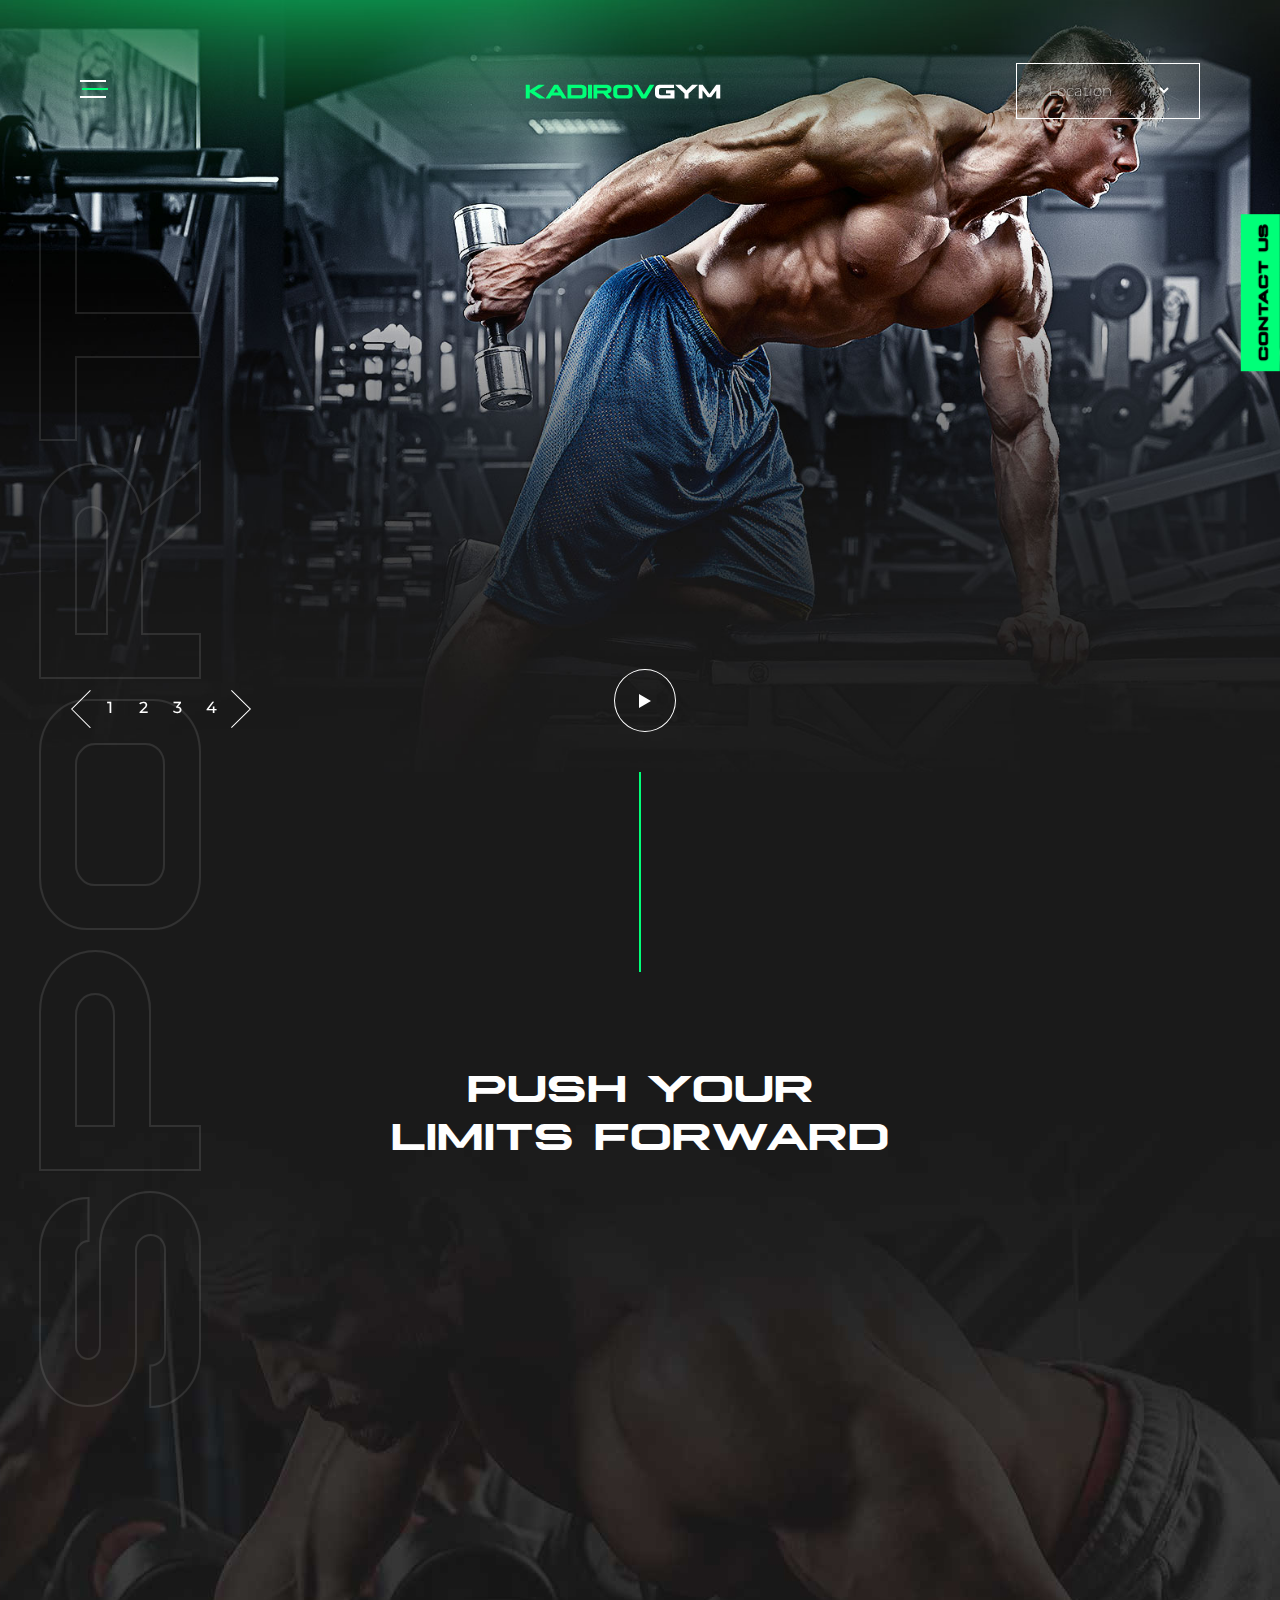
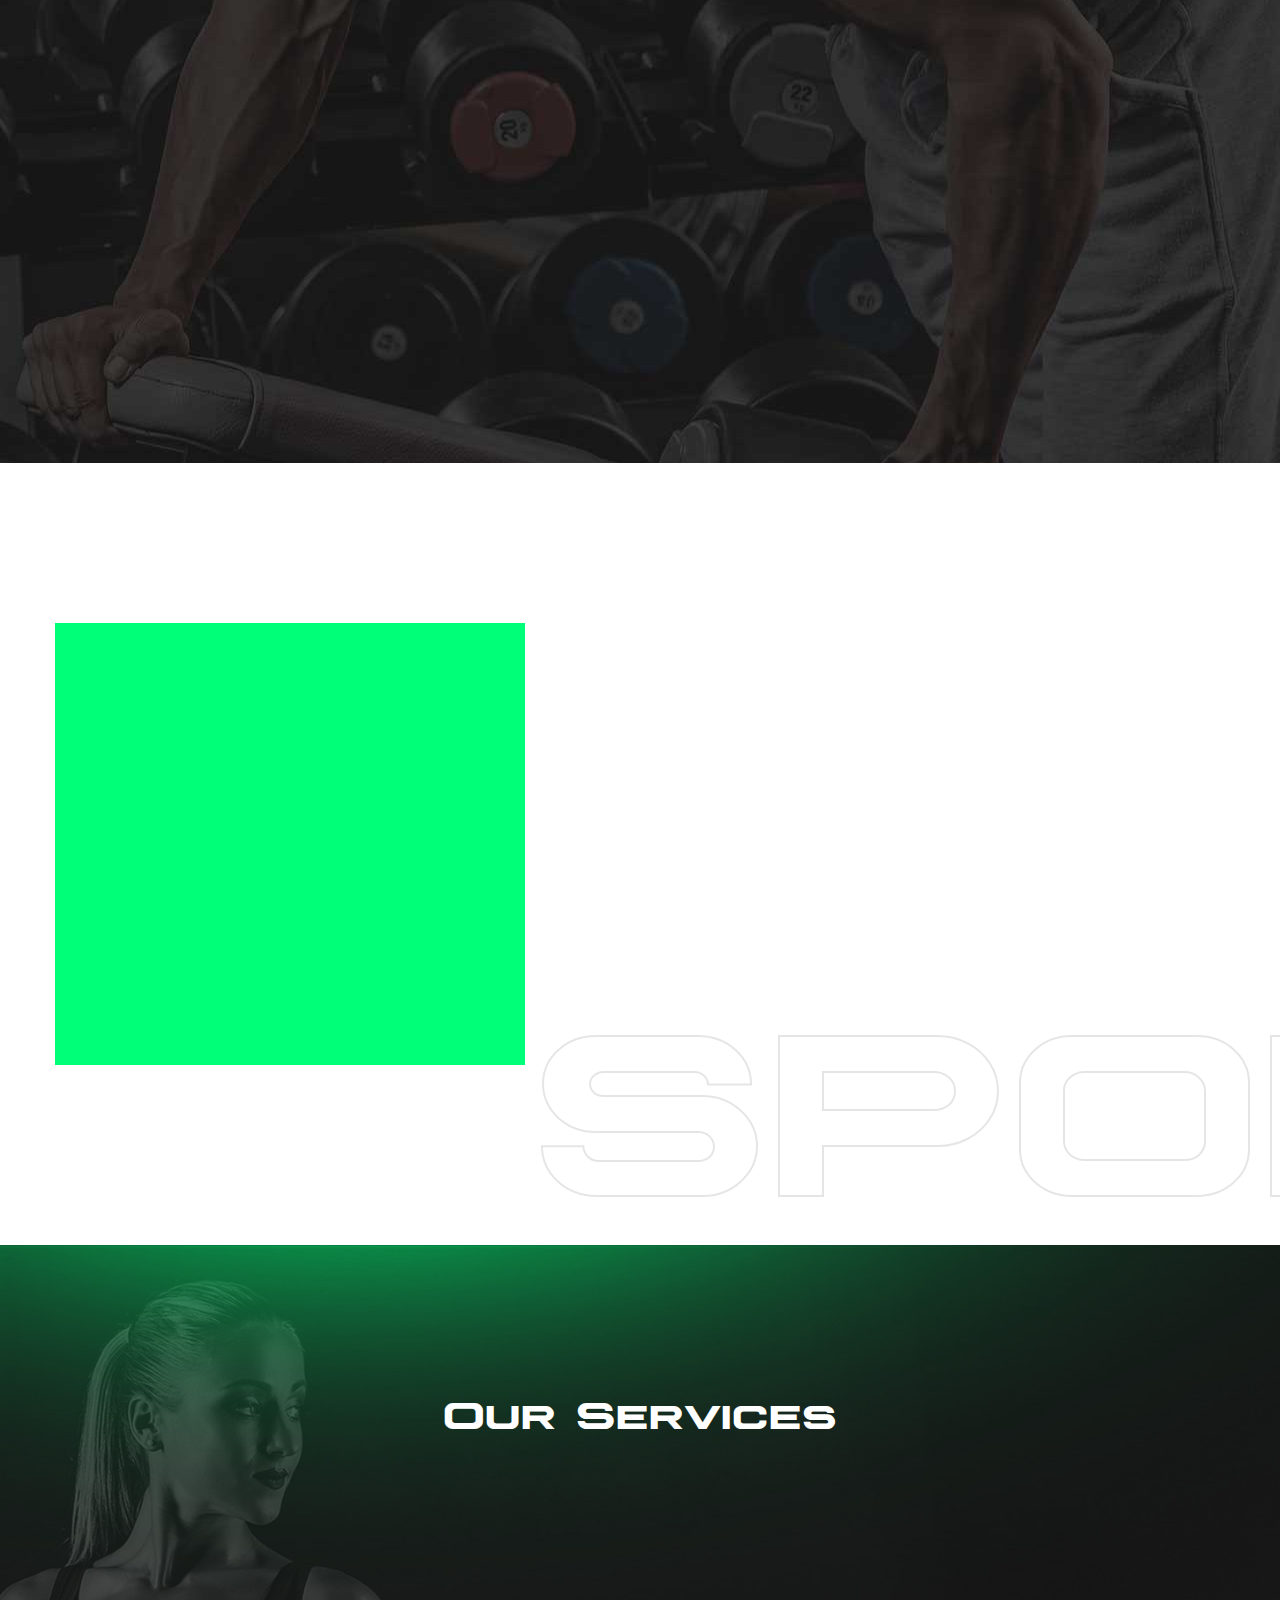
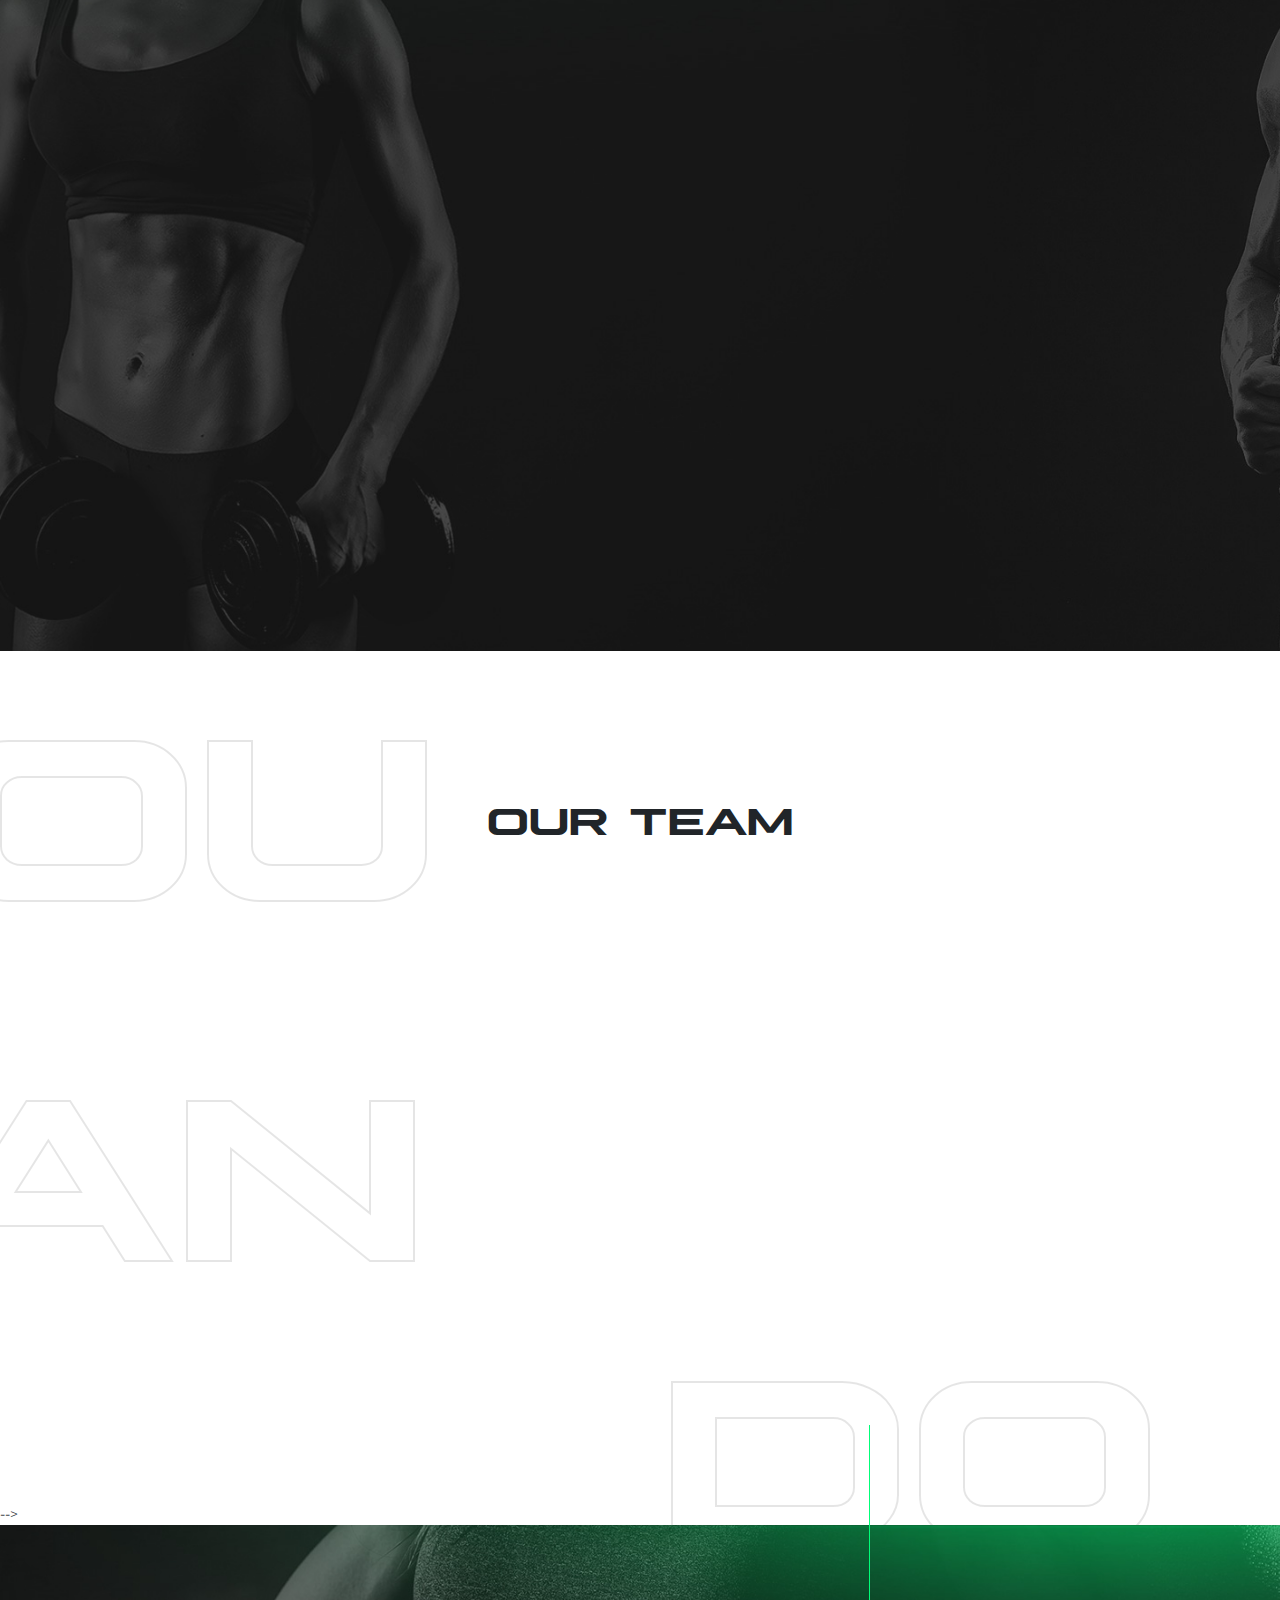
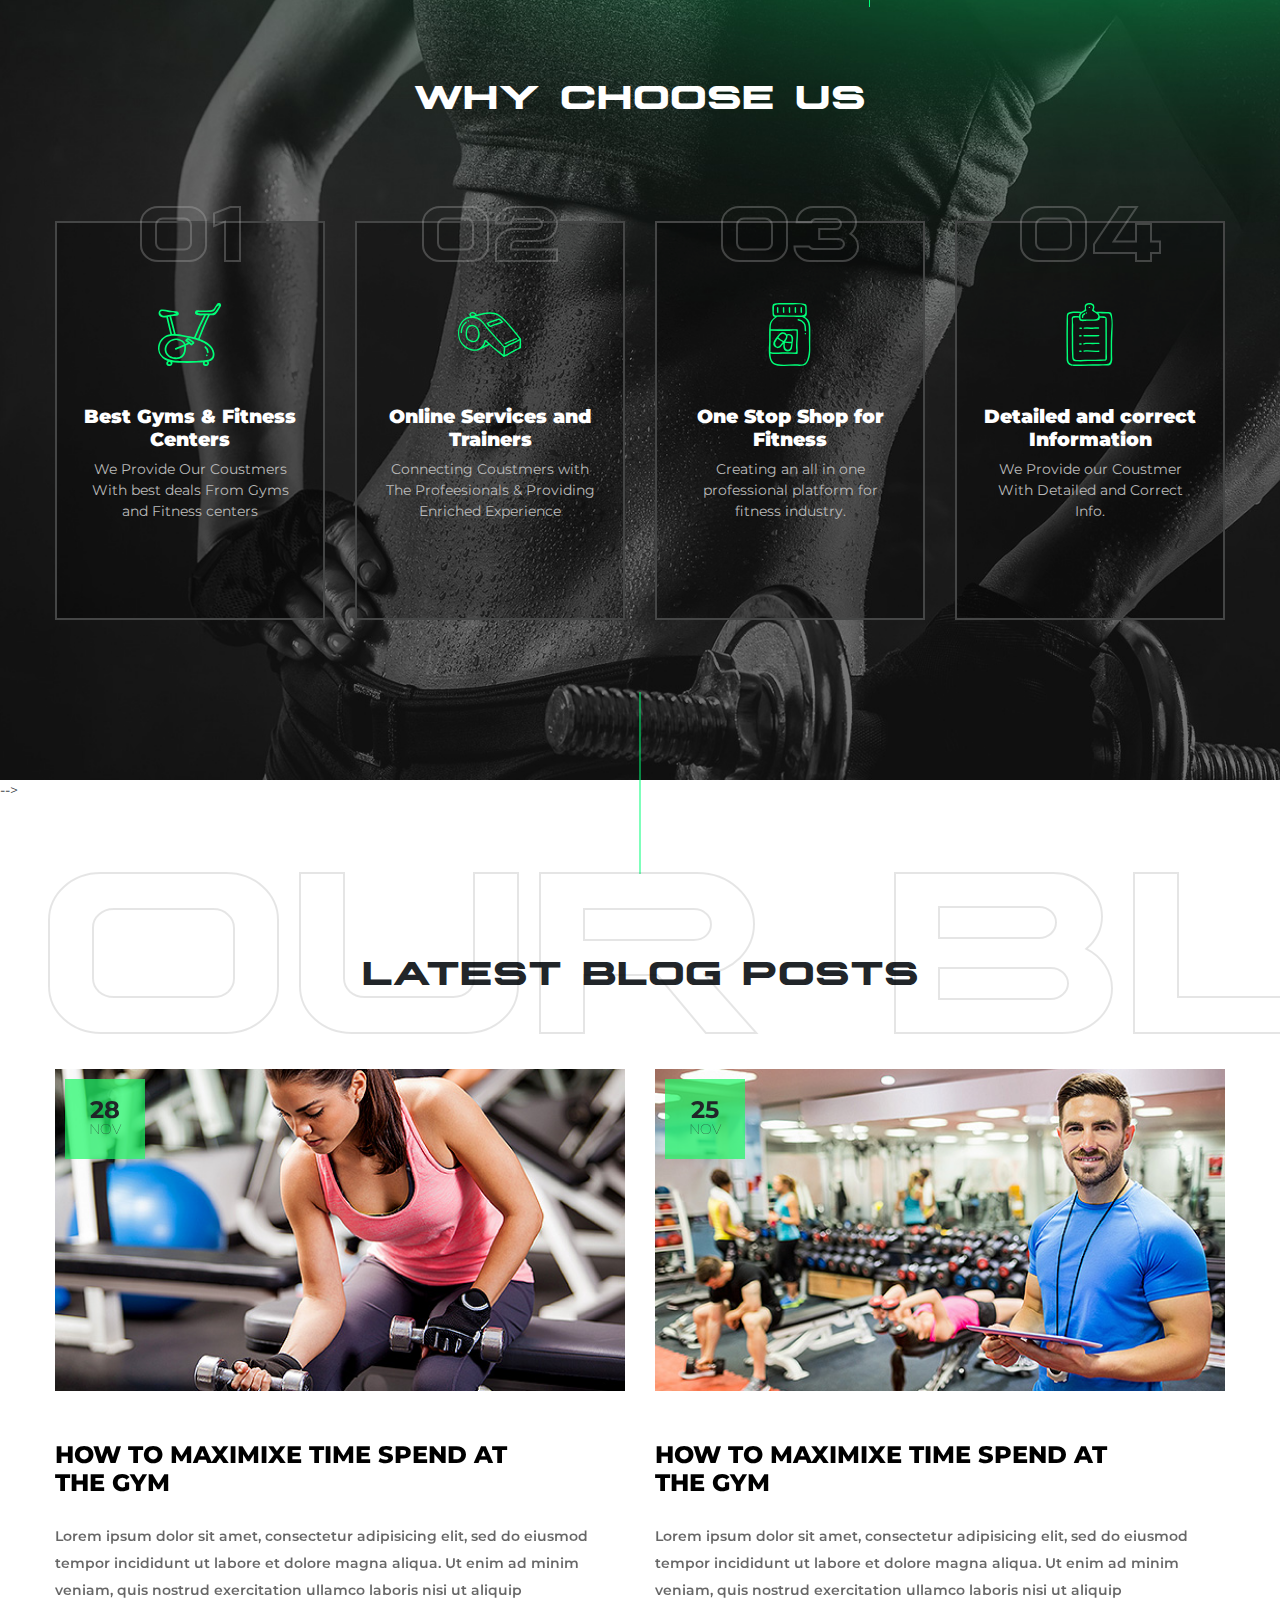
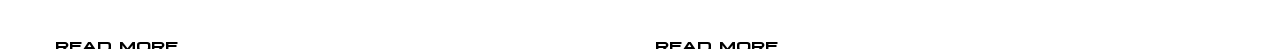
<file: index.html>
<html xmlns="http://www.w3.org/1999/xhtml" lang="en">

<head>
	<meta http-equiv="Content-Type" content="text/html; charset=utf-8" />
	<meta name="description" content="HTTrack is an easy-to-use website mirror utility. It allows you to download a World Wide website from the Internet to a local directory,building recursively all structures, getting html, images, and other files from the server to your computer. Links are rebuiltrelatively so that you can freely browse to the local site (works with any browser). You can mirror several sites together so that you can jump from one toanother. You can, also, update an existing mirror site, or resume an interrupted download. The robot is fully configurable, with an integrated help" />
	<meta name="keywords" content="httrack, HTTRACK, HTTrack, winhttrack, WINHTTRACK, WinHTTrack, offline browser, web mirror utility, aspirateur web, surf offline, web capture, www mirror utility, browse offline, local  site builder, website mirroring, aspirateur www, internet grabber, capture de site web, internet tool, hors connexion, unix, dos, windows 95, windows 98, solaris, ibm580, AIX 4.0, HTS, HTGet, web aspirator, web aspirateur, libre, GPL, GNU, free software" />
	<title>Local index - HTTrack Website Copier</title>
  <!-- Mirror and index made by HTTrack Website Copier/3.49-2 [XR&CO'2014] -->
	<style type="text/css">
	<!--

body {
	margin: 0;  padding: 0;  margin-bottom: 15px;  margin-top: 8px;
	background: #77b;
}
body, td {
	font: 14px "Trebuchet MS", Verdana, Arial, Helvetica, sans-serif;
	}

#subTitle {
	background: #000;  color: #fff;  padding: 4px;  font-weight: bold; 
	}

#siteNavigation a, #siteNavigation .current {
	font-weight: bold;  color: #448;
	}
#siteNavigation a:link    { text-decoration: none; }
#siteNavigation a:visited { text-decoration: none; }

#siteNavigation .current { background-color: #ccd; }

#siteNavigation a:hover   { text-decoration: none;  background-color: #fff;  color: #000; }
#siteNavigation a:active  { text-decoration: none;  background-color: #ccc; }


a:link    { text-decoration: underline;  color: #00f; }
a:visited { text-decoration: underline;  color: #000; }
a:hover   { text-decoration: underline;  color: #c00; }
a:active  { text-decoration: underline; }

#pageContent {
	clear: both;
	border-bottom: 6px solid #000;
	padding: 10px;  padding-top: 20px;
	line-height: 1.65em;
	background-image: url(backblue.gif);
	background-repeat: no-repeat;
	background-position: top right;
	}

#pageContent, #siteNavigation {
	background-color: #ccd;
	}


.imgLeft  { float: left;   margin-right: 10px;  margin-bottom: 10px; }
.imgRight { float: right;  margin-left: 10px;   margin-bottom: 10px; }

hr { height: 1px;  color: #000;  background-color: #000;  margin-bottom: 15px; }

h1 { margin: 0;  font-weight: bold;  font-size: 2em; }
h2 { margin: 0;  font-weight: bold;  font-size: 1.6em; }
h3 { margin: 0;  font-weight: bold;  font-size: 1.3em; }
h4 { margin: 0;  font-weight: bold;  font-size: 1.18em; }

.blak { background-color: #000; }
.hide { display: none; }
.tableWidth { min-width: 400px; }

.tblRegular       { border-collapse: collapse; }
.tblRegular td    { padding: 6px;  background-image: url(fade.gif);  border: 2px solid #99c; }
.tblHeaderColor, .tblHeaderColor td { background: #99c; }
.tblNoBorder td   { border: 0; }


// -->
</style>

</head>

<table width="76%" border="0" align="center" cellspacing="0" cellpadding="3" class="tableWidth">
	<tr>
	<td id="subTitle">HTTrack Website Copier - Open Source offline browser</td>
	</tr>
</table>
<table width="76%" border="0" align="center" cellspacing="0" cellpadding="0" class="tableWidth">
<tr class="blak">
<td>
	<table width="100%" border="0" align="center" cellspacing="1" cellpadding="0">
	<tr>
	<td colspan="6"> 
		<table width="100%" border="0" align="center" cellspacing="0" cellpadding="10">
		<tr> 
		<td id="pageContent"> 
<!-- ==================== End prologue ==================== -->

	<meta name="generator" content="HTTrack Website Copier/3.x">
	<TITLE>Local index - HTTrack</TITLE>
</HEAD>
<BODY>
<H1 ALIGN=Center>Index of locally available sites:</H1>
	<TABLE BORDER="0" WIDTH="100%" CELLSPACING="1" CELLPADDING="0">
		<TR>
			<TD BACKGROUND="fade.gif">
				&middot;
					<A HREF="demo.diothemes.com/html/kadirov-fitness/index.html">
						demo.diothemes.com/html/kadirov-fitness/index.html
					</A>		
			</TD>
		</TR>
	</TABLE>
	<BR>
	<BR>
	<BR>
  	<H6 ALIGN="RIGHT">
	<I>Mirror and index made by HTTrack Website Copier [XR&amp;CO'2008]</I>
	</H6>
	<!-- Mirror and index made by HTTrack Website Copier/3.49-2 [XR&CO'2014] -->
	<!-- Thanks for using HTTrack Website Copier! -->
	<meta HTTP-EQUIV="Refresh" CONTENT="0; URL=demo.diothemes.com/html/kadirov-fitness/index.html">


<!-- ==================== Start epilogue ==================== -->
		</td>
		</tr>
		</table>
	</td>
	</tr>
	</table>
</td>
</tr>
</table>

<table width="76%" border="0" align="center" valign="bottom" cellspacing="0" cellpadding="0">
	<tr>
	<td id="footer"><small>&copy; 2008 Xavier Roche & other contributors - Web Design: Leto Kauler.</small></td>
	</tr>
</table>

</body>

</html>
</file>
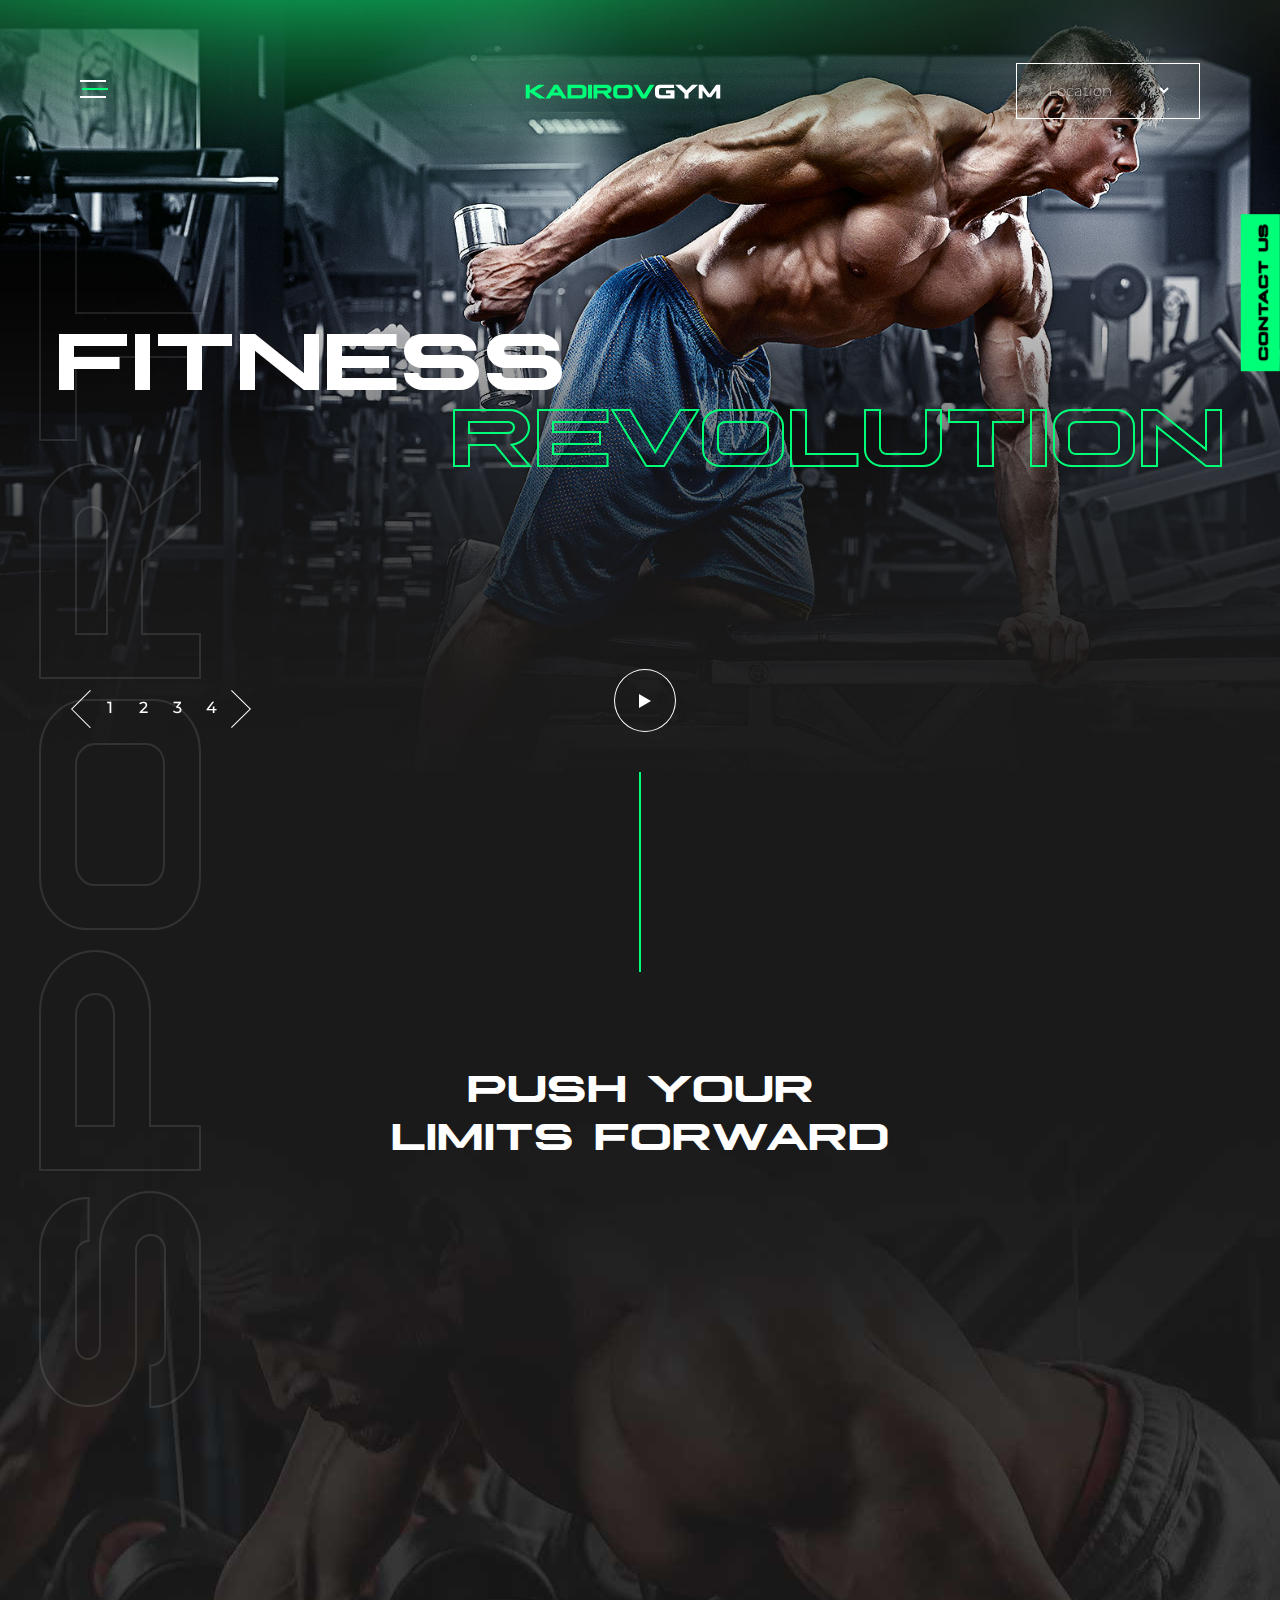
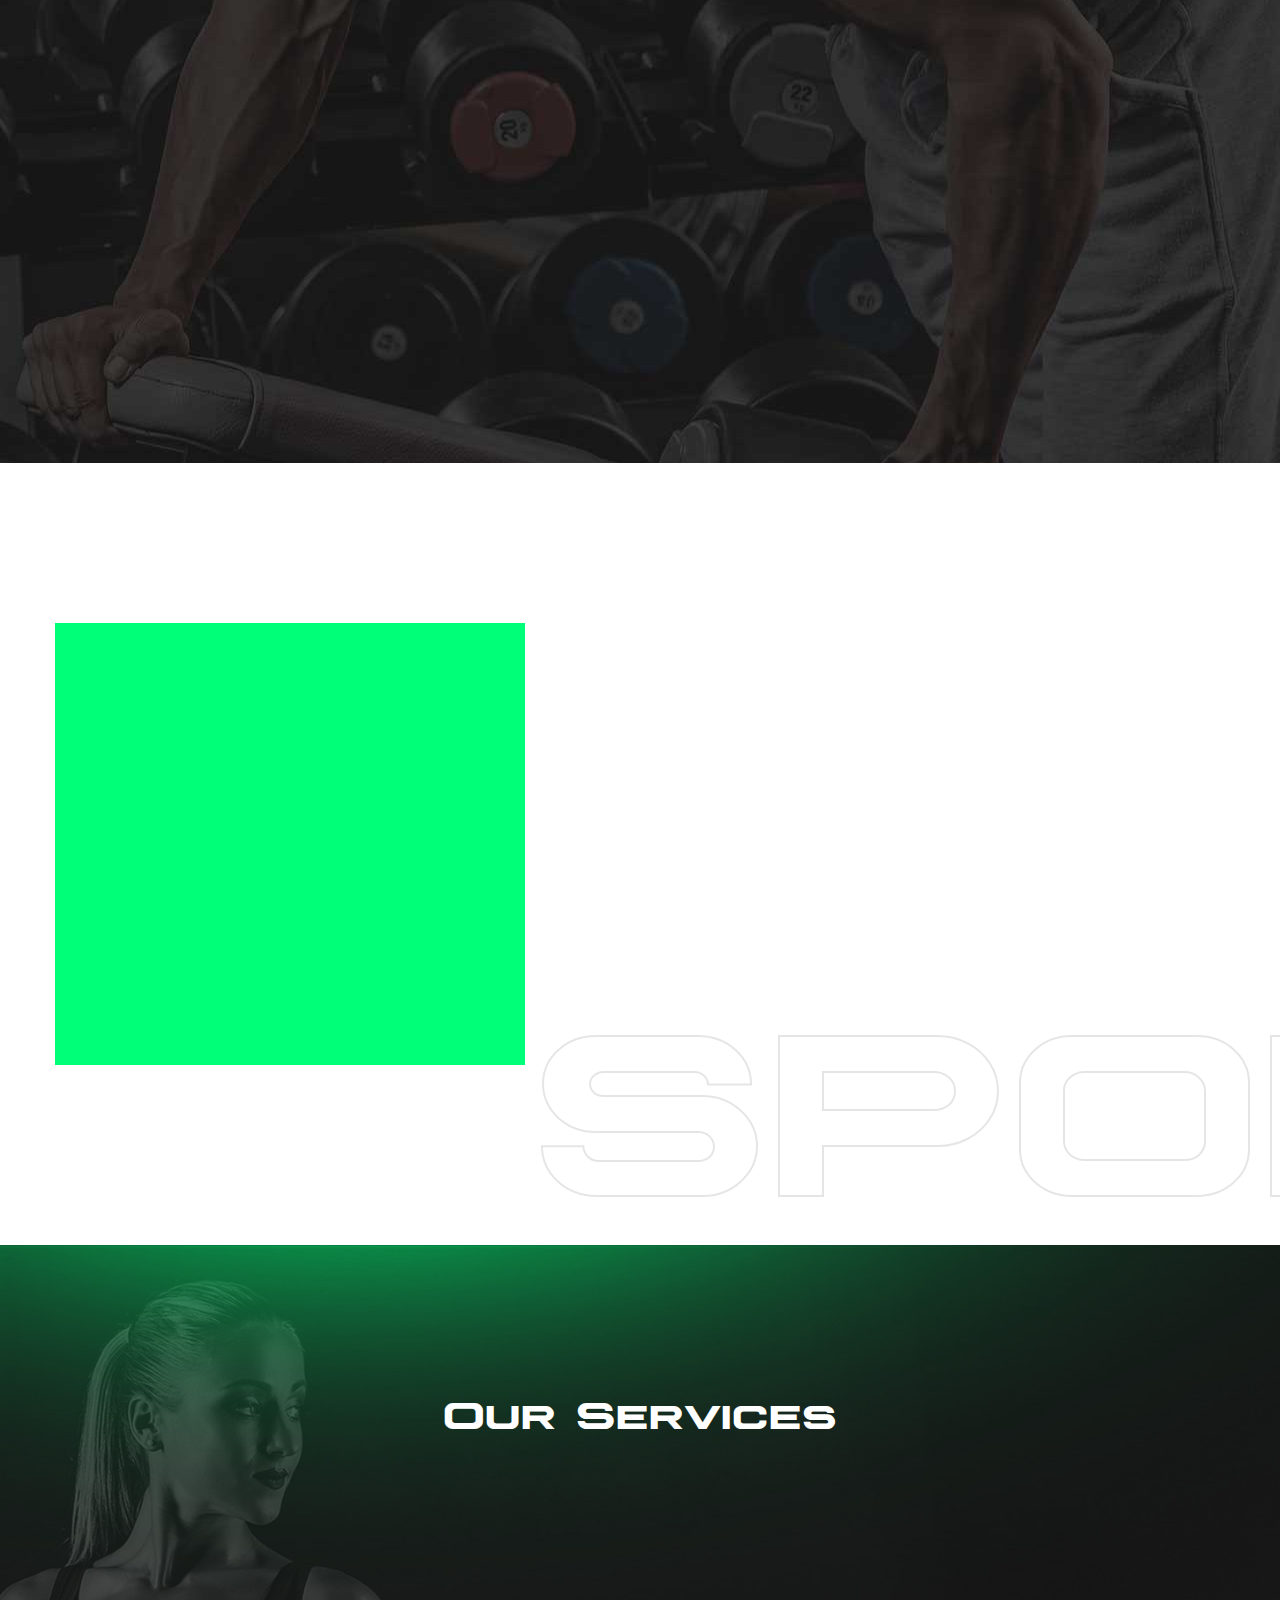
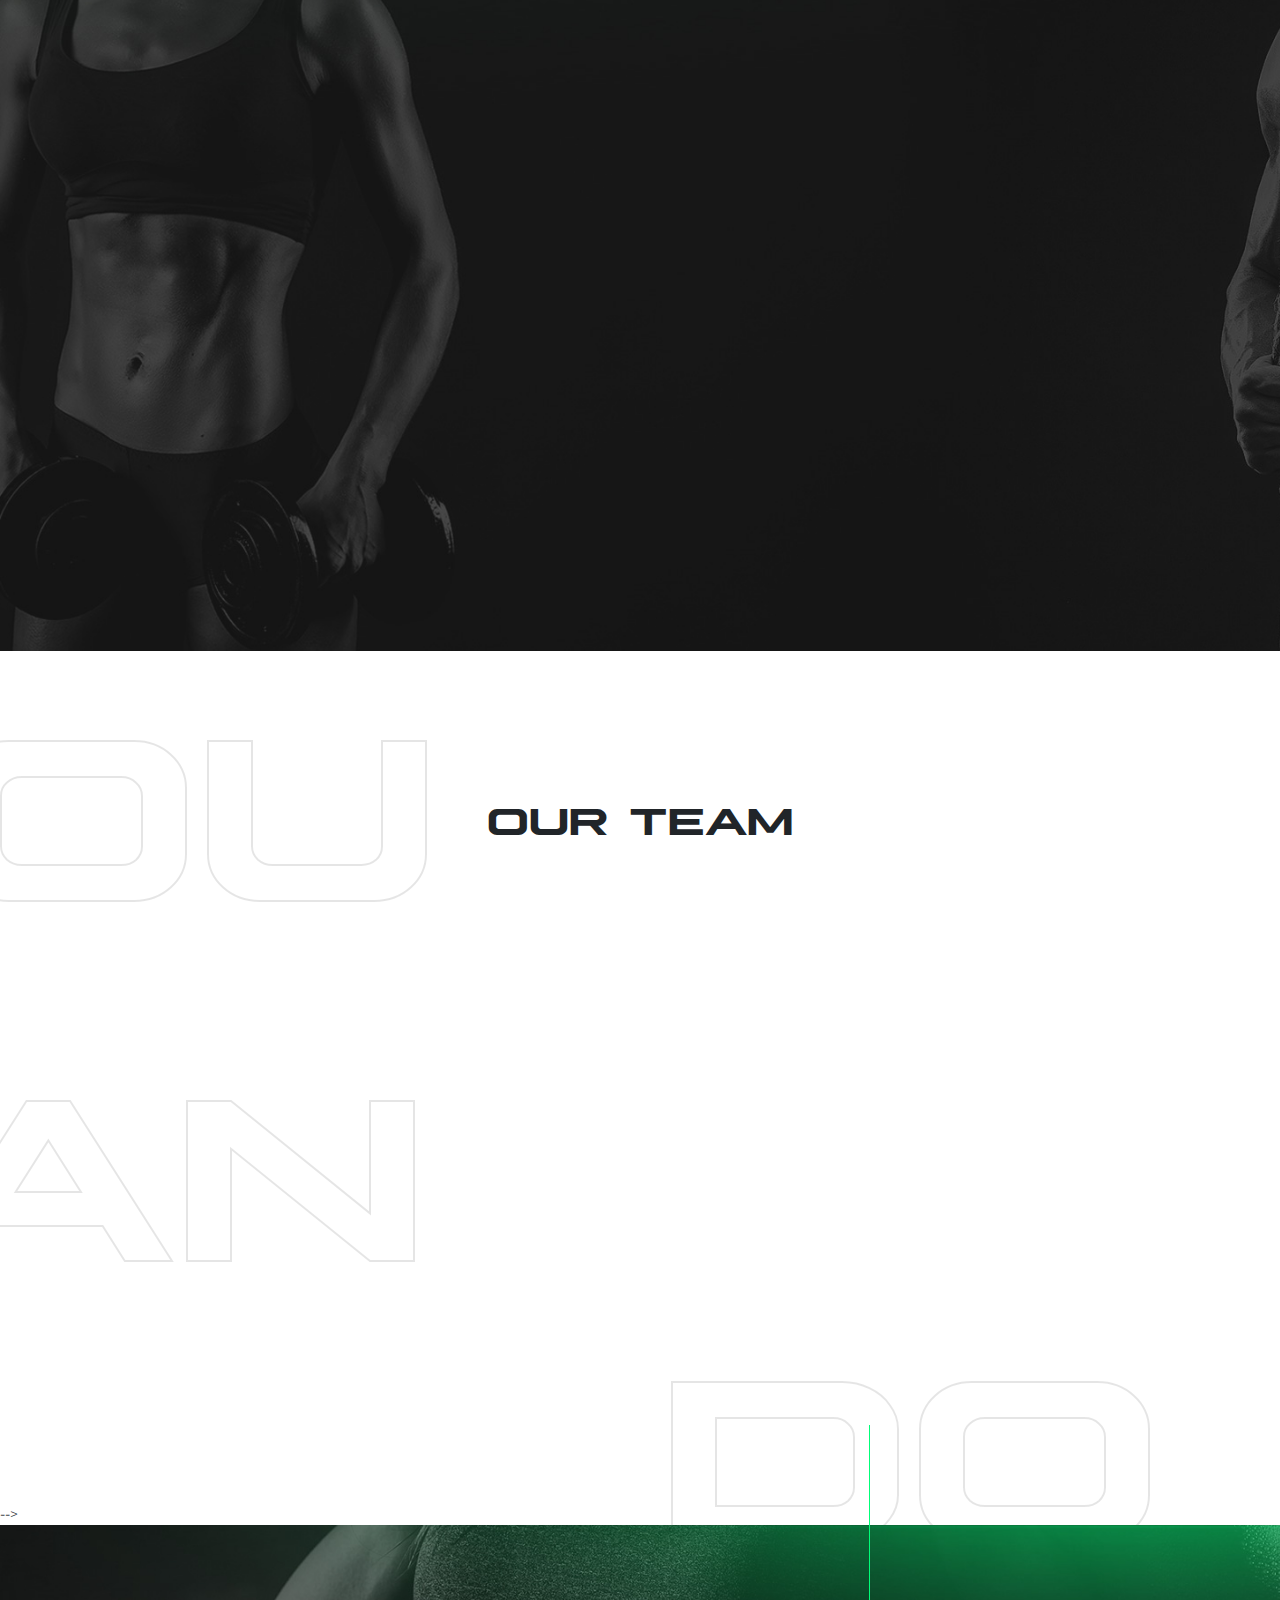
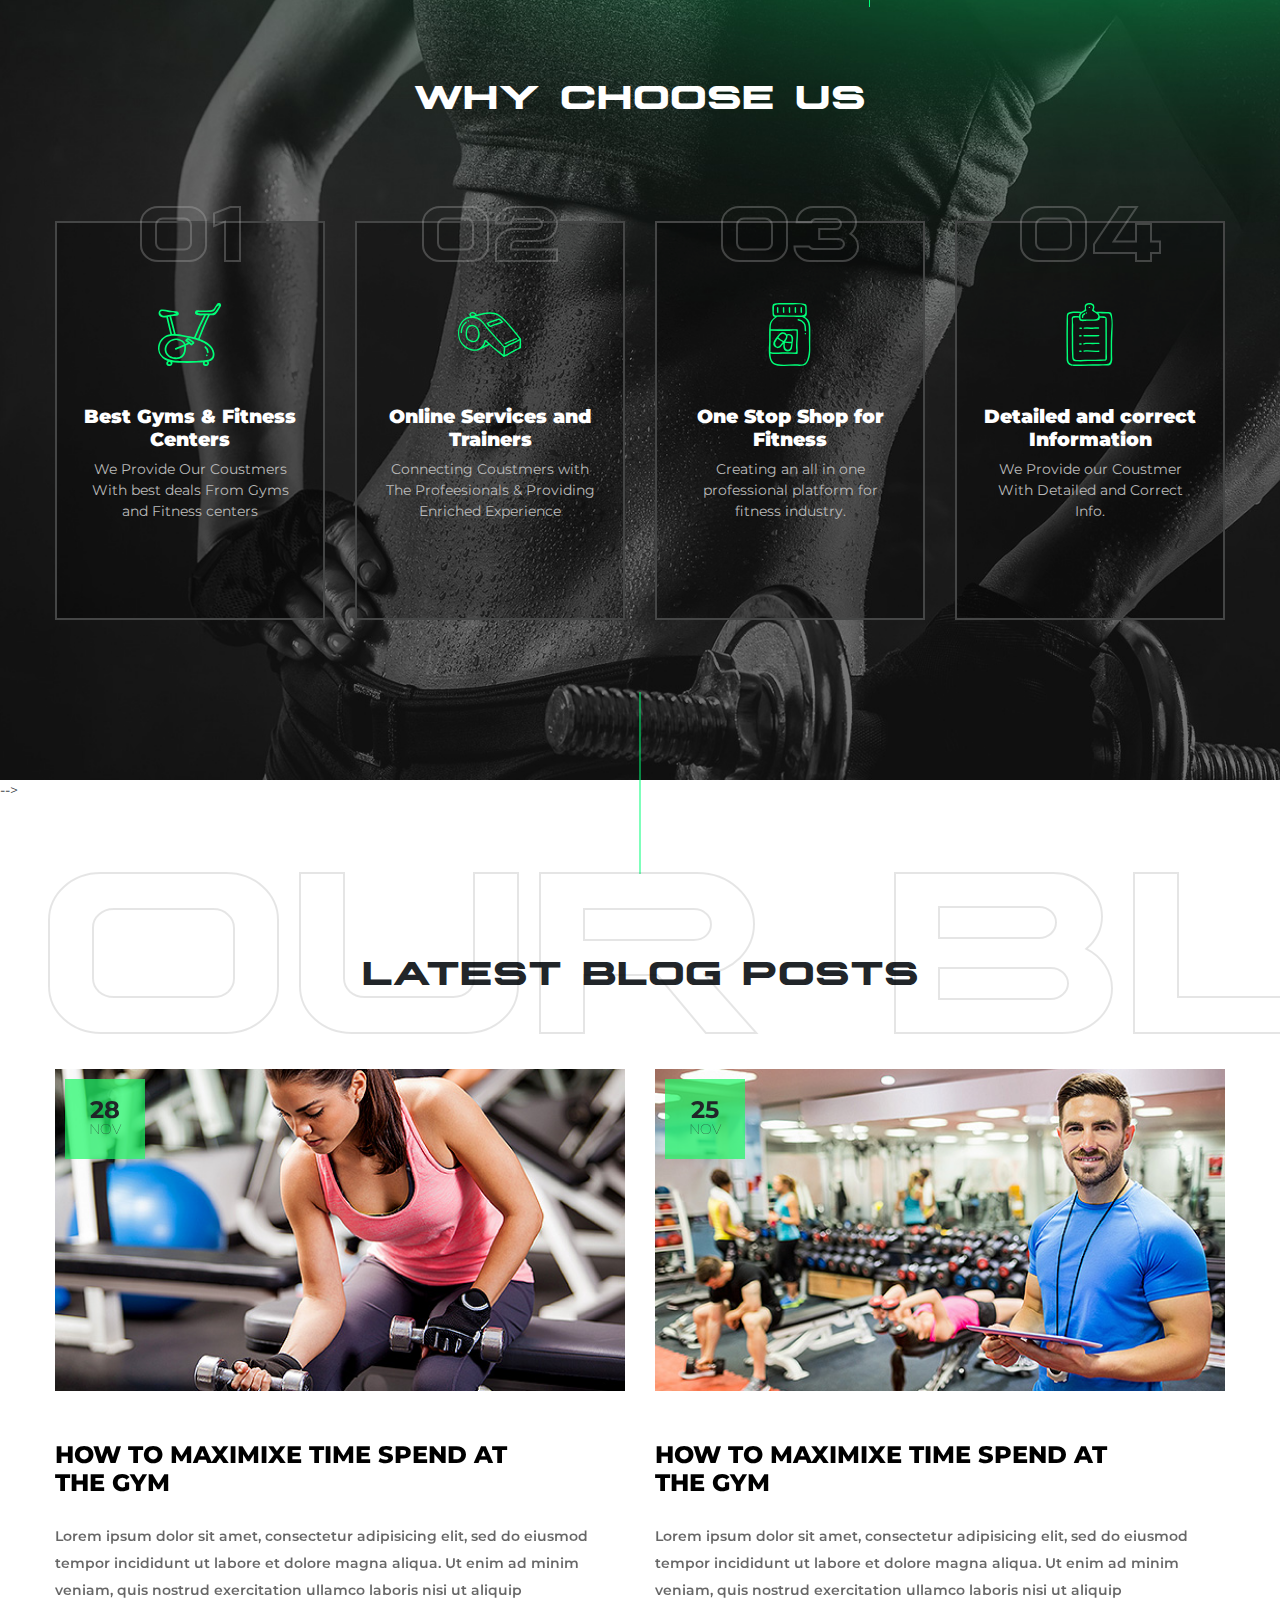
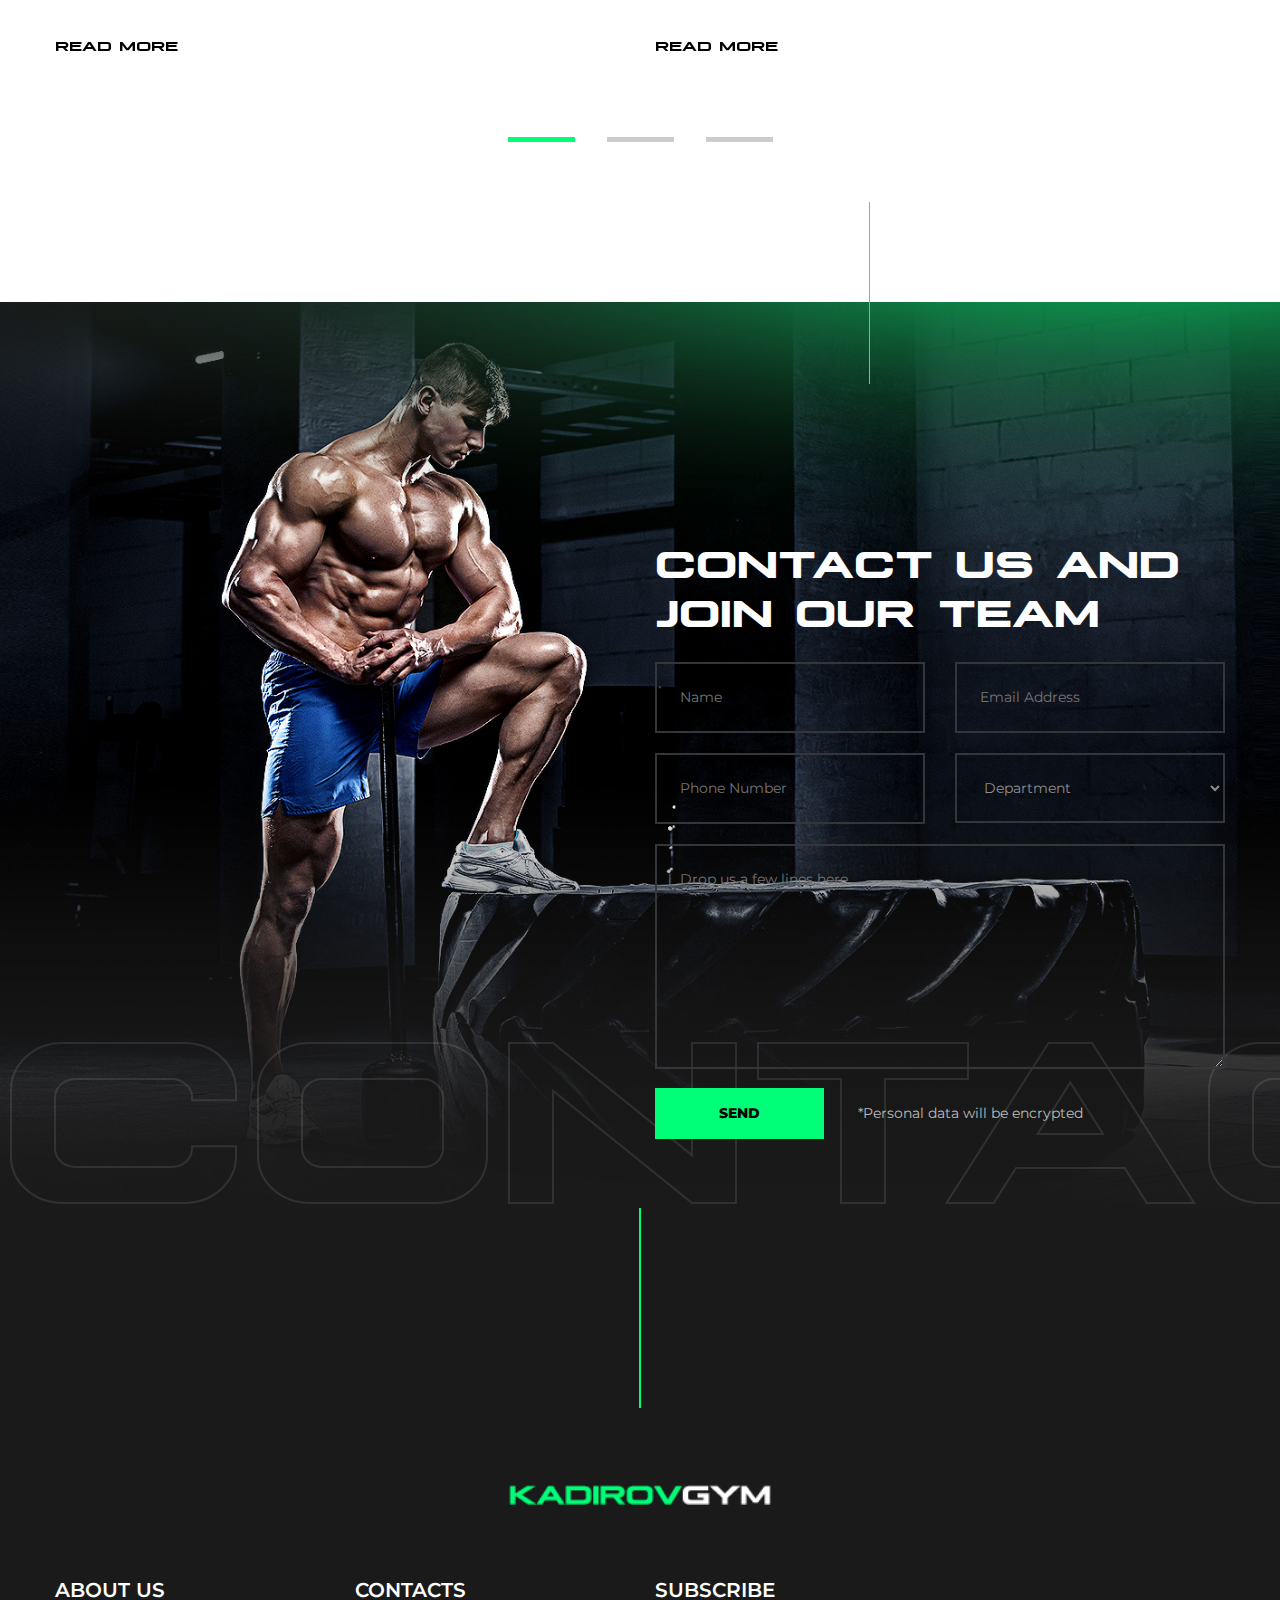
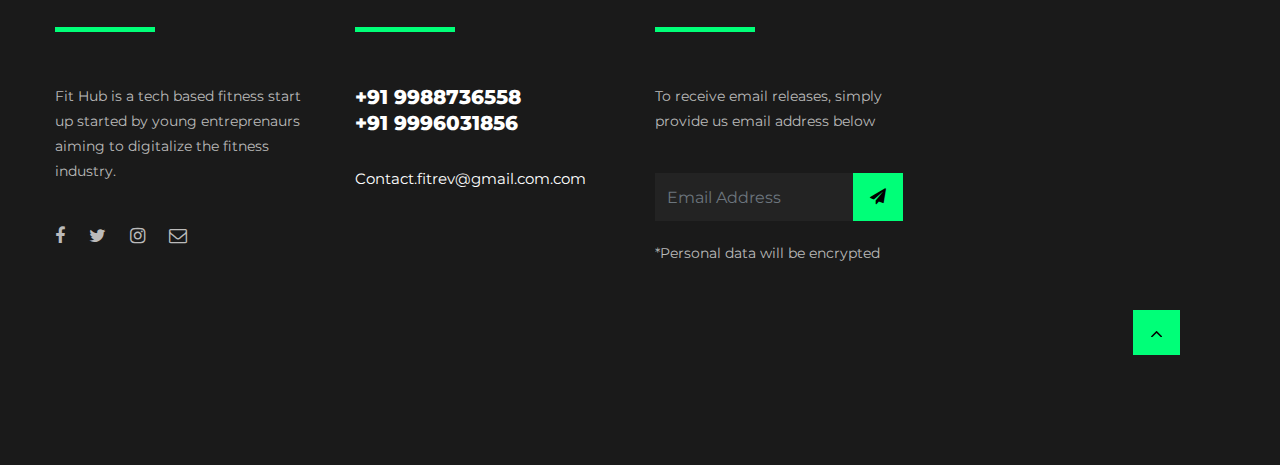
<file: demo.diothemes.com/html/kadirov-fitness/index.html>
<!DOCTYPE html>
<html lang="zxx">   
<!-- Mirrored from demo.diothemes.com/html/kadirov-fitness/ by HTTrack Website Copier/3.x [XR&CO'2014], Mon, 14 Sep 2020 16:58:27 GMT -->
<head><meta http-equiv="Content-Type" content="text/html; charset=utf-8">
    
    <meta name="viewport" content="width=device-width, initial-scale=1.0">
    <meta http-equiv="X-UA-Compatible" content="ie=edge">
    <link rel="stylesheet" href="assets/css/bootstrap.min.css">
    <link rel="stylesheet" href="../../../cdnjs.cloudflare.com/ajax/libs/font-awesome/4.7.0/css/font-awesome.min.css">
    <link href="https://fonts.googleapis.com/css?family=Montserrat:300,400,400i,500,500i,700,800,900&amp;display=swap" rel="stylesheet">
    <link rel="stylesheet" type="text/css" href="assets/css/magnific-popup.css"/>
    <link rel="stylesheet" type="text/css" href="assets/slick-master/slick/slick-theme.css"/>
    <link rel="stylesheet" type="text/css" href="assets/slick-master/slick/slick.css"/>
    <link rel="stylesheet" href="assets/animate.css-master/animate.min.css">
    <link rel="stylesheet" href="assets/css/fitness.css">
    <title>Fitness Landing</title>
</head>
<body>
    <!--Header Section-->
    <header class="kd-header">
        <!--Top NavBar-->
        <div class="container-fluid desktop-navbar">
            <div class="row">
                <div id="Btn" class="col-2">
                    <div class="menu-bars">
                        <span class="baar"></span>
                        <span class="baar2"></span>
                        <span class="baar"></span>
                    </div>
                </div>
                <div class="col-5">
                    <div class="text-right">
                        <a href="index-2.html"><img src="assets/images/logo.png" alt="Logo"></a>
                    </div>
                </div>
                <div class="col-5">
                    <div class="custom-btn1">
                        <a id="Btn3" class="login-btn btn-pad" href="#">
                        <span>
                            <select style="background: transparent;border: transparent; font-size: 15px;color: white;font-weight: 150;" id="selection">
                                <option style="font-size: 15px;" >Location</option>
                                <option style="font-size: 15px;color: black;">Jalandhar</option>
                                <option style="font-size: 15px;color: black;">YamunaNagar</option>
                            </select>
                        </span>
                        <svg version="1.1" id="Capa_1" xmlns="http://www.w3.org/2000/svg" xmlns:xlink="http://www.w3.org/1999/xlink" x="0px" y="0px" viewBox="0 0 512 512" style="enable-background:new 0 0 512 512;" xml:space="preserve"><g><g><g><path d="M365.922,198.724L256,262.846l-109.922-64.121c-9.541-5.564-21.787-2.344-27.353,7.198c-5.566,9.541-2.343,21.787,7.198,27.353l120,70c6.226,3.632,13.927,3.633,20.154-0.001l120-70c9.541-5.565,12.764-17.812,7.198-27.353C387.71,196.38,375.461,193.158,365.922,198.724z"/><path d="M452,76H60c-33.084,0-60,26.916-60,60v240c0,33.084,26.916,60,60,60h392c33.084,0,60-26.916,60-60V136C512,102.916,485.084,76,452,76z M472,376c0,11.028-8.972,20-20,20H60c-11.028,0-20-8.972-20-20V136c0-11.028,8.972-20,20-20h392c11.028,0,20,8.972,20,20V376z"/></g></g></g><g></g><g></g><g></g><g></g><g></g><g></g><g></g><g></g><g></g><g></g><g></g><g></g><g></g><g></g><g></g></svg></a>
                    </div>
                </div>
            </div>
        </div>
        <h4 class="Btn2 rotate-text right-close-btn right-contact-btn"> contact us</h4>
        <svg version="1.1" class="Btn2 right-mobile-btn" id="Capa_1" xmlns="http://www.w3.org/2000/svg" xmlns:xlink="http://www.w3.org/1999/xlink" x="0px" y="0px" viewBox="0 0 490.651 490.651" style="enable-background:new 0 0 490.651 490.651;" xml:space="preserve"><g><g><path d="M47.064,245.317L274.2,18.203c4.16-4.16,4.16-10.923,0-15.083c-4.16-4.16-10.923-4.16-15.083,0L24.451,237.787c-4.16,4.16-4.16,10.923,0,15.083l234.667,234.667c2.069,2.069,4.8,3.115,7.531,3.115c2.731,0,5.461-1.045,7.552-3.115c4.16-4.16,4.16-10.923,0-15.083L47.064,245.317z"/></g></g><g><g><path d="M239.064,245.317L466.2,18.203c4.16-4.16,4.16-10.923,0-15.083c-4.16-4.16-10.923-4.16-15.083,0L216.451,237.787c-4.16,4.16-4.16,10.923,0,15.083l234.667,234.667c2.069,2.069,4.8,3.115,7.531,3.115c2.731,0,5.461-1.045,7.552-3.115c4.16-4.16,4.16-10.923,0-15.083L239.064,245.317z"/></g></g><g></g><g></g><g></g><g></g><g></g><g></g><g></g><g></g><g></g><g></g><g></g><g></g><g></g><g></g><g></g></svg>
        <div class="left-sidebar ">
            <div class="close-btn">
                <a href="#"><svg xmlns="http://www.w3.org/2000/svg" width="25.969" height="24.97" viewBox="0 0 25.969 24.97"> <path class="cls-1" d="M379.236,1111.66l10.39-10.34-11.256-11.2,1.732-1.72,11.255,11.2,11.255-11.2,1.732,1.72-11.255,11.2,10.389,10.34-1.732,1.72-10.389-10.34-10.389,10.34Z" transform="translate(-378.375 -1088.41)"/></svg> Close</a>
            </div>
            <a class="logo" href="index-2.html"><img src="assets/images/logo.png" alt="Logo"></a>
            <hr>
            <ul>
                <li>
                    <a class="gym-step-btn" href="#">Home</a>
                </li>
               <!--  <li>
                    <a class="intro-scroll-btn" href="#">Who we are</a>
                </li> -->
                <li>
                    <a class="gallery-scroll-btn" href="#">Gyms</a>
                </li>
                <li>
                    <a class="price-scroll-btn" href="#">Fitness Centers</a>
                </li>
                <li>
                    <a class="wcu-scroll-btn" href="#">Sports Shops</a>
                </li>
                <li>
                    <a class="success-scroll-btn" href="#">About Us</a>
                </li>
               <!--  <li>
                    <a class="trainer-scroll-btn" href="#">Our trainers</a>
                </li>
                <li>
                    <a class="blog-scroll-btn" href="#">blog</a>
                </li>
                <li>
                    <a class="contactus-btn" href="#">join us</a>
                </li>
                <li>
                    <a class="contactus-btn" href="#">contacts</a>
                </li> -->
            </ul>
            <hr>
           <!--  <div class="general-btn">
                <a href="#"></a>
            </div> -->
            <div class="cover-bar"></div>
        </div>
        <div class="right-sidebar ">
            <div class="logo">
                <a href="index-2.html"><img src="assets/images/logo2.png" alt="Logo"></a>
            </div>
            <!-- <p class="right-sidebar-p">We’re not like other gyms.
                We won’t tie you into a contract. Or charge you a 
                fortune every month. So make yourself at home.
            </p> -->
            <hr>
            <div class="font-weight-bold">
                +91 9988736558  
                <br>
                +91 9996031856
                <h4 class="rotate-text right-close-btn">CLOSE</h4>
            </div>
            <hr>
            <div class="working-hours">
                <h4>working hours</h4>
                <p>
                    Monday-Friday: <br>
                    Saturday: <br>
                    Sunday: <br>
                </p>
                <p>
                    07:00-21:00 <br>
                    07:00-16:00 <br>
                    Closed <br>
                </p>
            </div>
            <hr>
<!--             <p class="addres">1560 Holden Street San Diego,
                CA 98139
            </p>
            <a class="map-direction" href="#"><i class="fa fa-angle-right" aria-hidden="true"></i>Get Direction on the Map</a> -->
           <!--  <hr> -->
            <div class="trainers-links">
                <ul>
                    <li><a href="#"><i class="fa fa-facebook" aria-hidden="true"></i></a></li>
                    <li><a href="#"><i class="fa fa-twitter" aria-hidden="true"></i></a></li>
                    <li><a href="#"><i class="fa fa-instagram" aria-hidden="true"></i></a></li>
                    <li><a href="#"><i class="fa fa-envelope-o" aria-hidden="true"></i></a></li>
                </ul>
            </div>
            <hr>
            <!-- <div class="general-btn">
                <a class="btn-pad" href="#">Train Now</a>
            </div> -->
        </div>
        <div class="welcome-popup">
            <div class="container">
                <div class="popup-bg-overlay conctac-us-details welcome-popup2">
                    <div class="welcome-close-btn">
                        <a><svg xmlns="http://www.w3.org/2000/svg" width="23.969" height="22.97" viewBox="0 0 25.969 24.97"> <path class="cls-1" d="M379.236,1111.66l10.39-10.34-11.256-11.2,1.732-1.72,11.255,11.2,11.255-11.2,1.732,1.72-11.255,11.2,10.389,10.34-1.732,1.72-10.389-10.34-10.389,10.34Z" transform="translate(-378.375 -1088.41)"/></svg></a>
                    </div>
                    <div class="contact-us-heading">
                        <h3>welcome</h3>
                        <p>Lorem ipsum dolor sit amet, consectetur adipisicing elit, sed do eiusmod tempor incididunt ut labore et</p>
                    </div>
                    <div class="row">
                        <div class="col-6">
                            <form method="POST" action="https://demo.diothemes.com/html/kadirov-fitness/contactform.php">
                            <div>
                                <input type="text" placeholder="Name" name="name">
                            </div>
                        </div>
                        <div class="col-6">
                            <div>
                                <input type="text" placeholder="Email Address" name="email">
                            </div>
                        </div>
                        <div class="col-6">
                            <div>
                                <input type="text" placeholder="Phone Number" name="phone">
                            </div>
                        </div>
                        <div class="col-6">
                            <select id="department1" name="department">
                                <option value="Deparrtment">Department</option>
                                <option value="Fitness">Fitness</option>
                                <option value="Boxing">Boxing</option>
                                <option value="Wrestling">Wrestling</option>
                            </select>
                        </div>
                        <div class="col-md-12">
                            <div>
                                <textarea   cols="30" rows="5" placeholder="Drop us a few lines here" name="comment"></textarea>
                            </div>
                        </div>
                        <div class="col-md-12">
                                <span>*Personal data will be encrypted</span>
                            <div>
                                <button class="footer-btn welcome-btn" type="submit" name="submit"> SEND</button>
                            </div>
                        </form>
                        </div>
                     
                    </div>
                </div>
            </div>
        </div>
        <!--Header Slider-->
        <div class="header-slider">
            <div class="header-slider-item item1">
                <div class="slider-text">
                    <div class="container">
                        <div class="row">
                            <div class="col-md-12">
                                <h2 class="text-left wow fadeInLeftBig"> FITNESS</h2>
                            </div>
                            <div class="col-md-12">
                                <h2 class="text-right outline-green wow fadeInRightBig">REVOLUTION</h2>
                            </div>
                        </div>
                    </div>
                </div>
                <div class="header-text-bottom">
                    <div class="container text-right">
                        <div class="play-btn">
                            <a href="#"><svg xmlns="http://www.w3.org/2000/svg" width="12" height="14" viewBox="0 0 12 14"><path  class="cls-1" d="M968,843l-12-7v14l12-7" transform="translate(-956 -836)"/></svg></a>
                        </div>
                        <div class="header-bottom-p">
                           <!--  <p>We’re not like other gyms. We won’t tie you into a contract. 
                                Or charge you a fortune every month.
                                So make yourself at home and take a look around
                            </p> -->
                        </div>
                    </div>
                </div>
            </div>
            <div class="header-slider-item item2">
                <div class="slider-text">
                    <div class="container">
                        <div class="row">
                            <div class="col-md-12">
                                <h2 class="text-left"> Fitness </h2>
                            </div>
                            <div class="col-md-12">
                                <h2 class="text-right outline-green">REVOLUTION</h2>
                            </div>
                        </div>
                    </div>
                </div>
                <div class="header-text-bottom">
                    <div class="container text-right">
                        <div class="play-btn">
                            <a href="#"><svg xmlns="http://www.w3.org/2000/svg" width="12" height="14" viewBox="0 0 12 14"><path  class="cls-1" d="M968,843l-12-7v14l12-7" transform="translate(-956 -836)"/></svg></a>
                        </div>
                        <div class="header-bottom-p">
                            <!-- <p>We’re not like other gyms. We won’t tie you into a contract. 
                                Or charge you a fortune every month.
                                So make yourself at home and take a look around
                            </p> -->
                        </div>
                    </div>
                </div>
            </div>
            <div class="header-slider-item item3">
                <div class="slider-text">
                    <div class="container">
                        <div class="row">
                            <div class="col-md-12">
                                <h2 class="text-left"> FITNESS</h2>
                            </div>
                            <div class="col-md-12">
                                <h2 class="text-right outline-green">REVOLUTION</h2>
                            </div>
                        </div>
                    </div>
                </div>
                <div class="header-text-bottom">
                    <div class="container text-right">
                        <div class="play-btn">
                            <a href="#"><svg xmlns="http://www.w3.org/2000/svg" width="12" height="14" viewBox="0 0 12 14"><path  class="cls-1" d="M968,843l-12-7v14l12-7" transform="translate(-956 -836)"/></svg></a>
                        </div>
                        <div class="header-bottom-p">
                           <!--  <p>We’re not like other gyms. We won’t tie you into a contract. 
                                Or charge you a fortune every month.
                                So make yourself at home and take a look around
                            </p> -->
                        </div>
                    </div>
                </div>
            </div>
            <div class="header-slider-item item4">
                <div class="slider-text">
                    <div class="container">
                        <div class="row">
                            <div class="col-md-12">
                                <h2 class="text-left"> FITNESS</h2>
                            </div>
                            <div class="col-md-12">
                                <h2 class="text-right outline-green">REVOLUTION</h2>
                            </div>
                        </div>
                    </div>
                </div>
                <div class="header-text-bottom">
                    <div class="container text-right">
                        <div class="play-btn">
                            <a href="#"><svg xmlns="http://www.w3.org/2000/svg" width="12" height="14" viewBox="0 0 12 14"><path  class="cls-1" d="M968,843l-12-7v14l12-7" transform="translate(-956 -836)"/></svg></a>
                        </div>
                        <div class="header-bottom-p">
                            <!-- <p>We’re not like other gyms. We won’t tie you into a contract. 
                                Or charge you a fortune every month.
                                So make yourself at home and take a look around
                            </p> -->
                        </div>
                    </div>
                </div>
            </div>
        </div>
        <div class="header-slider-coun text-center">
            <div class="slider-left-arr"><svg xmlns="http://www.w3.org/2000/svg" width="19.813" height="38.2" viewBox="0 0 19.813 38.2"><path  class="cls-1" d="M284.5,10050.4l0.707,0.7-19.092,19.1-0.707-.7Zm-18.385,18.4,19.092,19.1-0.707.7-19.092-19.1Z" transform="translate(-265.406 -10050.4)"/></svg></div>
            <div class="slider-counter">
                <ul>
                    <li data="1.html">1</li>
                    <li data="2.html">2</li>
                    <li data="3.html">3</li>
                    <li data="4.html">4</li>
                </ul>
            </div>
            <div class="slider-left-arr"><svg xmlns="http://www.w3.org/2000/svg" width="20" height="38" viewBox="0 0 20 38"><path  d="M1635.73,10050l-0.72.7,19.27,19,0.72-.7Zm18.55,18.3-19.27,19,0.72,0.7,19.27-19Z" transform="translate(-1635 -10050)"/></svg></div>
        </div>
    </header> 
    <!--End Header section-->

    <!--Gym Steps Section-->
    <section class="section section-gym-steps">
        <div class="outline-text rotate-90-left"><span>sport</span></div>
        <!--Top Heading Gym Steps Section-->
        <div class="sec-heading text-center">
            <span class="green-vl"></span>
            <div class="section-heading-text">
                <h3>PUSH YOUR <br> LIMITS FORWARD</h3>
                <P>
                </P>
            </div>
        </div>
        <div class="container">
            <div class="gym-steps clearfix">
                <div class="gym-steps-img">
                    <img class="wow fadeInRight" src="assets/images/cate-1.jpg" alt="Gym & Fitness">
                </div>
                <div class="gym-steps-text wow fadeInLeft">
                    <h2 class="outline-green custom-margin">01</h2>
                    <h2 class="step-heading-2">GYM & FITNESS</h2>
                    <P>Check Out The Best Gym For You From The Gyms Across Your City.
                    </P>
                    <div class="general-btn">
                        <a class="btn-pad" href="#">GET STARTED TODAY</a>
                    </div>
                </div>
            </div>
           <!--  <div class="gym-steps opp-steps clearfix">
                <div class="gym-steps-img">
                    <img class="wow fadeInLeft" src="assets/images/cate-2.jpg" alt="Gym & Fitness">
                </div>
                <div class="gym-steps-text wow fadeInRight">
                    <h2 class="outline-green custom-margin">02</h2>
                    <h2 class="step-heading-2">boxing workout</h2>
                    <P>Sed ut perspiciatis unde omnis iste natus error sit voluptatem accusantium
                        doloremque laudantium, totam rem aperiam, eaque ipsa quae
                    </P>
                    <div class="clearfix"></div>
                    <div class="general-btn">
                        <a class="btn-pad" href="#">GET STARTED TODAY</a>
                    </div>
                </div>
            </div>
            <div class="gym-steps clearfix">
                <div class="gym-steps-img">
                    <img class="wow fadeInRight" src="assets/images/cate-3.jpg" alt="Gym & Fitness">
                </div>
                <div class="gym-steps-text wow fadeInLeft">
                    <h2 class="outline-green custom-margin">03</h2>
                    <h2 class="step-heading-2">cardio FITNESS</h2>
                    <P>Sed ut perspiciatis unde omnis iste natus error sit voluptatem accusantium 
                        doloremque laudantium, totam rem aperiam, eaque ipsa quae
                    </P>
                    <div class="general-btn">
                        <a class="btn-pad" href="#">GET STARTED TODAY</a>
                    </div>
                </div>
            </div> -->
        </div>
        <div class="outline-text rotate-90-right"><span>fitness</span></div>
    </section>
    <!--End Gym Steps Section-->

    <!--Intro Section-->
    <section class="section-intro  pd-t-160 pd-b-180">
        <div class="container">
            <div class="row">
                <div class="col-md-5">
                    <div class="intro-img">
                        <img class="wow zoomIn" src="assets/images/intro-1.jpg" alt="Intro_img">
                    </div>
                </div>
                <div class="col-md-6 offset-md-1">
                    <div class="intro-text wow zoomIn">
                        <h3>WHO WE ARE</h3>
                        <p>Fit Rev is a tech based fitness start up started by young
                        entreprenaurs aiming to digitalize the fitness industry.
                        We wll be focusing on bringing your information and services
                        at one stop online platform so that it is easy to connect for
                        everybody.We are here to connect with you and your gyms and we
                        aim at taking them at new level with your support</p>   
                        <!-- <div class="general-btn">
                            <a class="btn-pad" href="#">READ MORE</a>
                        </div> -->
                    </div>
                </div>
            </div>
        </div>
        <div class="outline-text bg-outline-text"><span>sport</span></div>
    </section>
    <!--End Intro Section-->

    <!-- Gallery Section-->
    <section class="section-gallery pd-t-140 pd-b-160">
        <div class="container">
            <div class="sec-heading">
                <h3 class=" mb-60">Our Services</h3>
            </div>
            <div class="row">
                <div class="col-md-3 col-6">
                    <a href="assets/images/gallery-1.jpg" class="image-link">
                        <div class="hover-plus"> 
                            <img class="wow fadeIn" data-wow-duration="2s" data-wow-delay="0.1s" src="assets/images/gallery-1.jpg" alt="Gallery-1">
                            <div class="hover-plus-logo"> 
                                <div class="hover-logo"><svg xmlns="http://www.w3.org/2000/svg" width="35" height="35" viewBox="0 0 109.902 107.22"><path  class="cls-1" d="M1013.61,5064.98H961.336v-51.2h-5.362v51.2H903.7v5.09h52.273V5121h5.362v-50.93h52.274v-5.09Z" transform="translate(-903.688 -5013.78)"/></svg></div>
                            </div>
                        </div>
                    </a>
                </div>
                <div class="col-md-3 col-6">
                    <a href="assets/images/gallery-2.jpg" class="image-link">
                        <div class="hover-plus"> 
                            <img class="wow fadeIn" data-wow-duration="2s" data-wow-delay="0.2s" src="assets/images/gallery-2.jpg" alt="Gallery-1">
                            <div class="hover-plus-logo"> 
                                <div class="hover-logo"><svg xmlns="http://www.w3.org/2000/svg" width="35" height="35" viewBox="0 0 109.902 107.22"><path  class="cls-1" d="M1013.61,5064.98H961.336v-51.2h-5.362v51.2H903.7v5.09h52.273V5121h5.362v-50.93h52.274v-5.09Z" transform="translate(-903.688 -5013.78)"/></svg></div>
                            </div>
                        </div>
                    </a>
                </div>
                <div class="col-md-3 col-6">
                    <a href="assets/images/gallery-3.jpg" class="image-link">
                        <div class="hover-plus"> 
                            <img class="wow fadeIn" data-wow-duration="2s" data-wow-delay="0.3s" src="assets/images/gallery-3.jpg" alt="Gallery-1">
                            <div class="hover-plus-logo"> 
                                <div class="hover-logo"><svg xmlns="http://www.w3.org/2000/svg" width="35" height="35" viewBox="0 0 109.902 107.22"><path  class="cls-1" d="M1013.61,5064.98H961.336v-51.2h-5.362v51.2H903.7v5.09h52.273V5121h5.362v-50.93h52.274v-5.09Z" transform="translate(-903.688 -5013.78)"/></svg></div>
                            </div>
                        </div>
                    </a>
                </div>
                <div class="col-md-3 col-6">
                    <a href="assets/images/gallery-4.jpg" class="image-link">
                        <div class="hover-plus"> 
                            <img class="wow fadeIn" data-wow-duration="2s" data-wow-delay="0.4s" src="assets/images/gallery-4.jpg" alt="Gallery-1">
                            <div class="hover-plus-logo"> 
                                <div class="hover-logo"><svg xmlns="http://www.w3.org/2000/svg" width="35" height="35" viewBox="0 0 109.902 107.22"><path  class="cls-1" d="M1013.61,5064.98H961.336v-51.2h-5.362v51.2H903.7v5.09h52.273V5121h5.362v-50.93h52.274v-5.09Z" transform="translate(-903.688 -5013.78)"/></svg></div>
                            </div>
                        </div>
                    </a>
                </div>
                <div class="col-md-3 col-6">
                    <a href="assets/images/gallery-5.jpg" class="image-link">
                        <div class="hover-plus"> 
                            <img class="wow fadeIn" data-wow-duration="2s" data-wow-delay="0.5s" src="assets/images/gallery-5.jpg" alt="Gallery-1">
                            <div class="hover-plus-logo"> 
                                <div class="hover-logo"><svg xmlns="http://www.w3.org/2000/svg" width="35" height="35" viewBox="0 0 109.902 107.22"><path  class="cls-1" d="M1013.61,5064.98H961.336v-51.2h-5.362v51.2H903.7v5.09h52.273V5121h5.362v-50.93h52.274v-5.09Z" transform="translate(-903.688 -5013.78)"/></svg></div>
                            </div>
                        </div>
                    </a>
                </div>
                <div class="col-md-3 col-6">
                    <a href="assets/images/gallery-6.jpg" class="image-link">
                        <div class="hover-plus"> 
                            <img class="wow fadeIn" data-wow-duration="2s" data-wow-delay="0.6s" src="assets/images/gallery-6.jpg" alt="Gallery-1">
                            <div class="hover-plus-logo"> 
                                <div class="hover-logo"><svg xmlns="http://www.w3.org/2000/svg" width="35" height="35" viewBox="0 0 109.902 107.22"><path  class="cls-1" d="M1013.61,5064.98H961.336v-51.2h-5.362v51.2H903.7v5.09h52.273V5121h5.362v-50.93h52.274v-5.09Z" transform="translate(-903.688 -5013.78)"/></svg></div>
                            </div>
                        </div>
                    </a>
                </div>
                <div class="col-md-3 col-6">
                    <a href="assets/images/gallery-7.jpg" class="image-link">
                        <div class="hover-plus"> 
                            <img class="wow fadeIn" data-wow-duration="2s" data-wow-delay="0.7s" src="assets/images/gallery-7.jpg" alt="Gallery-1">
                            <div class="hover-plus-logo"> 
                                <div class="hover-logo"><svg xmlns="http://www.w3.org/2000/svg" width="35" height="35" viewBox="0 0 109.902 107.22"><path id="plus." class="cls-1" d="M1013.61,5064.98H961.336v-51.2h-5.362v51.2H903.7v5.09h52.273V5121h5.362v-50.93h52.274v-5.09Z" transform="translate(-903.688 -5013.78)"/></svg></div>
                            </div>
                        </div>
                    </a>
                </div>
                <div class="col-md-3 col-6">
                    <a href="assets/images/gallery-8.jpg" class="image-link">
                        <div class="hover-plus"> 
                            <img class="wow fadeIn" data-wow-duration="2s" data-wow-delay="0.8s" src="assets/images/gallery-8.jpg" alt="Gallery-1">
                            <div class="hover-plus-logo"> 
                                <div class="hover-logo"><svg xmlns="http://www.w3.org/2000/svg" width="35" height="35" viewBox="0 0 109.902 107.22"><path  class="cls-1" d="M1013.61,5064.98H961.336v-51.2h-5.362v51.2H903.7v5.09h52.273V5121h5.362v-50.93h52.274v-5.09Z" transform="translate(-903.688 -5013.78)"/></svg></div>
                            </div>
                        </div>
                    </a>
                </div>
            </div>
            <!-- <div class=" general-btn text-center gallery-btn">
                <a class="btn2-pad" href="#">TRAIN NOW</a>
            </div> -->
        </div>
    </section>
    <!--End Gallery Section-->

    <!-- Pricing Plan Section -->
    <section class="section-price-planing pd-t-140 pd-b-180">
        <div class="outline-text bg-outline-text upper"><span>you can</span></div>
        <div class="sec-heading ">
            <h3 class="mb-60">OUR TEAM</h3>
        </div>
        <div class="container">
            <div class="row">
                <div class="col-md-4" style="height: 400px;">
                    <div class="pricing-plan-card card-hover wow bounceIn">
                        <div class="card-heading">
                            <h4>Co-Founder</h4><br>
                        
                        </div>
                        <ul  class="card-benefits"> 
                            <ul>
                            <li>Manan Mahajan</li>
                             </ul>
                        <span style="color: white;margin-left:30px; ">
                            &nbsp&nbsp&nbsp&nbsp CSE,5th Semester
                        </span>
                        <br>

                         <span style="color: white;margin-left:30px; ">
                            &nbsp&nbsp&nbsp&nbsp Chitkara University
                        </span><br><hr>

                          
                            <ul>
                            <li>Yajur Bajaj</li>
                            </ul>

                             <span style="color: white;margin-left:30px; ">
                            &nbsp&nbsp&nbsp&nbsp CSE,5th Semester
                        </span>
                        <br>

                         <span style="color: white;margin-left:30px; ">
                            &nbsp&nbsp&nbsp&nbsp Chitkara University
                        </span>



                        <h4 class="plan-price"></h4>
                        <div class=" general-btn text-center">
                            <a class="btn2-pad bottom-20" href="#"></a>
                        </div>
                    </div>
                </div>
                <div class="col-md-4">
                    <div class="pricing-plan-card card-hover wow bounceIn">
                        <div class="card-heading">
                            <h4>Technical Team</h4>
                            <h5><br></h5>
                        </div>
                        <ul class="card-benefits">
                            <li>Rohit oberoi</li>
                            <li>Ajaydeep Singh</li>
                            <li>Samarth Guglani</li>
                            <li>Saksham Goyal</li>
                        </ul>
                        <div class=" general-btn text-center">
                            <a class="btn2-pad bottom-20" href="#"></a>
                        </div>
                    </div>
                </div>
                <div class="col-md-4">
                    <div class="pricing-plan-card card-hover wow bounceIn">
                        <div class="card-heading">
                            <h4>Operations</h4><br>
                        
                        </div>
                        <ul  class="card-benefits"> 
                            <ul>
                            <li>Media Team</li>
                             </ul>
                        <span style="color: white;margin-left:30px; ">
                            &nbsp&nbsp&nbsp&nbsp Vivek Mahendru
                        </span>
                        <br>

                         <span style="color: white;margin-left:30px; ">
                            &nbsp&nbsp&nbsp&nbsp Pranshu Bagga
                        </span><br><hr>

                          
                            <ul>
                            <li>Management Team</li>
                            </ul>

                             <span style="color: white;margin-left:30px; ">
                            &nbsp&nbsp&nbsp&nbsp Rajat Ahuja
                        </span>
                        <br>

                         <span style="color: white;margin-left:30px; ">
                            &nbsp&nbsp&nbsp&nbsp Akhil Arora
                        </span>



                        <h4 class="plan-price"></h4>
                        <div class=" general-btn text-center">
                            <a class="btn2-pad bottom-20" href="#"></a>
                        </div>
                    </div>
                </div>
            </div>
        </div>
    <div class="outline-text bg-outline-text bottom"><span>do it</span></div>
    </section> -->
    <!--End Pricing Plan Section-->

    <!-- Why Choose Us Section -->
    <section class="section-wcu pd-t-140 pd-b-160">
        <div class="vertical-green-line"></div>
        <div class="container">
            <div class="sec-heading">
                <h3>why choose us</h3>
            </div>
            <div class="row">
                <div class="col-md-3 col-12 mb-80">
                    <div class="wcu-card card-hover">
                        <div class="card-number outline-green">01</div>
                        <div class="wcu-content">
                            <svg xmlns="http://www.w3.org/2000/svg" width="63.156" height="62.97" viewBox="0 0 63.156 62.97"><path id="why-us-1.svg" class="cls-1" d="M538.878,6993.07c-1.161.2-1.77,1.28-2.39,2.14-0.637.88-1.159,1.84-1.77,2.73-1.319,1.94-2.646,2.21-4.9,2.41a93.263,93.263,0,0,1-10.033.1c-1.718-.04-3.732-0.47-4.35,1.52-1.162,3.75,4.95,3.7,8.9,3.42-3.764,7.15-6.911,14.5-9.948,21.97-1.554-.4-3.05-0.74-4.4-1.01-4.362-.93-9.237-2.2-13.946-2.43-1.4-5.88-3.114-11.67-4.55-17.54-0.006-.03-0.022-0.04-0.029-0.07,1.872-.18,3.762-0.11,5.6-0.44,3.322-.59,2.519-4.31-0.6-4.56a47.693,47.693,0,0,1-7.676-.97,19.336,19.336,0,0,0-7.143-.84,0.774,0.774,0,0,0-.39.04,0.713,0.713,0,0,0-.438.24,3.962,3.962,0,0,0-.461,6.46c1.393,1.17,4.023,1.48,5.754,1.26,0.182-.02.361-0.07,0.541-0.1,1.282,5.62,2.683,11.21,4.054,16.81a15.03,15.03,0,0,0-8.757,4.68,13.388,13.388,0,0,0,2.889,20.6,17.505,17.505,0,0,0,3.107,1.54,3.255,3.255,0,0,0-1.181,1.61c-0.533,1.68.693,2.99,2.322,3.3a3.135,3.135,0,0,0,3.61-2,2.815,2.815,0,0,0-.064-1.67,42.092,42.092,0,0,0,5.833.54c6.675,0.22,13.6.26,20.264-.19,1.446-.09,3.088-0.17,4.766-0.32a3.054,3.054,0,0,0-.18.34c-0.534,1.68.693,2.99,2.322,3.3a3.135,3.135,0,0,0,3.61-2,2.96,2.96,0,0,0-.441-2.42,16.218,16.218,0,0,0,2.6-.82c3.066-1.3,3.8-5.02,3.312-7.99-1.11-6.83-7.779-11.03-14.7-13.59,3.209-8.01,6.131-16.1,10.141-23.77,2.234,0.11,4.593.02,6.086-1.39,1.36-1.29,2.514-3.67,3.521-5.26,0.534-.84,1.753-2.32,1.722-3.36A2.233,2.233,0,0,0,538.878,6993.07Zm-55.372,12.65c-1.683-.46-4.6-3.52-1.8-4.56,2.884-.45,5.472.62,8.24,1.17,1.254,0.25,4.477.08,5.524,0.7,1.977,1.18-1.67,1.32-2.573,1.4a31.858,31.858,0,0,0-4.128.64C487.007,7005.49,485.372,7006.23,483.506,7005.72Zm4.785,1.25c0.494-.15.987-0.3,1.487-0.41,0.02,0,.039-0.01.058-0.01a0.828,0.828,0,0,0,.011.27c1.4,5.71,3.053,11.36,4.431,17.07q-0.95.015-1.883,0.09C491.009,7018.32,489.59,7012.65,488.291,7006.97Zm2.762,46.52a1.446,1.446,0,0,1-1.769.78c-0.768-.2-1.186-0.7-0.759-1.45a2.09,2.09,0,0,1,1.407-.94,0.594,0.594,0,0,0,.133.06A1.281,1.281,0,0,1,491.053,7053.49Zm36.551,0a1.446,1.446,0,0,1-1.769.78c-0.768-.2-1.186-0.7-0.759-1.45a1.9,1.9,0,0,1,.989-0.8c0.186-.03.375-0.05,0.561-0.08A1.287,1.287,0,0,1,527.6,7053.49Zm5.491-8.57c-0.467,5.41-7.158,5.15-11.467,5.72-5.555.74-11.269,0.44-16.864,0.51-9.567.12-27.667-1.04-24.57-15.37,3.015-13.96,19.434-9.93,29.336-7.81C517.517,7029.54,534.011,7034.28,533.1,7044.92Zm-14.671-16.36q-1.207-.405-2.4-0.75a232.892,232.892,0,0,1,10.241-22.48c0.016-.03.014-0.06,0.027-0.09,0.328-.03.62-0.05,0.82-0.05,0.378,0,.783.03,1.2,0.05C524.451,7012.78,521.568,7020.71,518.424,7028.56Zm19.874-30.71a26.1,26.1,0,0,1-2.323,3.38c-1.868,2.14-3.894,2.4-6.3,2.36h-0.015c-0.8-.02-1.648-0.06-2.544-0.08-2.156.07-4.332,0.03-6.487-.03-1.41-.04-4.711-0.35-1.746-1.38,1.3-.46,4.018.07,5.376,0.04,2.031-.03,4.071-0.05,6.1-0.12a6.83,6.83,0,0,0,3.725-.77c1.737-1.12,2.016-3.44,3.5-4.67C540.843,6993.91,538.713,6997.19,538.3,6997.85Zm-32.451,32.03a0.761,0.761,0,0,0-.2.75c0,0.01.008,0.02,0.012,0.04a0.705,0.705,0,0,0,.065.17,0.85,0.85,0,0,0,.3.36c0.749,0.49,1.461,1.03,2.163,1.58l-2.5,1.2c-1.083-2.7-3.536-4.46-7.637-5.43-5.607-.99-11.6,3.29-12.835,8.73-1.388,6.1,3.169,10.79,8.99,11.72,6.031,0.97,10.681-1.67,11.8-7.78a15.564,15.564,0,0,0,.158-5.61c1.158-.55,2.313-1.1,3.469-1.66,0.522,0.44,1.044.88,1.569,1.31a0.871,0.871,0,0,0,.979.1,0.855,0.855,0,0,0,.37-0.18c0.677-.57,2.384-1.44,2.106-2.54-0.26-1.03-2.052-1.94-2.862-2.55a11.281,11.281,0,0,0-3.31-1.94C507.334,7027.84,506.539,7029.17,505.847,7029.88Zm-1.359,9.89c-0.6,5.36-3.895,8.29-9.387,7.64-5.019-.59-9.408-4.18-8.252-9.68,0.938-4.47,6.047-8.39,10.744-7.56,2.643,0.63,5.7,1.26,6.729,4.25,0.018,0.06.021,0.12,0.037,0.18a73.375,73.375,0,0,1-8.466,3.46,0.841,0.841,0,0,0,.452,1.62,74.247,74.247,0,0,0,8.285-3.36A21.216,21.216,0,0,1,504.488,7039.77Zm8.272-6.92c-0.294.26-.617,0.51-0.93,0.75-1.35-1.12-2.695-2.25-4.126-3.27a1.363,1.363,0,0,1,.577-0.4,6.048,6.048,0,0,1,1.7.94A25.412,25.412,0,0,1,512.76,7032.85Zm14.549,9.55a0.851,0.851,0,0,0,1.7,0,7.173,7.173,0,0,0-2.725-5.83c-0.847-.66-2.057.52-1.2,1.19A5.6,5.6,0,0,1,527.309,7042.4Zm-0.143,2.17a0.84,0.84,0,0,0,0,1.68A0.84,0.84,0,0,0,527.166,7044.57Z" transform="translate(-478.344 -6993.03)"/></svg>
                            <h4> Best Gyms & Fitness Centers</h4>
                            <p>We Provide Our Coustmers With best deals From  Gyms and Fitness centers</p>
                        </div>
                    </div>
                </div>
                <div class="col-md-3 col-12 mb-80">
                    <div class="wcu-card card-hover">
                        <div class="card-number outline-green">02</div>
                        <div class="wcu-content">
                            <svg xmlns="http://www.w3.org/2000/svg" width="63.156" height="62.97" viewBox="0 0 60.188 42.97"><path id="why-us-2.svg" class="cls-1" d="M840.186,7029a0.462,0.462,0,0,0-.041-0.2,0.5,0.5,0,0,0-.044-0.11,0.152,0.152,0,0,1-.006-0.02c-3.248-4.25-6.57-8.46-10.1-12.49-3.2-3.65-6.668-7.97-10.834-10.57-6.095-3.8-14.1-2.08-21.337-.01-0.009-.01-0.007-0.03-0.018-0.05-1.093-1.86-2.751-2.97-4.992-2.34a2.738,2.738,0,0,0-2.029,1.88,2.588,2.588,0,0,0,1.02,2.25c-13.293,1.27-16.478,23.68-3.609,30.46,3.828,2.02,7.146,3.1,11.439,1.68,0.195-.07.357-0.16,0.541-0.23a0.691,0.691,0,0,0,.331-0.08c3.108-1.57,6.3-2.97,9.406-4.54a0.041,0.041,0,0,1,.023-0.02c4.38,3.91,8.9,7.7,13.575,11.25a0.548,0.548,0,0,0,.723-0.01c5.362-2.53,10.226-5.82,15.615-8.27a0.652,0.652,0,0,0,.34-0.58c-0.14-2.66-.017-5.33,0-7.99C840.188,7029.01,840.186,7029.01,840.186,7029Zm-20.173-21.05c7.122,5.89,12.94,13.6,18.5,20.89a43.017,43.017,0,0,1-7.129,3.64c-1.079.46-2.164,0.9-3.225,1.39-0.733.34-3.1,2.1-3.836,1.91-1.085-.28-3.087-3.41-3.845-4.24q-2.457-2.715-4.9-5.44c-3.26-3.66-6.5-7.33-9.572-11.14-2.331-2.9-4.33-5.57-8.037-6.82a18.334,18.334,0,0,0-2.12-.55C803.988,7005.18,813.456,7002.54,820.013,7007.95Zm-27.706-2.9c0.336-.66,1.683-0.72,2.287-0.63a3.152,3.152,0,0,1,1.872,1.58q-1.625.48-3.171,0.93a0.738,0.738,0,0,0-.132-0.18C792.73,7006.35,791.972,7005.72,792.307,7005.05Zm-8.228,27.65c-4.93-6.31-3.921-19.02,4.02-22.8a11.887,11.887,0,0,1,1.646-.63,0.942,0.942,0,0,0,.168,0c0.252-.07.518-0.14,0.776-0.21a12.578,12.578,0,0,1,11.039,2.84c2.448,2.3,4.381,5.36,6.555,7.91,4.974,5.85,10.177,11.5,15.324,17.2-0.054,2.31-.239,4.62-0.367,6.93-5.789-4.46-11.327-9.27-16.665-14.24a0.68,0.68,0,0,0-.352-0.17,0.562,0.562,0,0,0-.725.31h0c-0.009.02-.006,0.04-0.014,0.06a0.861,0.861,0,0,0-.043.1h-0.011c-1.388,5.08-4.3,9.14-10.278,8.87C791.174,7038.7,786.43,7035.71,784.079,7032.7Zm20.429,3.04a16.556,16.556,0,0,0,1.929-4.33q1.206,1.125,2.427,2.22Q806.7,7034.71,804.508,7035.74Zm30.33,2.87c-3.416,1.92-6.722,3.83-10.237,5.54,0.124-2.33.312-4.66,0.372-6.99,4.424-2.68,9.452-4.14,13.824-6.89-0.024,1.54-.061,3.09-0.046,4.63C838.772,7037.21,836.7,7037.56,834.838,7038.61ZM807.3,7014.15c0,0.01,0,.01.007,0.02a0.726,0.726,0,0,0,.1.18c1.576,1.83,2.147,3.6,4.558,2.7,3.554-1.34,7.267-2.34,10.719-3.93a0.675,0.675,0,0,0,.139-1.06c-1.787-1.82-2.6-3.54-5.063-2.62-3.355,1.26-6.841,2.23-10.072,3.79a0.046,0.046,0,0,0-.034.01c-0.035.02-.073,0.03-0.109,0.05a0.565,0.565,0,0,0-.287.77A0.576,0.576,0,0,0,807.3,7014.15Zm11.087-3.49c1.134-.12,2.035.78,2.8,1.62-2.735,1.15-5.613,1.83-8.366,2.93a8.315,8.315,0,0,1-2.107.9,7.078,7.078,0,0,1-1.766-1.97c2.258-1.02,4.618-1.74,6.963-2.56A12.586,12.586,0,0,1,818.386,7010.66Zm-23.713,4.75c-4.676-.76-6.7,2.35-7.26,6.39-0.644,4.66.367,8.17,5.2,9.77C802.124,7034.72,803.713,7017.24,794.673,7015.41Zm-1.7,14.86c-3.534-1.03-4.6-3.49-4.371-6.8,0.23-3.34,1.13-7.5,5.705-6.75,3.4,0.68,4.991,3.88,4.942,7.01C799.192,7027.48,797.664,7031.64,792.974,7030.27Zm32.468,3.53a98.592,98.592,0,0,1,10.4-4.69c0.815-.31.46-1.62-0.365-1.3a102.279,102.279,0,0,0-10.726,4.82C823.967,7033.04,824.66,7034.2,825.442,7033.8Zm-38.037-21.54c-3.452,2.49-4.869,6.3-4.937,10.42a0.687,0.687,0,0,0,1.373,0c0.059-3.6,1.217-7.06,4.256-9.25C788.8,7012.92,788.119,7011.75,787.405,7012.26Zm2.434,0.02a0.675,0.675,0,0,0,0-1.35A0.675,0.675,0,0,0,789.839,7012.28Z" transform="translate(-780 -7003.03)"/></svg>
                            <h4> Online Services and Trainers</h4>
                            <p>Connecting  Coustmers with The Profeesionals & Providing Enriched Experience </p>
                        </div>
                    </div>
                </div>
                <div class="col-md-3 col-12 mb-80">
                    <div class="wcu-card card-hover">
                        <div class="card-number outline-green">03</div>
                        <div class="wcu-content">
                            <svg xmlns="http://www.w3.org/2000/svg" width="63.156" height="62.97" viewBox="0 0 39 59"><path id="why-us-3.svg" class="cls-1" d="M1129.28,7013.18c-0.56-2.08-2.57-4.01-4.65-5.3,0.07-.02.14-0.03,0.2-0.05,2.73-.84,1.77-4.58,1.76-6.78-0.02-3.73.35-5.26-3.85-5.62-5.01-.44-10.02-0.41-15.04-0.44-2.94-.02-5.88-0.06-8.81.14-1.11.08-2.98-.08-3.78,0.94-1.25,1.57-.56,6.1-0.57,7.86-0.01,2.36.11,3.87,2.31,4.1-2.58,2.01-4.65,3.97-5.1,7.54-0.62,4.91-.31,10.12-0.37,15.06-0.1,7.63-2.68,21.69,8.16,23.05,5.4,0.68,11.13.05,16.58,0.16,3.59,0.07,8.14.69,10.6-2.44,2.81-3.59,3.31-9.32,3.23-13.68-0.09-4.28.04-8.56,0.04-12.84C1129.99,7021.09,1130.28,7016.88,1129.28,7013.18Zm-33.32-12.74c0.02-.68-0.17-2.23.18-2.85,0.91-1.61,5.11-1.24,6.6-1.27,3.62-.05,7.26.02,10.88,0.05,2.87,0.02,6.96-.48,9.69.44,2.16,0.74,1.9,2.06,1.91,3.82a19.211,19.211,0,0,1,.02,3.79c-0.44,2.16-1.82,2.17-3.79,2.24-1.54.06-3.07,0.14-4.6,0.14-6.34.02-12.73-.52-19.05-0.08C1095.04,7006.83,1095.9,7002.24,1095.96,7000.44Zm14.58,20.73c1.43-.03,4.53-0.74,5.86-0.19,0.59-.21.8-0.01,0.63,0.58,0.05,0.82.07,1.64,0.07,2.46-0.01,1.37-.09,2.74-0.19,4.11a75.49,75.49,0,0,0-.35,9.02c0.04,0.84.49,2.31,0.28,3.15-0.42,1.65-1.59,1.05-3.26.97q-5.115-.255-10.25-0.13c-3.5.09-7.31,0.82-10.7-.21,0-1.52.06-3.01,0.07-4.34,0.03-5.21.18-10.42,0.21-15.63C1098.79,7021,1104.66,7021.29,1110.54,7021.17Zm17.81,21.32c-0.49,2.9-1.24,7.86-4.19,9.41-2.15,1.13-5.74.64-8.04,0.6-5.53-.11-11.77.81-17.18-0.25-5.06-.99-6.12-5.43-6.28-9.93,3.63,0.97,7.59.23,11.31,0.15,4.49-.09,8.97.06,13.45,0.38a0.708,0.708,0,0,0,.69-0.67c0.28-3.31-.3-6.64-0.11-9.97a87.851,87.851,0,0,0,.3-11.92,0.692,0.692,0,0,0-.68-0.67c-8.25.08-16.45,0.04-24.7,0a18.893,18.893,0,0,1,.49-5.53c0.9-2.89,3.39-4.35,5.68-6.09,4.06-.21,8.24-0.11,12.28-0.02,2.57,0.05,5.11.19,7.67,0.11,0.96-.03,2.11.05,3.22,0.04,4.09,1.69,5.83,4.68,6.15,8.67,0.33,4.18.22,8.39,0.18,12.57C1128.56,7033.66,1129.07,7038.25,1128.35,7042.49Zm-28.2-38.8c-0.07-1.42-.1-2.84-0.08-4.27a0.686,0.686,0,0,0-1.37,0c-0.02,1.43.01,2.85,0.08,4.27C1098.83,7004.55,1100.2,7004.56,1100.15,7003.69Zm22.11,0c-0.08-1.42-.11-2.84-0.09-4.27a0.686,0.686,0,0,0-1.37,0c-0.02,1.43.01,2.85,0.09,4.27C1120.94,7004.55,1122.31,7004.56,1122.26,7003.69Zm-16.58,0c-0.08-1.42-.11-2.84-0.09-4.27a0.686,0.686,0,0,0-1.37,0c-0.02,1.43.01,2.85,0.09,4.27C1104.36,7004.55,1105.73,7004.56,1105.68,7003.69Zm11.05,0c-0.07-1.42-.1-2.84-0.08-4.27a0.686,0.686,0,0,0-1.37,0c-0.02,1.43.01,2.85,0.08,4.27C1115.41,7004.55,1116.78,7004.56,1116.73,7003.69Zm-5.52,0c-0.08-1.42-.11-2.84-0.09-4.27a0.686,0.686,0,0,0-1.37,0c-0.02,1.43.01,2.85,0.09,4.27C1109.88,7004.55,1111.25,7004.56,1111.21,7003.69Zm-11.23,33.59c1.56-.15,2.34-1.3,3.23-2.41,0.42-.54.97-1.14,1.54-1.78-0.17,2.17-.35,4.97,1.39,6.38,2.02,1.65,5.64.91,6.48-1.58a26.253,26.253,0,0,0,.72-5.07c0.24-1.85.97-4.24,0.31-6.07-0.88-2.43-3.37-3.13-5.6-2.34a4.547,4.547,0,0,0-4.15-2.07c-1.94.17-2.95,1.56-4.02,2.95-1.69,2.28-5.56,6.21-4.39,9.31A4.581,4.581,0,0,0,1099.98,7037.28Zm11.54-.94c-0.88,3.75-4.75,3.2-5.38-.54a16.5,16.5,0,0,1,.04-3.51,23.848,23.848,0,0,0,6.02.35C1111.99,7034.22,1111.68,7035.64,1111.52,7036.34Zm0.83-5.05a22.618,22.618,0,0,1-5.81-.3c1.32-1.69,2.34-3.54,1.98-5.35C1112.15,7024.15,1112.63,7027.78,1112.35,7031.29Zm-6.36-6.89c1.55,0.98,1.5,2.46.62,3.88a24.8,24.8,0,0,1-1.62,2.27,21.83,21.83,0,0,1-4.94-3.21c0.34-.46.67-0.91,1.01-1.37C1102.25,7024.41,1104.04,7023.16,1105.99,7024.4Zm-8.84,7.46a7.248,7.248,0,0,1,.74-1.33c0.43-.72.9-1.41,1.38-2.09a22.564,22.564,0,0,0,4.87,3.18c-0.75.91-1.51,1.8-2.22,2.7-0.85,1.07-2.78,2.25-4.05,1.08A5.074,5.074,0,0,1,1097.15,7031.86Zm21.71-21.78c-0.86-.15-1.23,1.14-0.36,1.29a7.145,7.145,0,0,1,5.24,3.35c1.03,1.84.84,4.1,0.94,6.14,0.04,0.86,1.41.86,1.37,0-0.12-2.52.03-5.16-1.47-7.35A8.5,8.5,0,0,0,1118.86,7010.08Zm6.49,12.97a0.67,0.67,0,0,0,0,1.34A0.67,0.67,0,0,0,1125.35,7023.05Z" transform="translate(-1091.03 -6995)"/></svg>
                            <h4> One Stop Shop for Fitness</h4>
                            <p>Creating an all in one professional platform for fitness industry.</p>
                        </div>
                    </div>
                </div>
                <div class="col-md-3 col-12">
                    <div class="wcu-card card-hover">
                        <div class="card-number outline-green">04</div>
                        <div class="wcu-content">
                            <svg xmlns="http://www.w3.org/2000/svg" width="63.156" height="62.97" viewBox="0 0 47 64"><path id="why-us-4.svg" class="cls-1" d="M1433.44,7032.32c0.06-8.93,1.35-17.92-.18-26.79-0.62-3.57-1.87-3.32-5.39-3.37-3.44-.05-6.88-0.03-10.31-0.15a0.371,0.371,0,0,0-.09.02c-0.52-.32-1.07-0.63-1.62-0.99-1.77-1.14-.82-1.24-0.56-3.1a4.464,4.464,0,0,0-.62-3.29c-1.59-2.16-5.84-2.03-7.83-.55-2.28,1.7-.7,3.47-1.23,5.52-0.24.91-2.2,1.49-3.31,2.31a0.611,0.611,0,0,0-.13-0.03c-3.81.08-9.2-.75-12.82,0.71-1.63.66-1.9,1.64-2.04,3.28-0.25,2.84-.14,5.8-0.21,8.65-0.16,7.64-.12,15.27-0.04,22.9q0.06,4.4.13,8.79c0.03,2.27-.41,5.21.63,7.32,2.04,4.17,7.26,3.37,11.11,3.42,6.79,0.1,13.57-.27,20.36-0.22,2.7,0.03,5.38-.26,8.07-0.24,2.21,0.01,3.82.21,5.13-1.84,1.66-2.59.9-6.59,0.93-9.49C1433.46,7040.89,1433.41,7036.61,1433.44,7032.32Zm-26.55-31.31a0.727,0.727,0,0,0,.33-0.81c-0.44-2.09-1.17-4.38,1.5-5.4,1.6-.62,4.39-0.44,5.11,1.46,0.44,1.15-.27,2.75-0.78,3.77a0.726,0.726,0,0,0,.12.87c1.66,1.37,4.15,2.14,5.44,3.85a3.156,3.156,0,0,1,.72,2.6c-0.66,2.71-3.58,2.3-5.83,2.33-2.77.02-5.55,0.09-8.33,0.09a8.622,8.622,0,0,1-2.59-.07c-1.53-.61-1.07-0.75-1.28-2a14.567,14.567,0,0,1-.02-2.09C1401.58,7003.25,1404.95,7001.92,1406.89,7001.01Zm14.07,6.98c1.35,0.04,2.72.18,4.06,0.16a6.252,6.252,0,0,0,1.46.04,5.571,5.571,0,0,1,.04,1.78q0.045,3.96.06,7.92,0.075,11.31.05,22.61c-0.01,2.65-.01,5.3-0.08,7.95a5.347,5.347,0,0,1-.06,1.75c-0.67.64-4.42,0.03-5.45,0.12a86.511,86.511,0,0,1-9.25.41c-3.47-.09-6.84.16-10.33,0.18-2.15.01-6.02,0.57-6.91-1.5-0.53-1.24-.37-3.2-0.45-4.53-0.39-6.83-.08-13.66-0.29-20.48-0.03-3.1.08-6.17,0.11-9.27,0.01-1.24-.77-5.53-0.09-6.6,0.59-.92,4.2-0.68,5.95-0.58,0.03,1.28.26,2.55,1.31,3.06,1.89,0.91,5.6.12,7.59,0.1,2.54-.02,5.07.03,7.61-0.05C1419.52,7010.95,1420.97,7010.42,1420.96,7007.99Zm11.21,17.95c-0.31,6.84-.14,13.7-0.22,20.55-0.04,3.75.79,8.31-4.1,8.58-2.28.13-4.58,0.24-6.87,0.25-5.03.02-10.03,0.08-15.06,0.2-2.82.06-5.65,0.04-8.48-.01a23.45,23.45,0,0,1-4.74-.13c-4.25-1.03-3.98-4.49-4.03-7.88-0.05-2.65-.09-5.31-0.12-7.96-0.08-5.93-.12-11.87-0.08-17.8,0.02-3.28.06-6.55,0.16-9.83,0.05-1.73-.49-5.03.22-6.63,1.16-2.59,8.23-2.08,11.96-1.96a4.382,4.382,0,0,0-.9,1.95,0.593,0.593,0,0,0-.09.34c0,0.26-.01.57-0.02,0.9-1.91-.12-5.17-0.5-6.51.26-1.4.79-.9,2.59-0.86,3.99,0.14,4.54-.12,9.09-0.08,13.64,0.22,7.22-.15,14.46.37,21.68,0.13,1.7-.04,4.35,1.4,5.51,0.7,0.57,3.12.57,4.13,0.66a41.153,41.153,0,0,0,5.77.01c3.87-.22,7.74-0.37,11.6-0.3,3.14,0.06,6.24-.14,9.38-0.26,1.12-.05,2.32-0.02,2.89-1.1,0.71-1.32.16-4.37,0.17-5.78,0.07-8.55.03-17.1-.01-25.65-0.02-3.35.09-6.73-.09-10.07-0.18-3.26-4.41-2.63-7.14-2.59-0.04-.26-0.09-0.53-0.16-0.82a4.241,4.241,0,0,0-1.18-2.19c1.27,0.02,2.54.03,3.8,0.05,1.32,0.01,2.64.03,3.97,0.04,2.58,0.04,3.79-.3,4.6,2.32C1433.73,7011.96,1432.45,7019.72,1432.17,7025.94Zm-20.39-8.06a39.893,39.893,0,0,0-6.65-.07c-0.92.1-.93,1.54,0,1.44a38.847,38.847,0,0,1,6.65.08,17.209,17.209,0,0,0,3.13-.19,27.865,27.865,0,0,1,4.66.08,0.725,0.725,0,0,0,0-1.45c-1.14-.04-2.26-0.25-3.4-0.22C1414.69,7017.6,1413.28,7017.97,1411.78,7017.88Zm-6.9,7.72a0.72,0.72,0,0,0,0,1.44c2.6-.08,5.19-0.11,7.79.03a58.678,58.678,0,0,0,7.15-.16c0.94-.06.94-1.51,0-1.45C1414.85,7025.79,1409.89,7025.44,1404.88,7025.6Zm15.12,7.71c-2.62.11-5.24,0.18-7.86,0.14-2.64-.04-5.06-0.33-7.62.34a0.721,0.721,0,0,0,.38,1.39c2.69-.7,5.43-0.3,8.18-0.28,2.31,0.02,4.61-.05,6.92-0.14A0.726,0.726,0,0,0,1420,7033.31Zm-0.04,7.95c-5.14.67-10.21-.92-15.27,0.01-0.92.17-.53,1.55,0.38,1.39,4.9-.9,9.9.7,14.89,0.05C1420.88,7042.59,1420.89,7041.14,1419.96,7041.26Zm-17.86-23.24a8.484,8.484,0,0,0-1.33-.04,0.72,0.72,0,0,0,0,1.44,9.9,9.9,0,0,1,1.33.04C1403.03,7019.57,1403.02,7018.12,1402.1,7018.02Zm-1.43,9.06c0.03-.01.68-0.04,0.55-0.19v-0.02a0.8,0.8,0,0,0,1.14-.12v-0.01a0.7,0.7,0,0,0-.11-0.87c-0.42-.48-1.43-0.31-1.96-0.18A0.721,0.721,0,0,0,1400.67,7027.08Zm1.19,6.84c-0.43,0-.87-0.01-1.3-0.01a0.72,0.72,0,0,0,0,1.44c0.43,0,.87.01,1.3,0.01A0.72,0.72,0,0,0,1401.86,7033.92Zm-0.08,7.39c-0.4.01-.8,0.03-1.2,0.04a0.72,0.72,0,0,0,0,1.44c0.4-.01.8-0.03,1.2-0.04A0.72,0.72,0,0,0,1401.78,7041.31Zm8.54-43.11h0.03a0.725,0.725,0,0,0,0-1.45h-0.03A0.725,0.725,0,0,0,1410.32,6998.2Zm-6.15,9.35a3.362,3.362,0,0,1,.22-1.84,3.483,3.483,0,0,1,1.42-1.12c0.85-.4.11-1.64-0.73-1.24a4.862,4.862,0,0,0-1.97,1.65c-0.55.81-.32,1.64-0.4,2.55C1402.64,7008.48,1404.1,7008.47,1404.17,7007.55Zm3.08-3.79a0.72,0.72,0,0,0,0-1.44A0.72,0.72,0,0,0,1407.25,7003.76Z" transform="translate(-1387 -6993)"/></svg>
                            <h4>Detailed and correct Information</h4>
                            <p>We Provide our Coustmer With Detailed and Correct Info.</p>
                        </div>
                    </div>
                </div>
            </div>
           <!--  <div class=" general-btn text-center gallery-btn">
                <a class="btn2-pad" href="#">FREE CONSULTATION</a>
            </div> -->
        </div>
        <div class="vertical-green-line2"></div>
    </section>
    <!--End Why Choose Us Section-->

    <!-- Success Stories Section -->
   <!--  <section class="section-success-stories pd-t-140 pd-b-160">
        <div class="container">
            <div class="row success-slider">
                <div class="col-md-12">
                    <div class="row">
                        <div class="col-md-6">
                            <div class="intro-img">
                                <img class="" src="assets/images/success-01.jpg" alt="Success_story">
                                <a class="success-pre-arr"><svg xmlns="http://www.w3.org/2000/svg" width="20" height="18" viewBox="0 0 19.813 38.2" stroke="#000000"><path  class="cls-1" d="M284.5,10050.4l0.707,0.7-19.092,19.1-0.707-.7Zm-18.385,18.4,19.092,19.1-0.707.7-19.092-19.1Z" transform="translate(-265.406 -10050.4)"/></svg></a>
                                <a class="success-next-arr"><svg xmlns="http://www.w3.org/2000/svg" width="20" height="18" viewBox="0 0 20 38" stroke="#000000"><path  d="M1635.73,10050l-0.72.7,19.27,19,0.72-.7Zm18.55,18.3-19.27,19,0.72,0.7,19.27-19Z" transform="translate(-1635 -10050)"/></svg></a>
                            </div>
                        </div>
                        <div class="col-md-5 offset-md-1">
                            <div class="symbol">
                                <img src="assets/images/success-story1.png" alt="Symbol">
                            </div>
                            <div class=" success-story-intro">
                                <h3>Success <br>stories</h3>
                                <h4>JULIA ROBERTSON</h4>
                                <h6>CEO Kadirov Group</h6>
                                <p class="p-font-color">“Lorem ipsum dolor sit amet, consectetur adipisicing elit, sed do eiusmod tempor incididunt ut labore et dolore magna aliqua. Ut enim ad minim veniam, quis nostrud”</p>
                            </div>
                        </div>
                    </div>
                </div>
                <div class="col-md-12">
                    <div class="row">
                        <div class="col-md-6">
                            <div class="intro-img">
                                <img class="" src="assets/images/success-02.jpg" alt="Success_story">
                                <a class="success-pre-arr"><svg xmlns="http://www.w3.org/2000/svg" width="20" height="18" viewBox="0 0 19.813 38.2" stroke="#000000"><path  class="cls-1" d="M284.5,10050.4l0.707,0.7-19.092,19.1-0.707-.7Zm-18.385,18.4,19.092,19.1-0.707.7-19.092-19.1Z" transform="translate(-265.406 -10050.4)"/></svg></a>
                                <a class="success-next-arr"><svg xmlns="http://www.w3.org/2000/svg" width="20" height="18" viewBox="0 0 20 38" stroke="#000000"><path  d="M1635.73,10050l-0.72.7,19.27,19,0.72-.7Zm18.55,18.3-19.27,19,0.72,0.7,19.27-19Z" transform="translate(-1635 -10050)"/></svg></a>
                            </div>
                        </div>
                        <div class="col-md-4 offset-md-1">
                            <div class="symbol">
                                <img src="assets/images/success-story1.png" alt="Symbol">
                            </div>
                            <div class=" success-story-intro">
                                <h3>Success <br>stories</h3>
                                <h4>JULIA ROBERTSON</h4>
                                <h6>CEO Kadirov Group</h6>
                                <p>“Lorem ipsum dolor sit amet, consectetur
                                    adipisicing elit, sed do eiusmod tempor incididunt
                                    ut labore et dolore magna aliqua. Ut enim ad minim
                                    veniam, quis nostrud”
                                </p>
                            </div>
                        </div>
                    </div>
                </div>
                <div class="col-md-12">
                    <div class="row">
                        <div class="col-md-6">
                            <div class="intro-img">
                                <img class="" src="assets/images/success-03.jpg" alt="Success_story">
                                <a class="success-pre-arr"><svg xmlns="http://www.w3.org/2000/svg" width="20" height="18" viewBox="0 0 19.813 38.2" stroke="#000000"><path  class="cls-1" d="M284.5,10050.4l0.707,0.7-19.092,19.1-0.707-.7Zm-18.385,18.4,19.092,19.1-0.707.7-19.092-19.1Z" transform="translate(-265.406 -10050.4)"/></svg></a>
                                <a class="success-next-arr"><svg xmlns="http://www.w3.org/2000/svg" width="20" height="18" viewBox="0 0 20 38" stroke="#000000"><path  d="M1635.73,10050l-0.72.7,19.27,19,0.72-.7Zm18.55,18.3-19.27,19,0.72,0.7,19.27-19Z" transform="translate(-1635 -10050)"/></svg></a>
                            </div>
                        </div>
                        <div class="col-md-4 offset-md-1">
                            <div class="symbol">
                                <img src="assets/images/success-story1.png" alt="Symbol">
                            </div>
                            <div class=" success-story-intro">
                                <h3>Success <br>stories</h3>
                                <h4>JULIA ROBERTSON</h4>
                                <h6>CEO Kadirov Group</h6>
                                <p>“Lorem ipsum dolor sit amet, consectetur adipisicing elit, sed do eiusmod tempor incididunt ut labore et dolore magna aliqua. Ut enim ad minim veniam, quis nostrud”</p>
                            </div>
                        </div>
                    </div>
                </div>
                <div class="col-md-12">
                    <div class="row">
                        <div class="col-md-6">
                            <div class="intro-img">
                                <img class="" src="assets/images/success-04.jpg" alt="Success_story">
                                <a class="success-pre-arr"><svg xmlns="http://www.w3.org/2000/svg" width="20" height="18" viewBox="0 0 19.813 38.2" stroke="#000000"><path  class="cls-1" d="M284.5,10050.4l0.707,0.7-19.092,19.1-0.707-.7Zm-18.385,18.4,19.092,19.1-0.707.7-19.092-19.1Z" transform="translate(-265.406 -10050.4)"/></svg></a>
                                <a class="success-next-arr"><svg xmlns="http://www.w3.org/2000/svg" width="20" height="18" viewBox="0 0 20 38" stroke="#000000"><path  d="M1635.73,10050l-0.72.7,19.27,19,0.72-.7Zm18.55,18.3-19.27,19,0.72,0.7,19.27-19Z" transform="translate(-1635 -10050)"/></svg></a>
                            </div>
                        </div>
                        <div class="col-md-4 offset-md-1">
                            <div class="symbol">
                                <img src="assets/images/success-story1.png" alt="Symbol">
                            </div>
                            <div class=" success-story-intro">
                                <h3>Success <br>stories</h3>
                                <h4>JULIA ROBERTSON</h4>
                                <h6>CEO Kadirov Group</h6>
                                <p>“Lorem ipsum dolor sit amet, consectetur adipisicing elit, sed do eiusmod tempor incididunt ut labore et dolore magna aliqua. Ut enim ad minim veniam, quis nostrud”</p>
                            </div>
                        </div>
                    </div>
                </div>
            </div>
        </div>
        <div class="outline-text bg-outline-text"><span>success</span></div>
    </section> -->
    <!--End Success Stories Section-->
    
   <!--  <!-- Trainers Section -->
   <!--  <section class="section-trainers pd-t-140 pd-b-160">
        <div class="vertical-green-line"></div>
        <div class="container">
            <div class="row trainer-slider">
                <div class="col-md-12">
                    <div class="trainer-img-cont opposite-side-img">
                        <div class="intro-img intro-opposite-img">
                            <img src="assets/images/trainer-01.jpg" alt="Success_story">
                            <a class="success-pre-arr trainer-pre-arr"><svg xmlns="http://www.w3.org/2000/svg" width="20" height="18" viewBox="0 0 19.813 38.2" stroke="#000000"><path  class="cls-1" d="M284.5,10050.4l0.707,0.7-19.092,19.1-0.707-.7Zm-18.385,18.4,19.092,19.1-0.707.7-19.092-19.1Z" transform="translate(-265.406 -10050.4)"/></svg></a>
                            <a class="success-next-arr trainer-next-arr"><svg xmlns="http://www.w3.org/2000/svg" width="20" height="18" viewBox="0 0 20 38" stroke="#000000"><path  d="M1635.73,10050l-0.72.7,19.27,19,0.72-.7Zm18.55,18.3-19.27,19,0.72,0.7,19.27-19Z" transform="translate(-1635 -10050)"/></svg></a>
                        </div>
                    </div>
                    <div class="trainer-text-cont">
                        <div class="trainers-intro">
                            <h3>Our <br>Trainers</h3>
                            <h4>RICHED HOLLAND</h4>
                            <h6>Master Sports,Fitness Trainer</h6>
                            <p>“Lorem ipsum dolor sit amet, consectetur
                                adipisicing elit, sed do eiusmod tempor incididunt
                                ut labore et dolore magna aliqua. Ut enim ad minim
                                veniam, quis nostrud”
                            </p>
                        </div>
                        <div class="trainers-links">
                            <ul>
                                <li><a href="#"><i class="fa fa-facebook" aria-hidden="true"></i></a></li>
                                <li><a href="#"><i class="fa fa-twitter" aria-hidden="true"></i></a></li>
                                <li><a href="#"><i class="fa fa-instagram" aria-hidden="true"></i></a></li>
                                <li><a href="#"><i class="fa fa-envelope-o" aria-hidden="true"></i></a></li>
                            </ul>
                        </div>
                    </div>
                </div>
                <div class="col-md-12">
                    <div class="trainer-img-cont opposite-side-img">
                        <div class="intro-img intro-opposite-img">
                            <img src="assets/images/trainer-02.jpg" alt="Success_story">
                            <a class="success-pre-arr trainer-pre-arr"><svg xmlns="http://www.w3.org/2000/svg" width="20" height="18" viewBox="0 0 19.813 38.2" stroke="#000000"><path  class="cls-1" d="M284.5,10050.4l0.707,0.7-19.092,19.1-0.707-.7Zm-18.385,18.4,19.092,19.1-0.707.7-19.092-19.1Z" transform="translate(-265.406 -10050.4)"/></svg></a>
                            <a class="success-next-arr trainer-next-arr"><svg xmlns="http://www.w3.org/2000/svg" width="20" height="18" viewBox="0 0 20 38" stroke="#000000"><path  d="M1635.73,10050l-0.72.7,19.27,19,0.72-.7Zm18.55,18.3-19.27,19,0.72,0.7,19.27-19Z" transform="translate(-1635 -10050)"/></svg></a>
                        </div>
                    </div>
                    <div class="trainer-text-cont">
                        <div class="trainers-intro">
                            <h3>Our <br>Trainers</h3>
                            <h4>RICHED HOLLAND</h4>
                            <h6>Master Sports,Fitness Trainer</h6>
                            <p>“Lorem ipsum dolor sit amet, consectetur
                                adipisicing elit, sed do eiusmod tempor incididunt 
                                ut labore et dolore magna aliqua. Ut enim ad minim 
                                veniam, quis nostrud”
                            </p>
                        </div>
                        <div class="trainers-links">
                            <ul>
                                <li><a href="#"><i class="fa fa-facebook" aria-hidden="true"></i></a></li>
                                <li><a href="#"><i class="fa fa-twitter" aria-hidden="true"></i></a></li>
                                <li><a href="#"><i class="fa fa-instagram" aria-hidden="true"></i></a></li>
                                <li><a href="#"><i class="fa fa-envelope-o" aria-hidden="true"></i></a></li>
                            </ul>
                        </div>
                    </div>
                </div>
                <div class="col-md-12">
                    <div class="trainer-img-cont opposite-side-img">
                        <div class="intro-img intro-opposite-img">
                            <img src="assets/images/trainer-03.jpg" alt="Success_story">
                            <a class="success-pre-arr trainer-pre-arr"><svg xmlns="http://www.w3.org/2000/svg" width="20" height="18" viewBox="0 0 19.813 38.2" stroke="#000000"><path  class="cls-1" d="M284.5,10050.4l0.707,0.7-19.092,19.1-0.707-.7Zm-18.385,18.4,19.092,19.1-0.707.7-19.092-19.1Z" transform="translate(-265.406 -10050.4)"/></svg></a>
                            <a class="success-next-arr trainer-next-arr"><svg xmlns="http://www.w3.org/2000/svg" width="20" height="18" viewBox="0 0 20 38" stroke="#000000"><path  d="M1635.73,10050l-0.72.7,19.27,19,0.72-.7Zm18.55,18.3-19.27,19,0.72,0.7,19.27-19Z" transform="translate(-1635 -10050)"/></svg></a>
                        </div>
                    </div>
                    <div class="trainer-text-cont">
                        <div class="trainers-intro">
                            <h3>Our <br>Trainers</h3>
                            <h4>RICHED HOLLAND</h4>
                            <h6>Master Sports,Fitness Trainer</h6>
                            <p>“Lorem ipsum dolor sit amet, consectetur
                                adipisicing elit, sed do eiusmod tempor incididunt 
                                ut labore et dolore magna aliqua. Ut enim ad minim 
                                veniam, quis nostrud”
                            </p>
                        </div>
                        <div class="trainers-links">
                            <ul>
                                <li><a href="#"><i class="fa fa-facebook" aria-hidden="true"></i></a></li>
                                <li><a href="#"><i class="fa fa-twitter" aria-hidden="true"></i></a></li>
                                <li><a href="#"><i class="fa fa-instagram" aria-hidden="true"></i></a></li>
                                <li><a href="#"><i class="fa fa-envelope-o" aria-hidden="true"></i></a></li>
                            </ul>
                        </div>
                    </div>
                </div>
                <div class="col-md-12">
                    <div class="trainer-img-cont opposite-side-img">
                        <div class="intro-img intro-opposite-img">
                            <img src="assets/images/trainer-04.jpg" alt="Success_story">
                            <a class="success-pre-arr trainer-pre-arr"><svg xmlns="http://www.w3.org/2000/svg" width="20" height="18" viewBox="0 0 19.813 38.2" stroke="#000000"><path  class="cls-1" d="M284.5,10050.4l0.707,0.7-19.092,19.1-0.707-.7Zm-18.385,18.4,19.092,19.1-0.707.7-19.092-19.1Z" transform="translate(-265.406 -10050.4)"/></svg></a>
                            <a class="success-next-arr trainer-next-arr"><svg xmlns="http://www.w3.org/2000/svg" width="20" height="18" viewBox="0 0 20 38" stroke="#000000"><path  d="M1635.73,10050l-0.72.7,19.27,19,0.72-.7Zm18.55,18.3-19.27,19,0.72,0.7,19.27-19Z" transform="translate(-1635 -10050)"/></svg></a>
                        </div>
                    </div>
                    <div class="trainer-text-cont">
                        <div class="trainers-intro">
                            <h3>Our <br>Trainers</h3>
                            <h4>RICHED HOLLAND</h4>
                            <h6>Master Sports,Fitness Trainer</h6>
                            <p>“Lorem ipsum dolor sit amet, consectetur
                                adipisicing elit, sed do eiusmod tempor incididunt 
                                ut labore et dolore magna aliqua. Ut enim ad minim 
                                veniam, quis nostrud”
                            </p>
                        </div>
                        <div class="trainers-links">
                            <ul>
                                <li><a href="#"><i class="fa fa-facebook" aria-hidden="true"></i></a></li>
                                <li><a href="#"><i class="fa fa-twitter" aria-hidden="true"></i></a></li>
                                <li><a href="#"><i class="fa fa-instagram" aria-hidden="true"></i></a></li>
                                <li><a href="#"><i class="fa fa-envelope-o" aria-hidden="true"></i></a></li>
                            </ul>
                        </div>
                    </div>
                </div>
            </div>
        </div>
        <div class="outline-text bg-outline-text"><span>trainers</span></div>
    </section> --> -->
    <!--End Trainers Section-->

    <!-- Blog Posts Section -->
    <section class="section-blog-post pd-t-140 pd-b-160">
        <div class="outline-text bg-outline-text"><span>our blog</span></div>
        <div class="container">
            <div class="blog-posts-heading">
                <h3>latest blog posts</h3>
            </div>
            <div class="blog-slider">
                <div class="blog-post"> 
                    <div class="blog-post-img">
                        <img src="assets/images/news-01.jpg" alt="Blog_post">
                        <div class="post-date">
                            <span class="date-span">28</span>
                            <span class="month-span">Nov</span>
                        </div>
                    </div>
                    <div class="bolg-post-detail">
                        <h4 class="blog-post-title"><a href="#">HOW TO MAXIMIXE TIME SPEND AT THE GYM</a></h4>
                        <p>Lorem ipsum dolor sit amet, consectetur adipisicing elit, sed do eiusmod
                            tempor incididunt ut labore et dolore magna aliqua. Ut enim ad minim
                            veniam, quis nostrud exercitation ullamco laboris nisi ut aliquip
                        </p>
                        <a href="#" class="readmore">READ MORE</a>
                    </div>
                </div>
                <div class="blog-post"> 
                    <div class="blog-post-img">
                        <img src="assets/images/news-02.jpg" alt="Blog_post">
                        <div class="post-date">
                            <span class="date-span">25</span>
                            <span class="month-span">Nov</span>
                        </div>
                    </div>
                    <div class="bolg-post-detail">
                        <h4 class="blog-post-title"><a href="#">HOW TO MAXIMIXE TIME SPEND AT THE GYM</a></h4>
                        <p>Lorem ipsum dolor sit amet, consectetur adipisicing elit, sed do eiusmod 
                            tempor incididunt ut labore et dolore magna aliqua. Ut enim ad minim
                            veniam, quis nostrud exercitation ullamco laboris nisi ut aliquip
                        </p>
                        <a href="#" class="readmore">READ MORE</a>
                    </div>
                </div>
                <div class="blog-post"> 
                    <div class="blog-post-img">
                        <img src="assets/images/news-03.jpg" alt="Blog_post">
                        <div class="post-date">
                            <span class="date-span">28</span>
                            <span class="month-span">Nov</span>
                        </div>
                    </div>
                    <div class="bolg-post-detail">
                        <h4 class="blog-post-title"><a href="#">HOW TO MAXIMIXE TIME SPEND AT THE GYM</a></h4>
                        <p>Lorem ipsum dolor sit amet, consectetur adipisicing elit, sed do eiusmod
                            tempor incididunt ut labore et dolore magna aliqua. Ut enim ad minim
                            veniam, quis nostrud exercitation ullamco laboris nisi ut aliquip
                        </p>
                        <a href="#" class="readmore">READ MORE</a>
                    </div>
                </div>
            </div>
        </div>
    </section>
    <!--End Blog Posts Section-->

    <!-- Contact Us Section -->
    <section class="section-contact-us">
        <div class="vertical-green-line"></div>
        <div class="container">
            <div class="row">
                <div class="col-md-6 offset-md-6">
                    <div class="conctac-us-details">
                        <div class="contact-us-heading">
                            <h3>contact us and <br>join our team </h3>
                            <p>
                            </p>
                        </div>
                        <form class="contactform" action="https://demo.diothemes.com/html/kadirov-fitness/mail/send.php" method="POST">
                            <div class="row">
                                <div class="col-md-6">
                                    <div>
                                        <input type="text" name="name" placeholder="Name">
                                    </div>
                                </div>
                                <div class="col-md-6">
                                    <div>
                                        <input type="text" name="email" placeholder="Email Address">
                                    </div>
                                </div>
                                <div class="col-md-6">
                                    <div>
                                        <input type="text" name="phone" placeholder="Phone Number">
                                    </div>
                                </div>
                                <div class="col-md-6">
                                    <select id="department" name="department">
                                        <option value="Deparrtment">Department</option>
                                        <option value="Fitness">Fitness</option>
                                        <option value="Boxing">Boxing</option>
                                        <option value="Wrestling">Wrestling</option>
                                    </select>
                                </div>
                                <div class="col-md-12">
                                    <textarea name="message" cols="25" rows="10" placeholder="Drop us a few lines here"></textarea>
                                </div>
                                <div class="col-md-12">
                                    <div>
                                        <button class="footer-btn submitform" name="submit" type="submit"> SEND</button>
                                        <span>*Personal data will be encrypted</span>
                                    </div>
                                </div>
                            </div>
                        </form>
                    </div>
                </div>
            </div>
        </div>
        <div class="outline-text bg-outline-text"><span>contact us</span></div>
    </section>
    <!--End Contact Us Section-->

    <!-- Footer Section -->
    <footer class="fitness-footer">
        <div class="text-center">
            <span class=" green-vl"></span>
        </div>
        <div class="container">
            <div class="f-main-content">
                <div class="text-center">
                    <a href="index-2.html"><img class="footer-logo" src="assets/images/logo.png" alt="Logo"></a>
                </div>
                <div class="row">
                    <div class="col-md-3 col-sm-12">
                        <div class="footer-content">
                            <h4>ABOUT US</h4>
                            <span class="footer-bar"></span>
                            <p>Fit Hub is a tech based fitness 
                                start up started by young
                                entreprenaurs aiming to 
                                digitalize the fitness industry.
                            </p>
                            <div class="trainers-links">
                                <ul>
                                    <li><a href="#"><i class="fa fa-facebook" aria-hidden="true"></i></a></li>
                                    <li><a href="#"><i class="fa fa-twitter" aria-hidden="true"></i></a></li>
                                    <li><a href="#"><i class="fa fa-instagram" aria-hidden="true"></i></a></li>
                                    <li><a href="#"><i class="fa fa-envelope-o" aria-hidden="true"></i></a></li>
                                </ul>
                            </div>
                        </div>
                    </div>
                    <div class="col-md-3 col-sm-12">
                        <div class="footer-content">
                            <h4>CONTACTS</h4>
                            <span class="footer-bar"></span>
                            <span class="contact-number">
                                +91 9988736558 
                                <br>
                                +91 9996031856
                            </span>
                            <!-- <p class="addres">1560 Holden Street San Diego,
                                CA 98139
                            </p> -->
                            <!-- <a class="map-direction" href="#"><i class="fa fa-angle-right" aria-hidden="true"></i> Get Direction on the Map</a> -->
                            <p class="foter-email">Contact.fitrev@gmail.com.com</p>
                        </div>
                    </div>
                   <!--  <div class="col-md-3 col-sm-12">
                        <div class="footer-content">
                            <h4>INSTAGRAM</h4>
                            <span class="footer-bar"></span>
                            <div class="row">
                                <div class="col-sm-4 col-4">
                                    <img src="assets/images/footer(1).jpg" alt="   Instagram">
                                </div>
                                <div class="col-sm-4 col-4">
                                    <img src="assets/images/footer(2).jpg" alt="   Instagram">
                                </div>
                                <div class="col-sm-4 col-4">
                                    <img src="assets/images/footer(3).jpg" alt="   Instagram">
                                </div>
                                <div class="col-sm-4 col-4">
                                    <img src="assets/images/footer(4).jpg" alt="   Instagram">
                                </div>
                                <div class="col-sm-4 col-4">
                                    <img src="assets/images/footer(5).jpg" alt="   Instagram">
                                </div>
                                <div class="col-sm-4 col-4">
                                    <img src="assets/images/footer(6).jpg" alt="   Instagram">
                                </div>
                                <div class="col-sm-4 col-4">
                                    <img src="assets/images/footer(7).jpg" alt="   Instagram">
                                </div>
                                <div class="col-sm-4 col-4">
                                    <img src="assets/images/footer(8).jpg" alt="   Instagram">
                                </div>
                                <div class="col-sm-4 col-4">
                                    <img src="assets/images/footer(9).jpg" alt="   Instagram">
                                </div>
                            </div>
                        </div> -->
                    <!-- </div> -->
                    <div class="col-md-3 col-sm-12">
                        <div class="footer-content">
                                <h4>SUBSCRIBE</h4>
                                <span class="footer-bar"></span>
                            <p>
                                To receive email releases, simply
                                provide us email address below
                            </p>
                            <div class="input-group">
                                <input type="text" class="form-control border-info" placeholder="Email Address">
                                <div class="input-group-append">
                                    <button class="btn"><i class="fa fa-paper-plane" aria-hidden="true"></i></button>
                                </div>
                            </div>
                            <p>*Personal data will be encrypted</p>
                        </div>
                    </div>
                </div>
            </div>
        </div>
        <!-- <div class="lower-foter text-center">
            <span>Copyright © 2019 KADIROV</span><span class="foter-vl"></span><span>Privacy Policy</span>
        </div> -->
        <div class="arrow-top">
            <a><svg xmlns="http://www.w3.org/2000/svg" width="11.12" height="6.5" viewBox="0 0 11.12 6.5"><path id="arrow-top.svg" class="cls-1" d="M1815.82,12306.3a0.175,0.175,0,0,0-.11-0.2l-5.2-5.2a0.252,0.252,0,0,0-.25-0.1,0.276,0.276,0,0,0-.26.1l-5.2,5.2a0.186,0.186,0,0,0-.11.2,0.613,0.613,0,0,0,.11.3l0.56,0.5a0.276,0.276,0,0,0,.26.1,0.252,0.252,0,0,0,.25-0.1l4.39-4.4,4.38,4.4a0.276,0.276,0,0,0,.26.1,0.245,0.245,0,0,0,.25-0.1l0.56-.5A0.529,0.529,0,0,0,1815.82,12306.3Z" transform="translate(-1804.69 -12300.8)"/></svg></a>
        </div>
    </footer>
    <!--End Footer Section-->
    <!--JavaScript Files Section-->
<script src="../../../ajax.googleapis.com/ajax/libs/jquery/1.12.4/jquery.min.js"></script>
<script src="../../../cdnjs.cloudflare.com/ajax/libs/popper.js/1.14.7/umd/popper.min.js"></script>
<script src="../../../maxcdn.bootstrapcdn.com/bootstrap/4.3.1/js/bootstrap.min.js"></script>
<script  src="assets/js/jquery.magnific-popup.min.js"></script>
<script  src="assets/slick-master/slick/slick.min.js"></script>
<script src="assets/wow-master/dist/wow.min.js"></script>
<script src="assets/js/fitness.js"></script>
</body>

<!-- Mirrored from demo.diothemes.com/html/kadirov-fitness/ by HTTrack Website Copier/3.x [XR&CO'2014], Mon, 14 Sep 2020 16:58:47 GMT -->
</html>
</file>
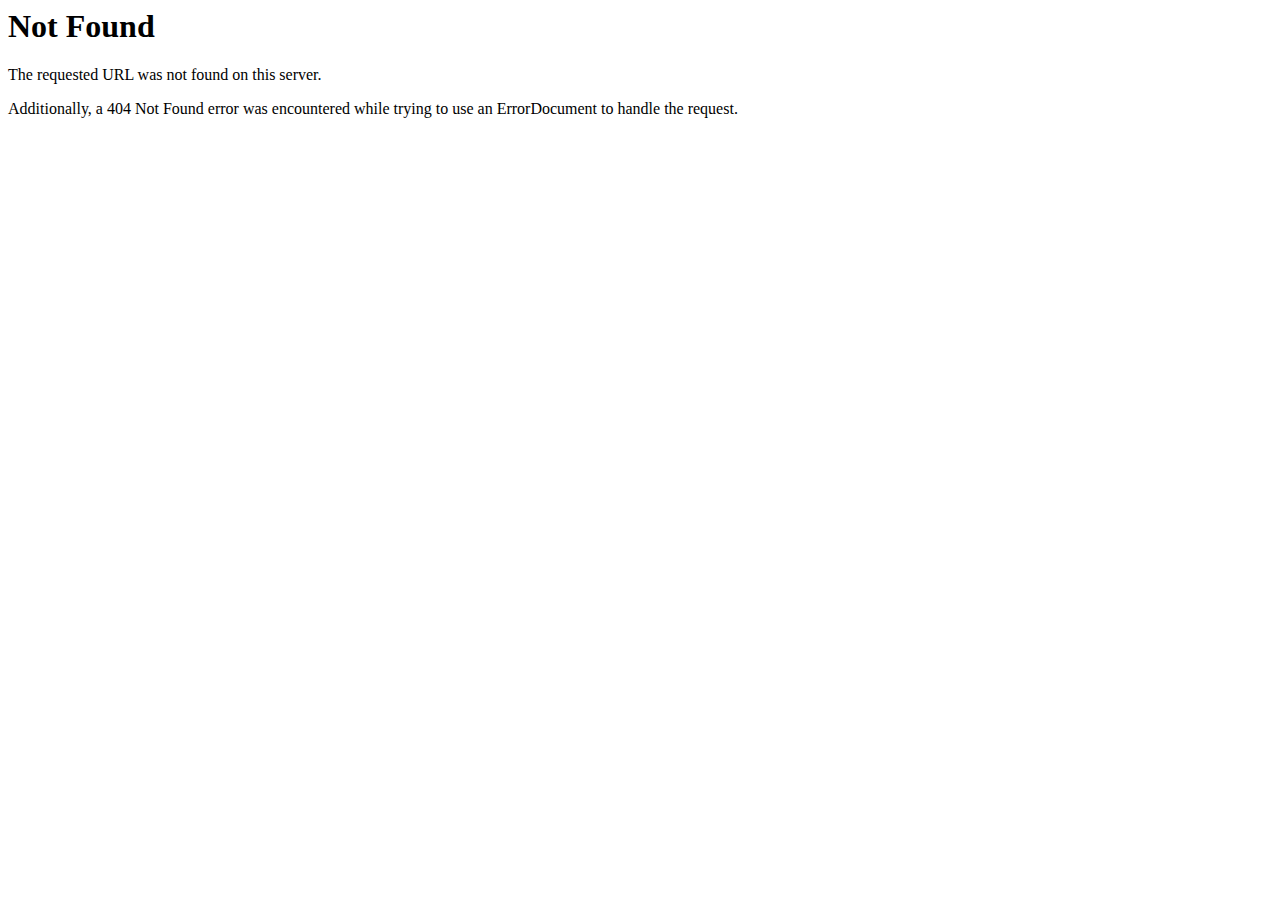
<file: demo.diothemes.com/html/kadirov-fitness/1.html>
<!DOCTYPE HTML PUBLIC "-//IETF//DTD HTML 2.0//EN">
<html><head>
<title>404 Not Found</title>
</head><body>
<h1>Not Found</h1>
<p>The requested URL was not found on this server.</p>
<p>Additionally, a 404 Not Found
error was encountered while trying to use an ErrorDocument to handle the request.</p>
</body></html>
</file>
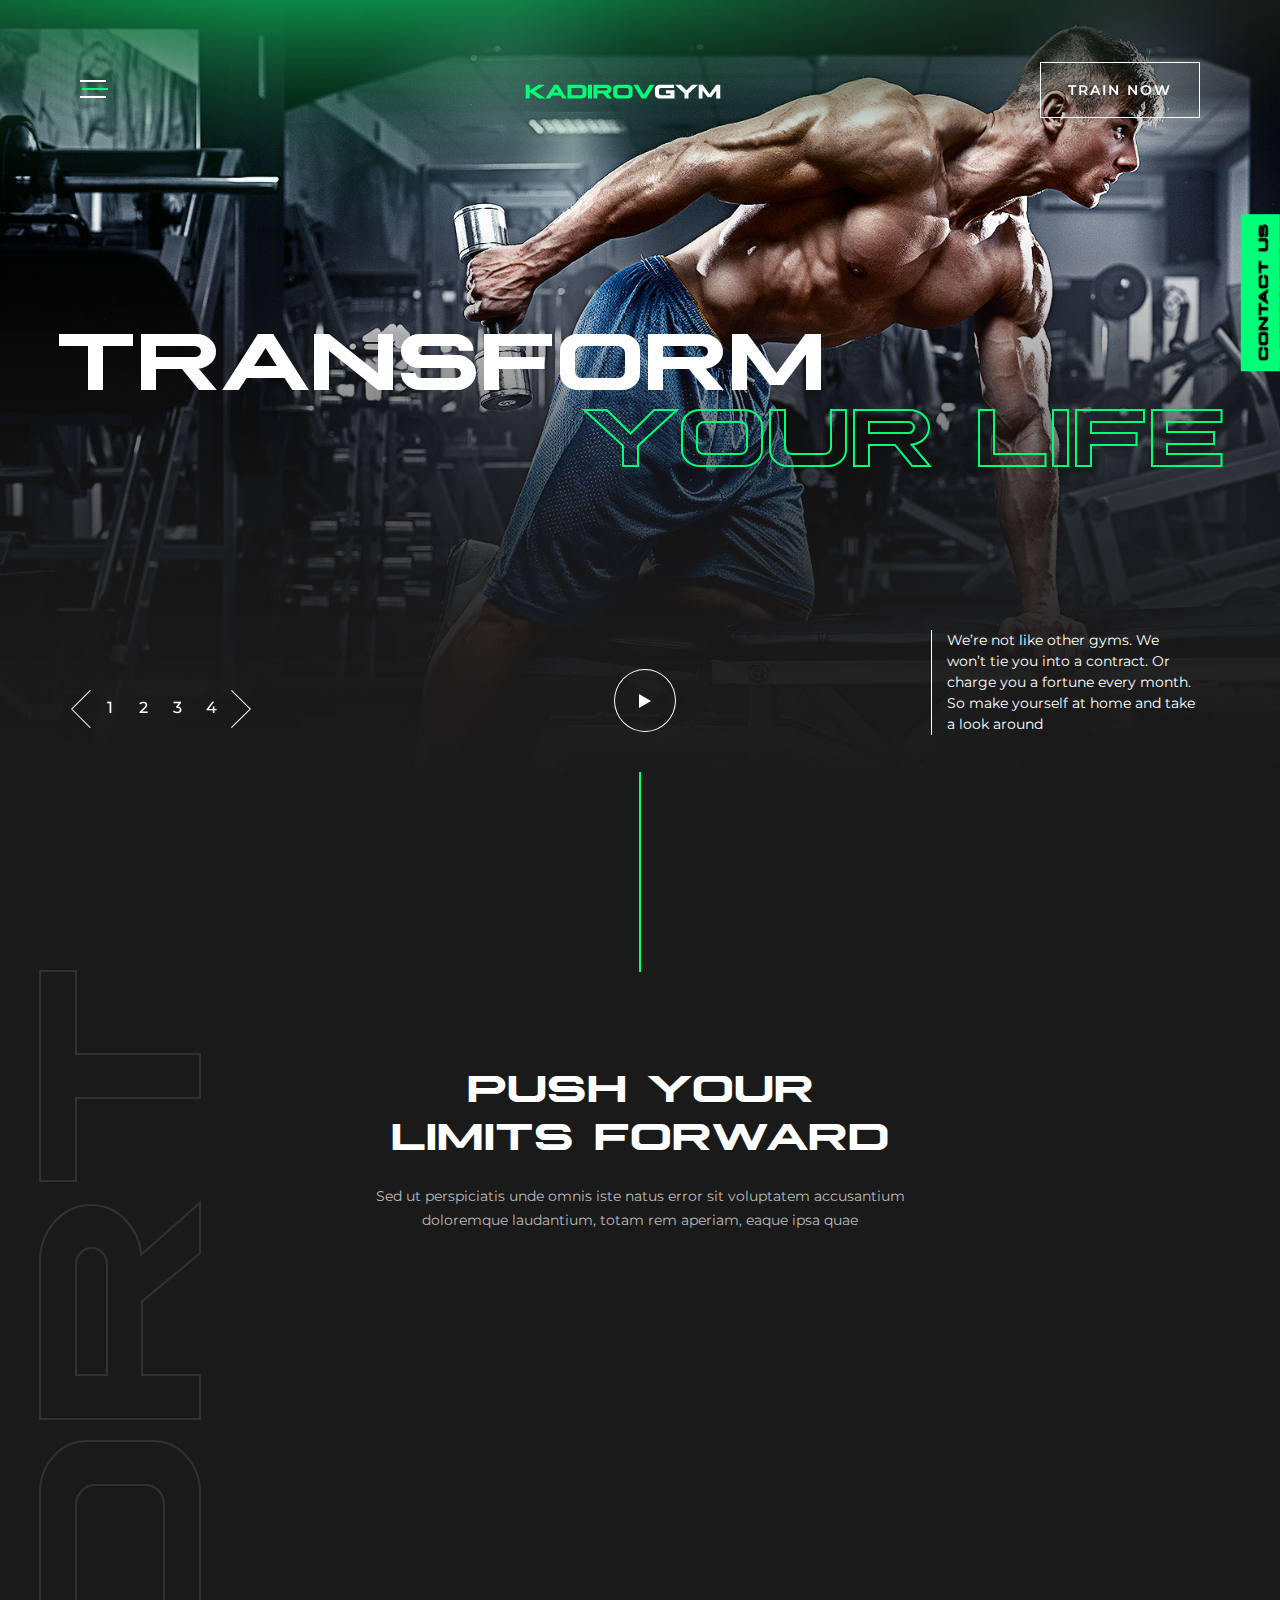
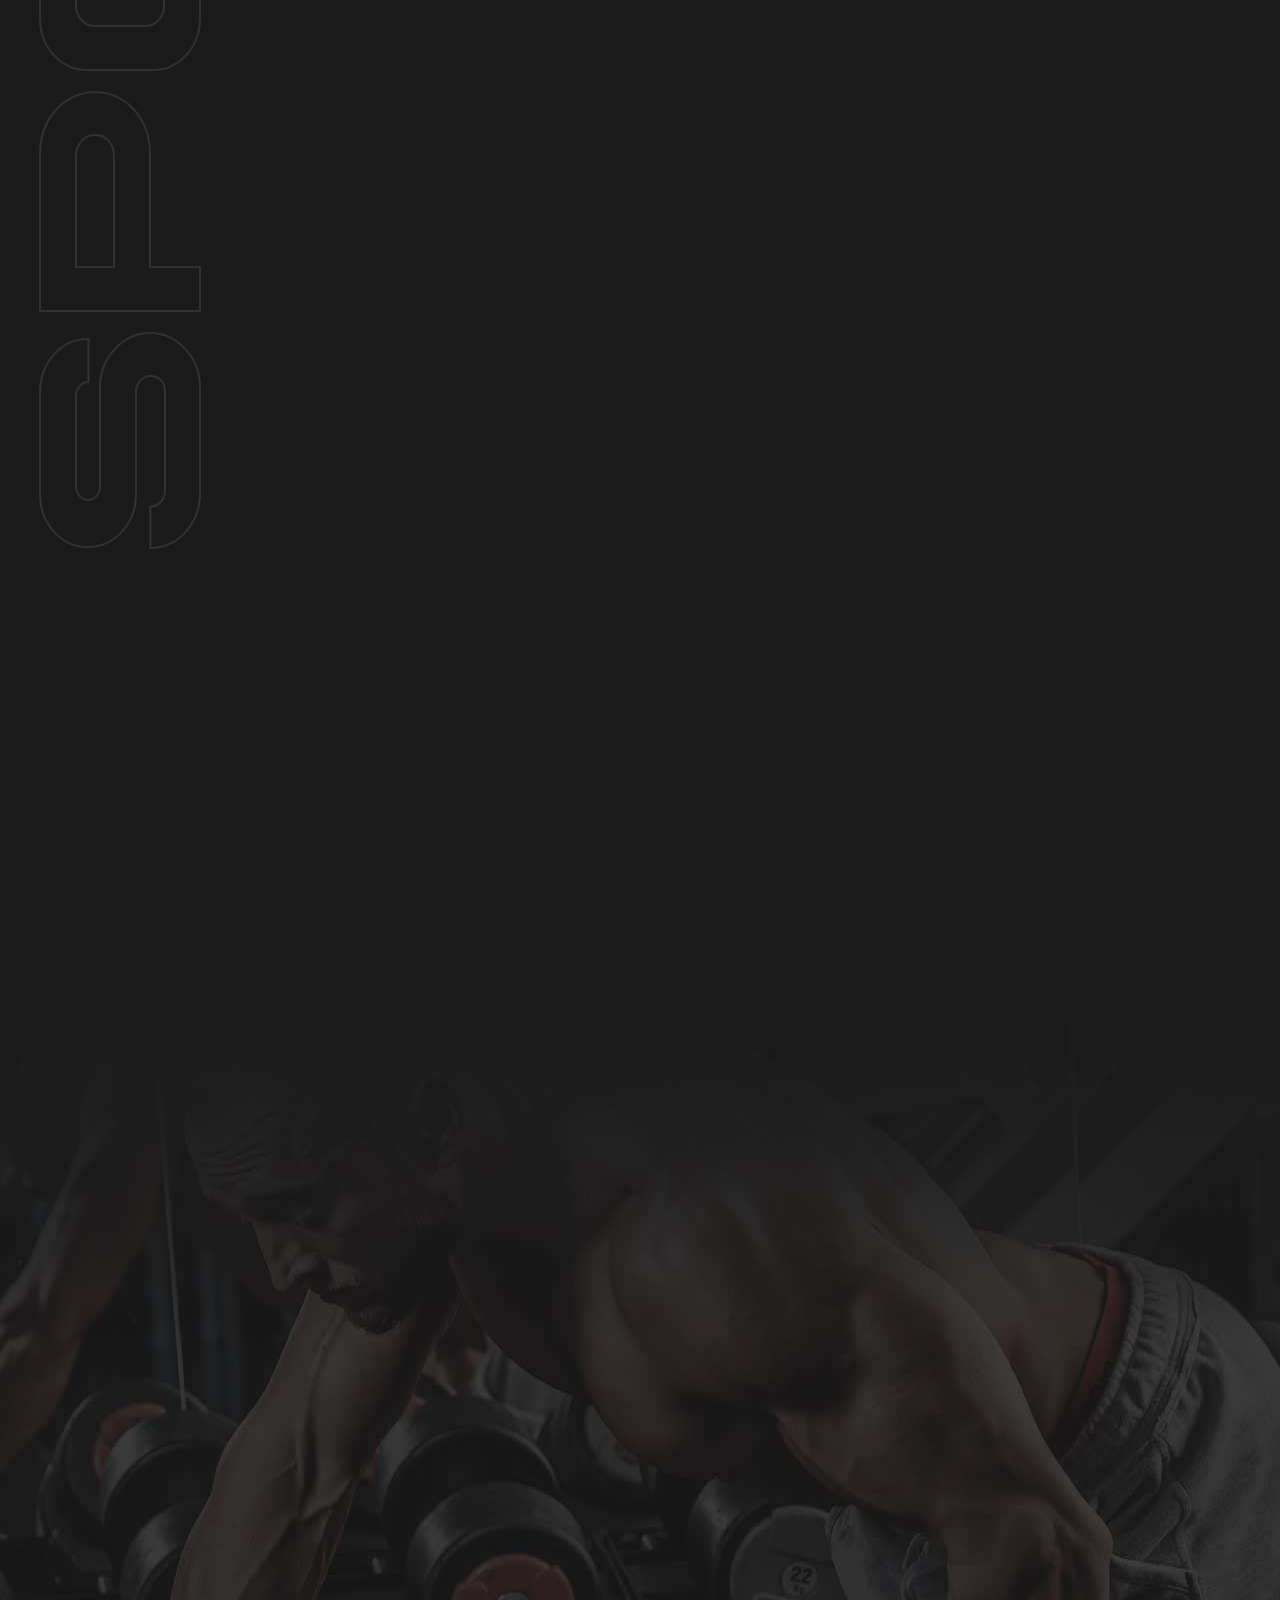
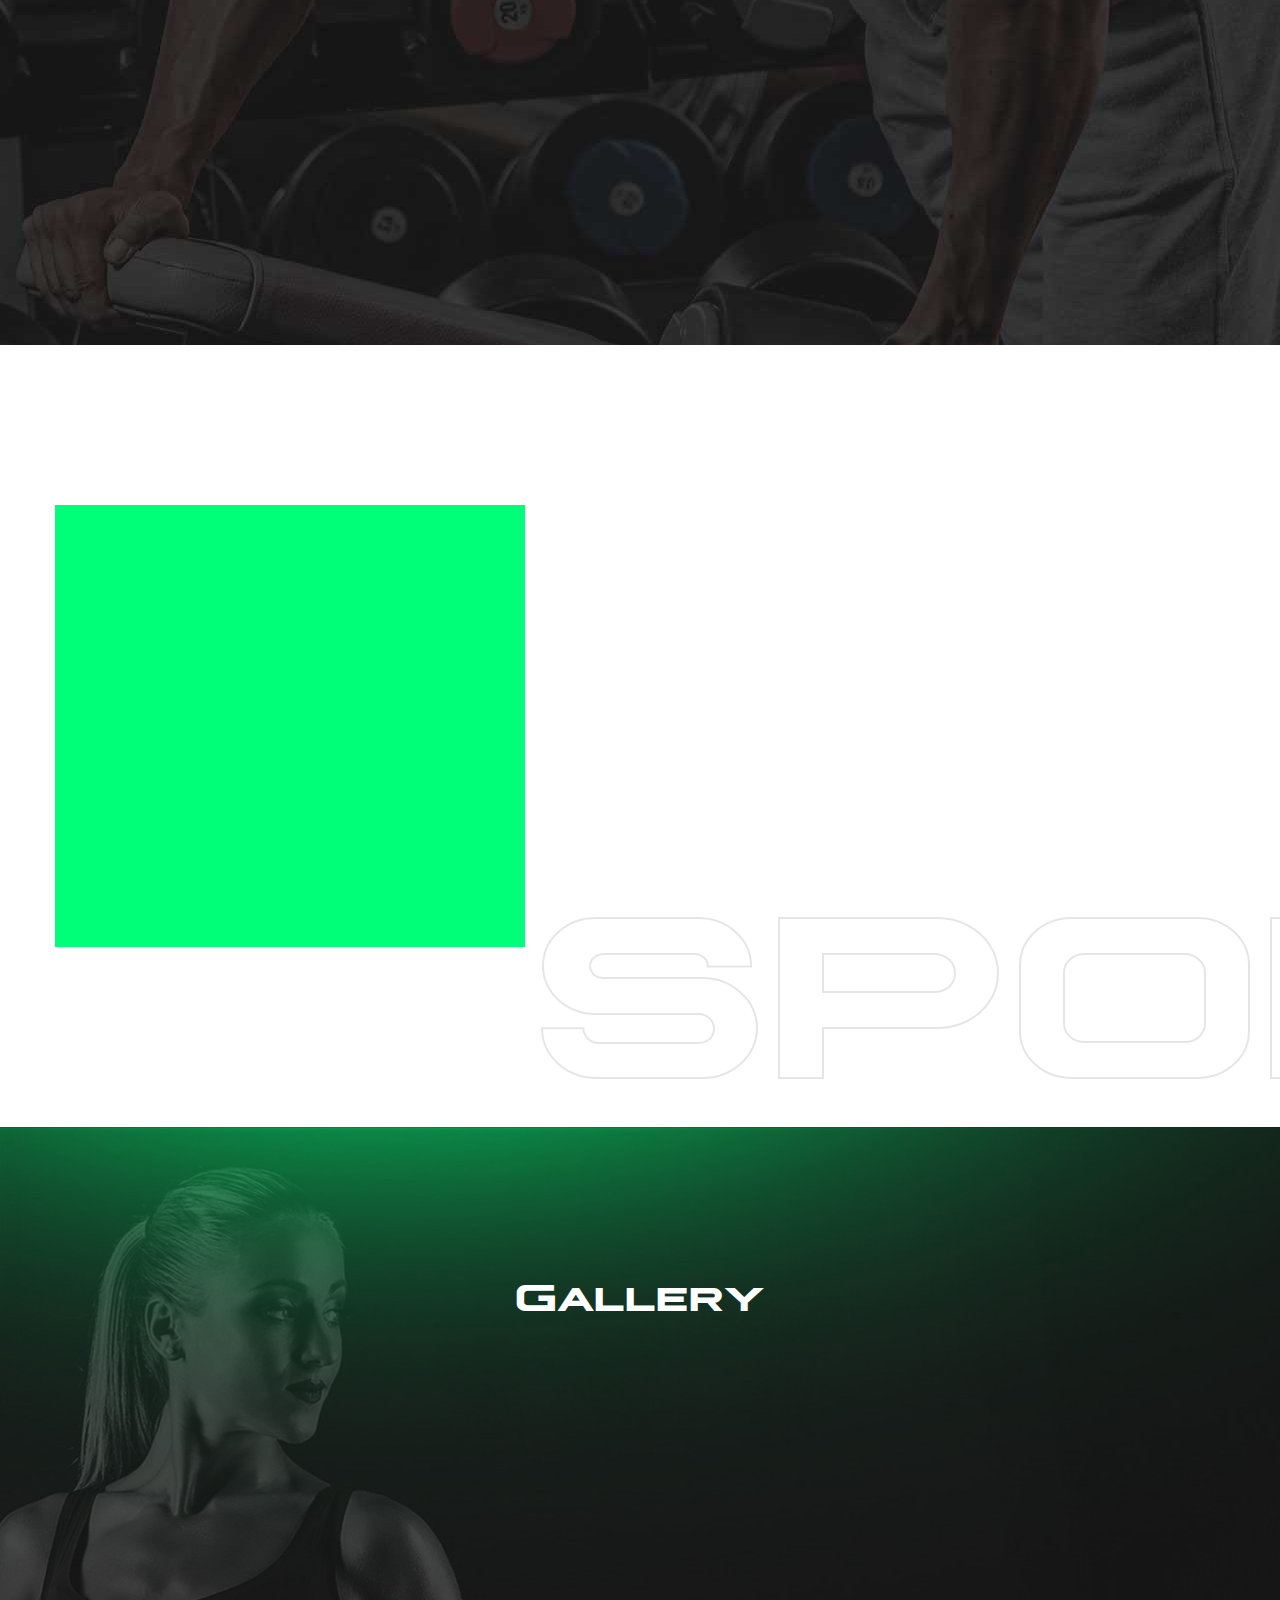
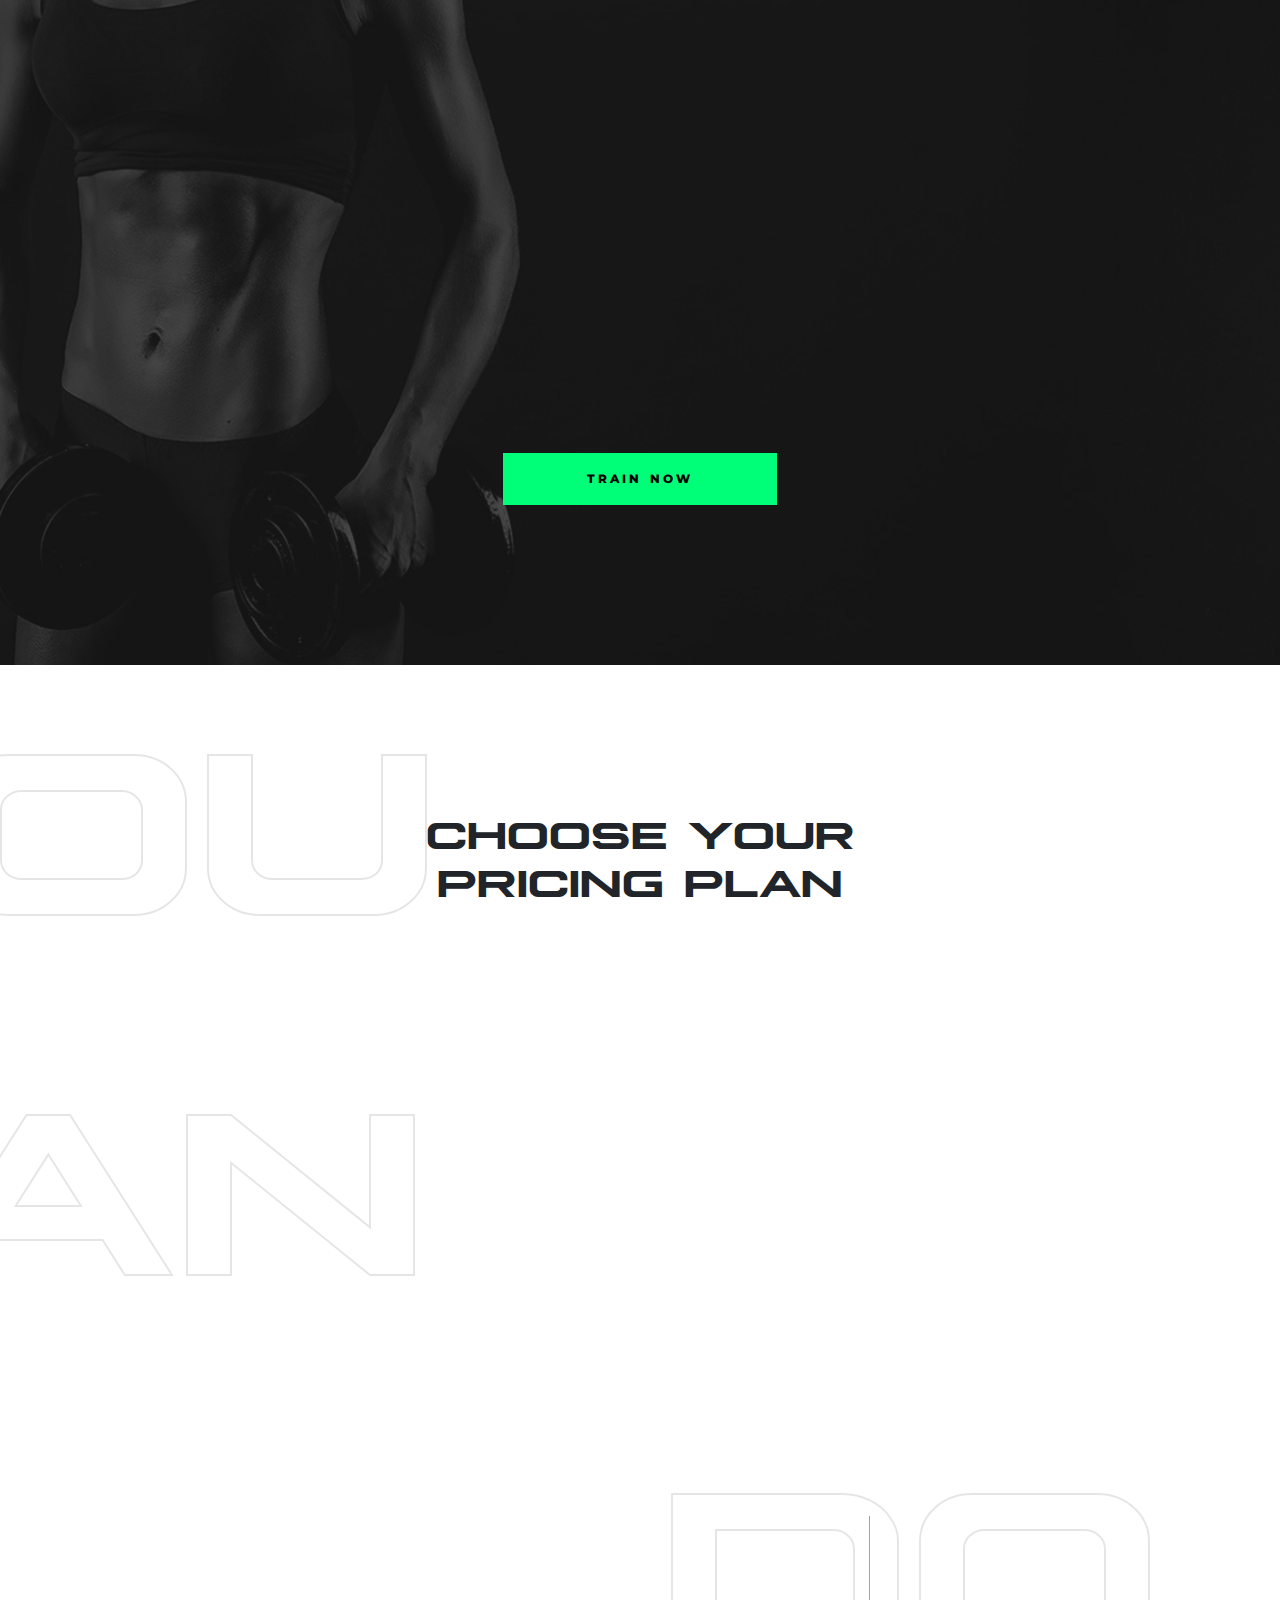
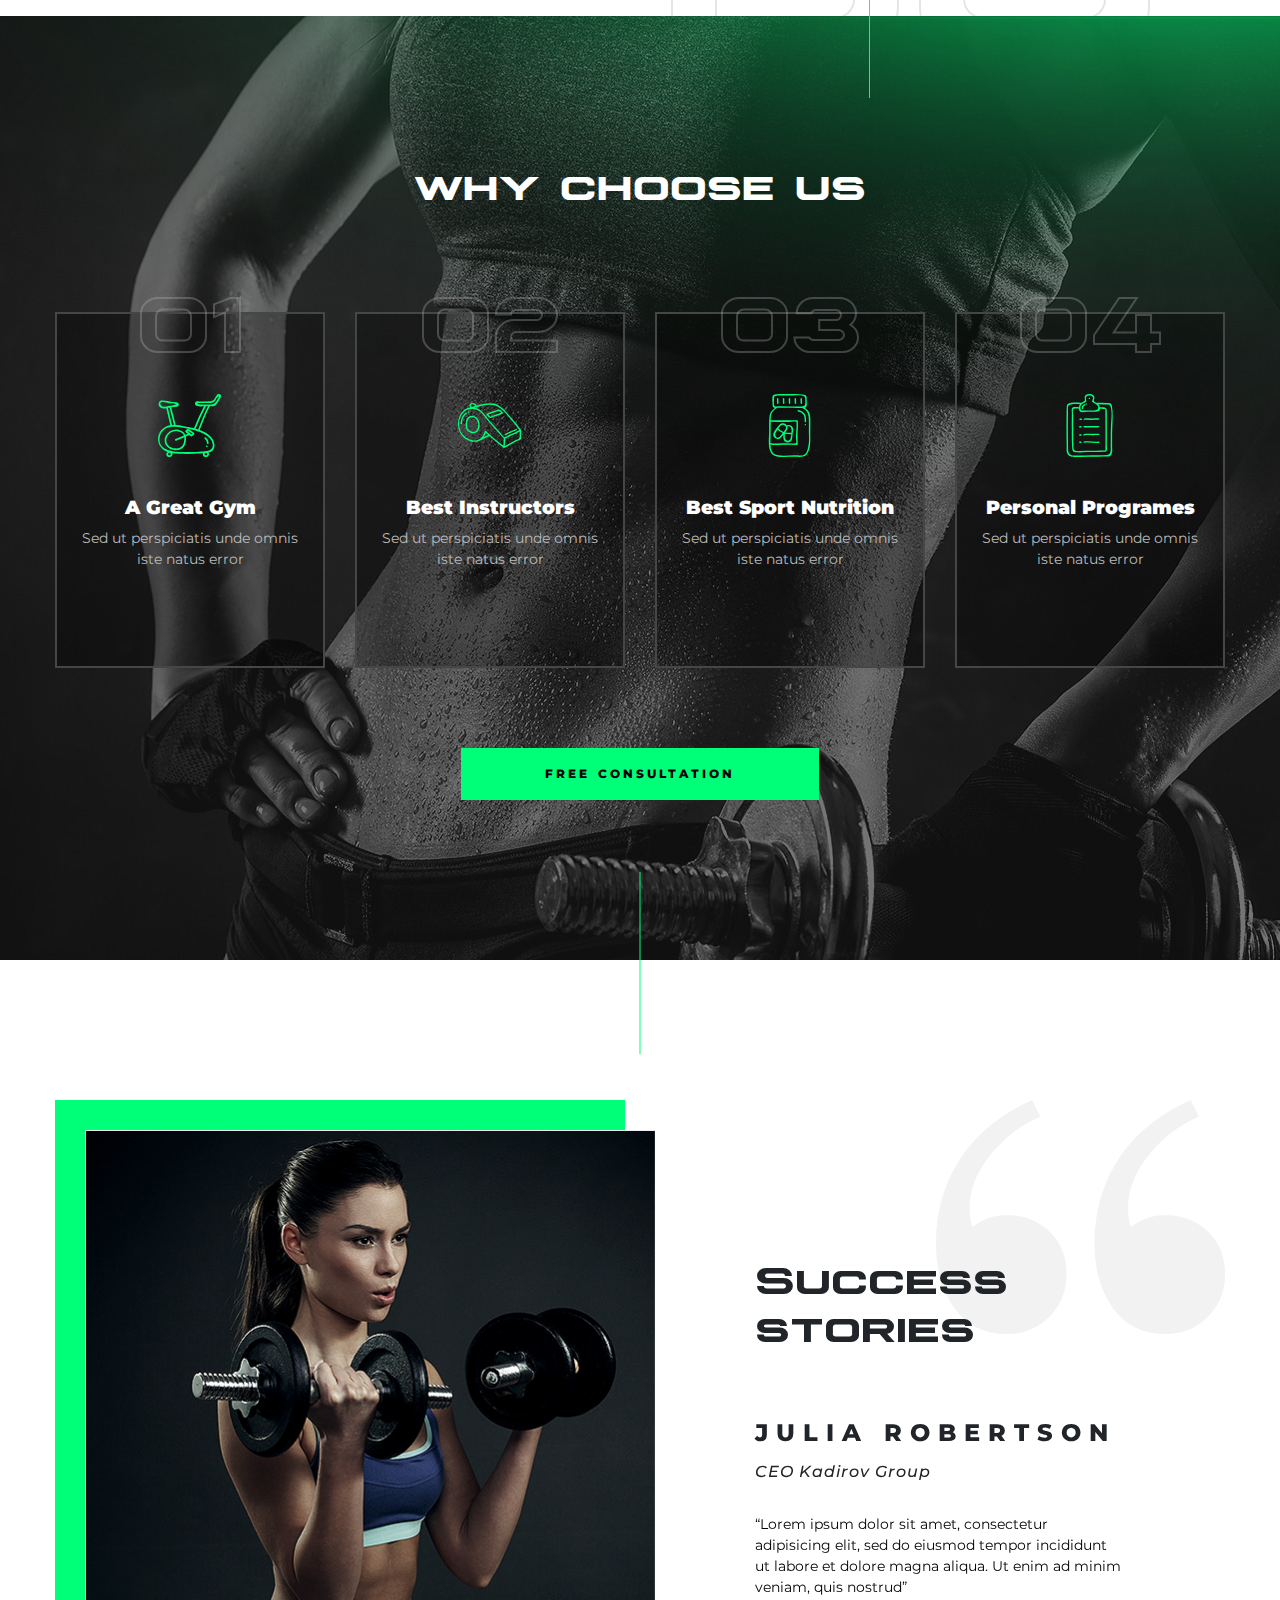
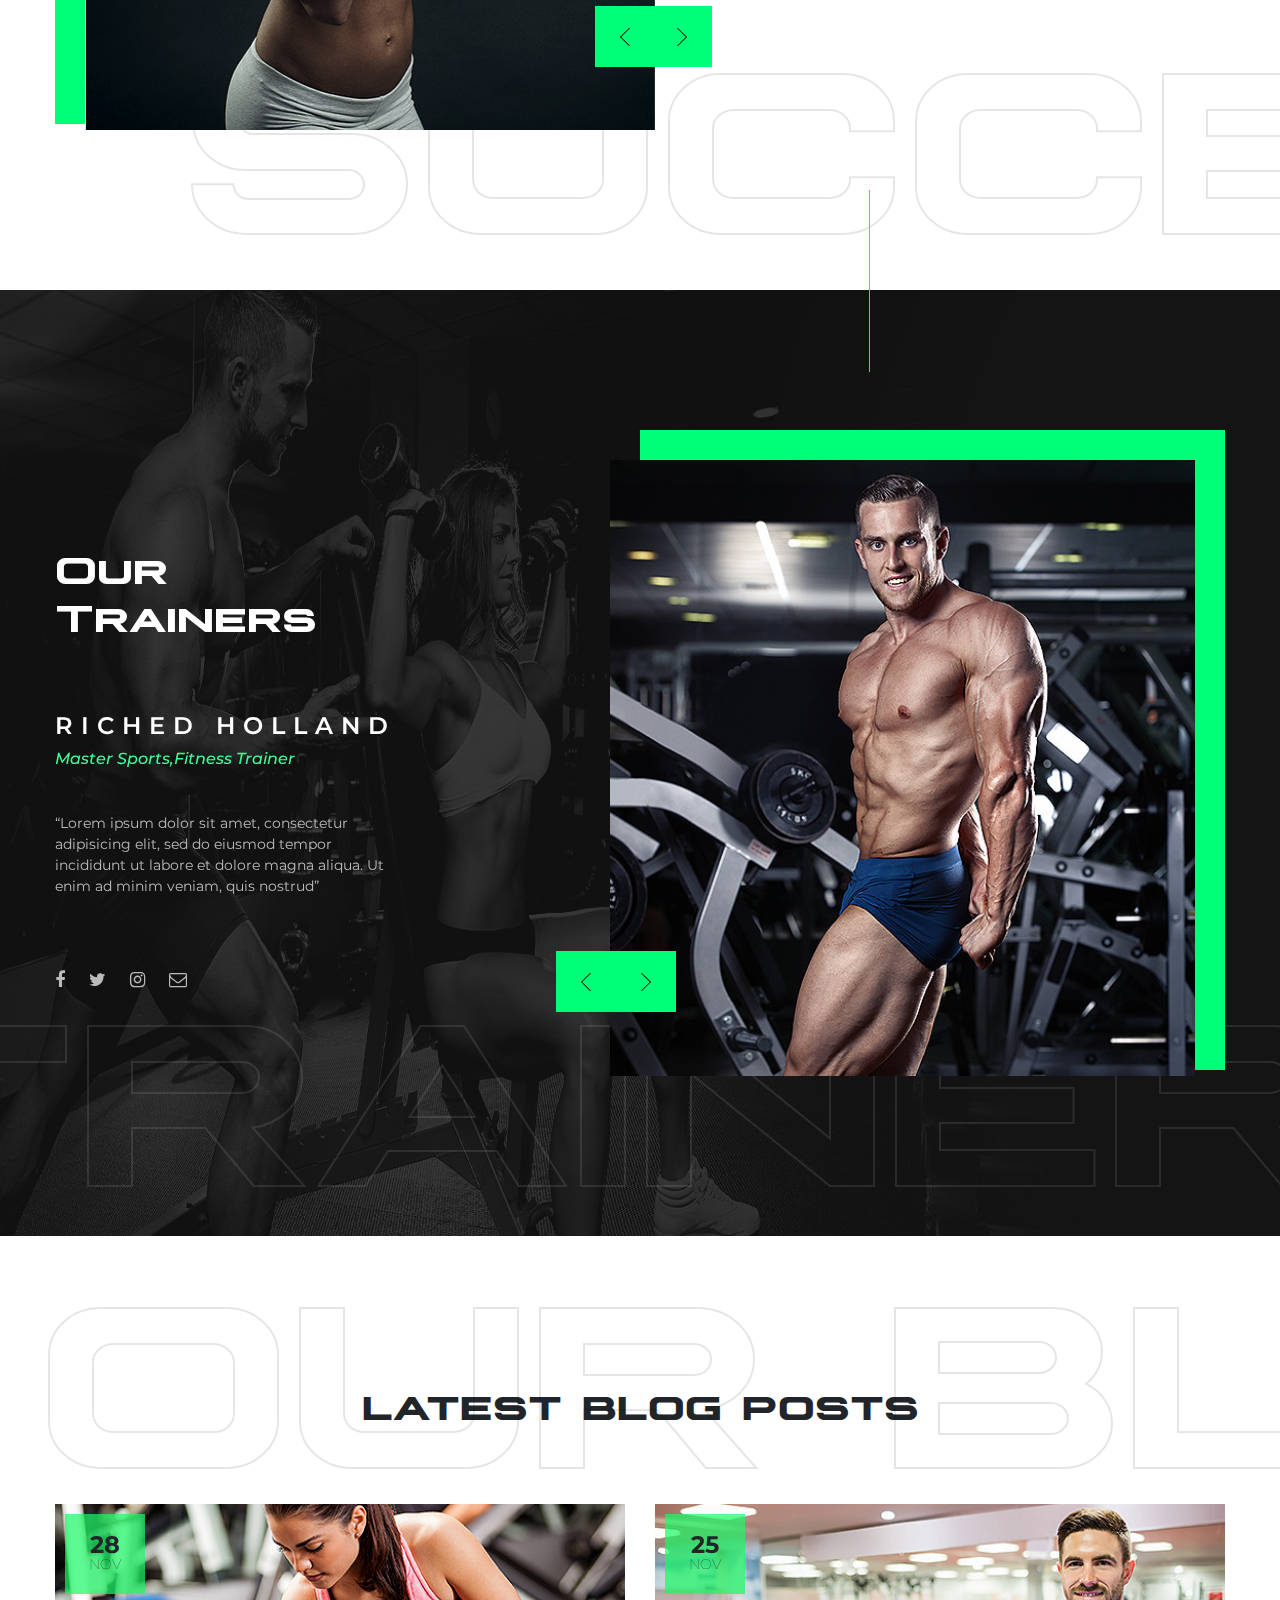
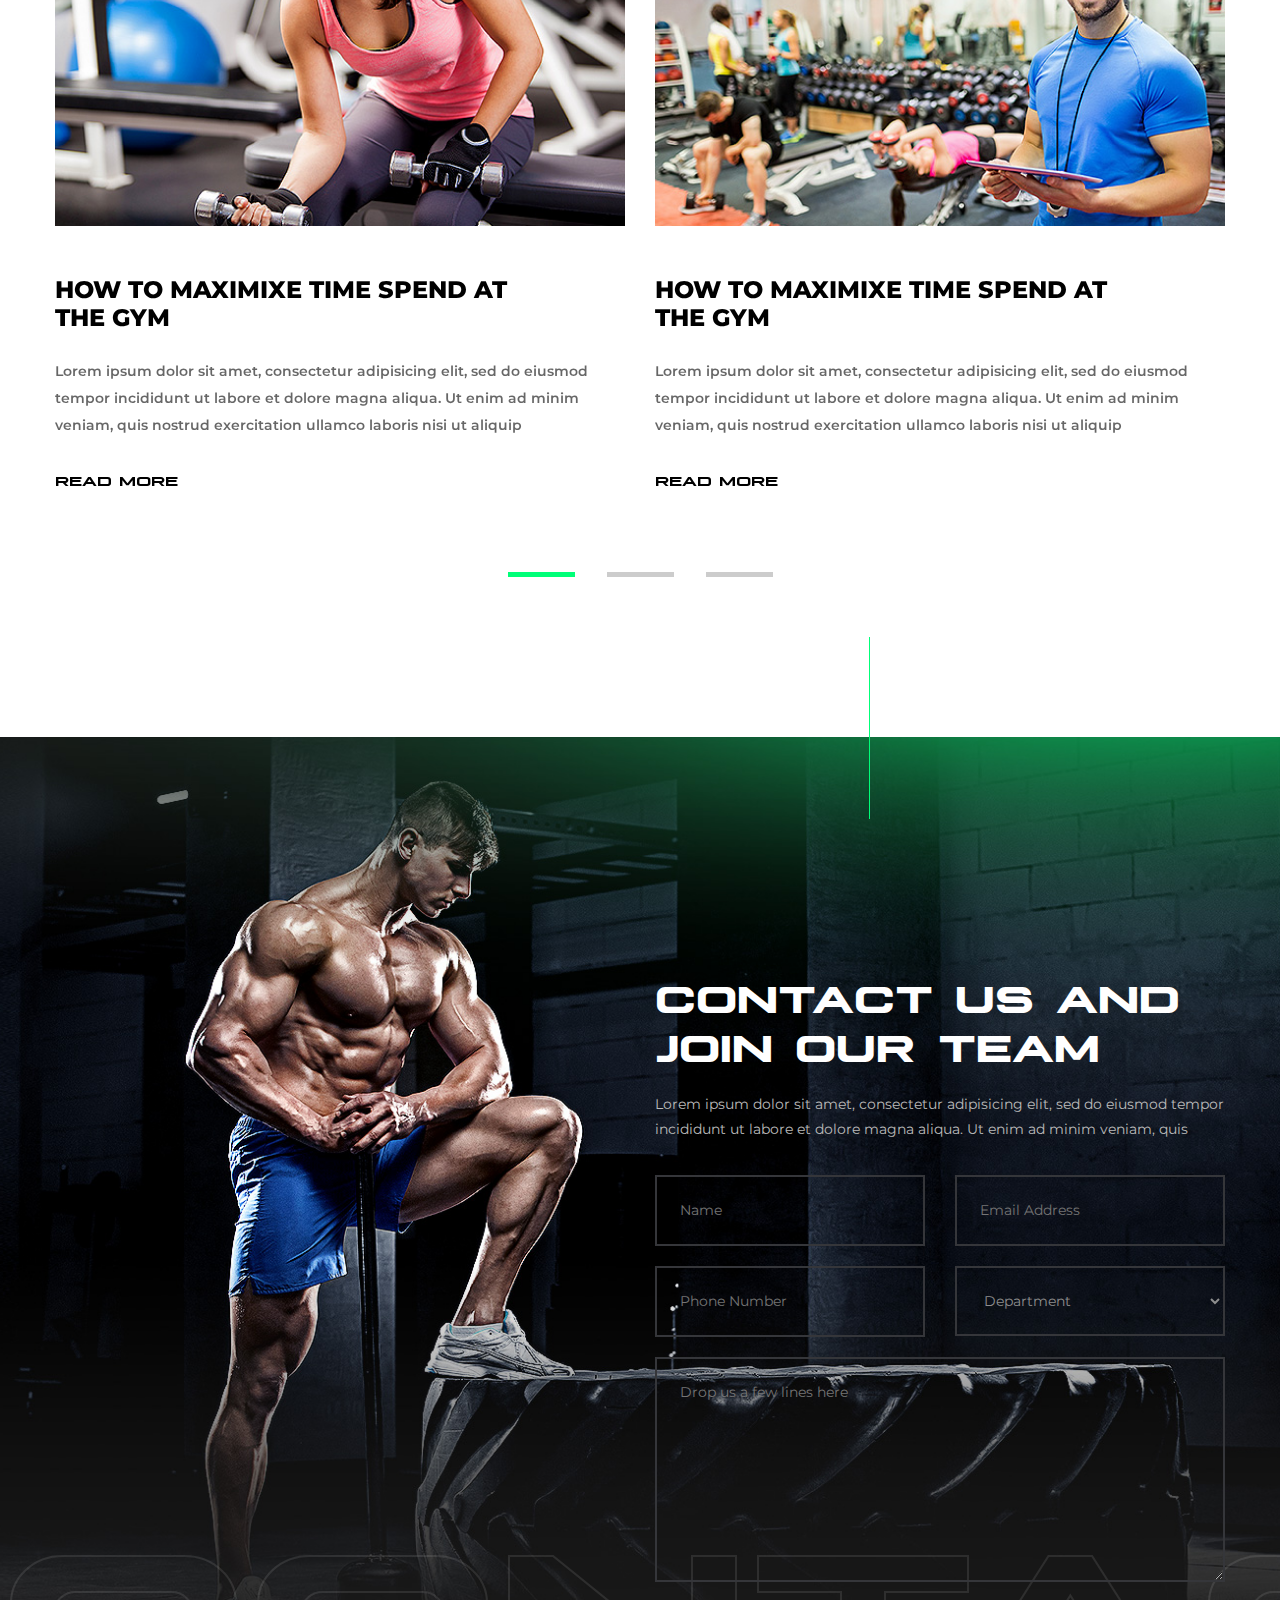
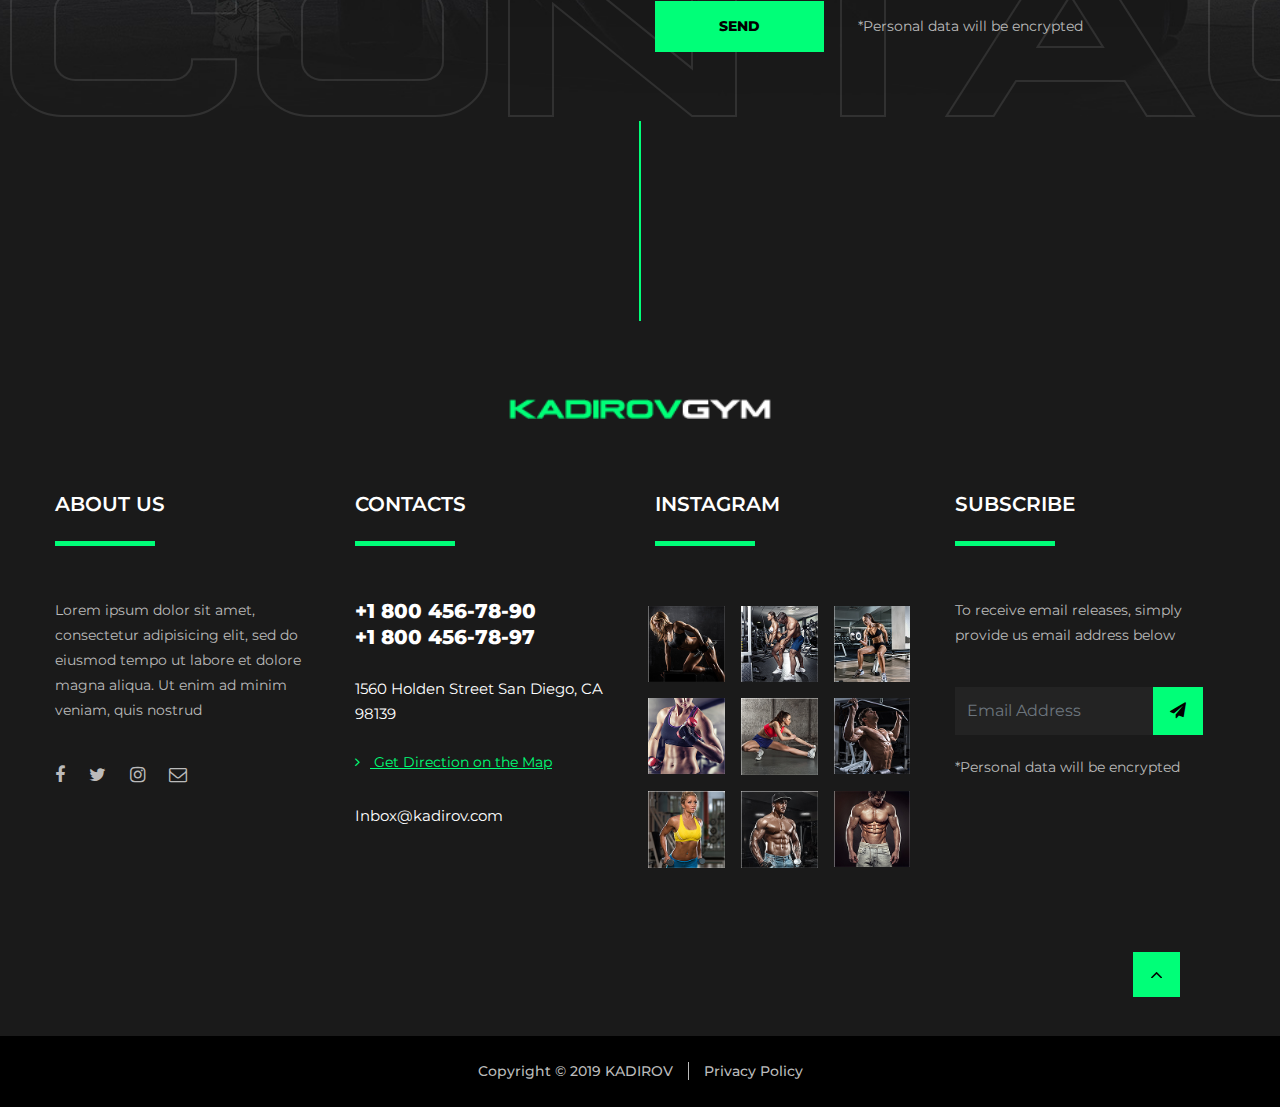
<file: demo.diothemes.com/html/kadirov-fitness/index-2.html>
<!DOCTYPE html>
<html lang="zxx">

<!-- Mirrored from demo.diothemes.com/html/kadirov-fitness/index.html by HTTrack Website Copier/3.x [XR&CO'2014], Mon, 14 Sep 2020 16:58:55 GMT -->
<head><meta http-equiv="Content-Type" content="text/html; charset=utf-8">
    
    <meta name="viewport" content="width=device-width, initial-scale=1.0">
    <meta http-equiv="X-UA-Compatible" content="ie=edge">
    <link rel="stylesheet" href="assets/css/bootstrap.min.css">
    <link rel="stylesheet" href="../../../cdnjs.cloudflare.com/ajax/libs/font-awesome/4.7.0/css/font-awesome.min.css">
    <link href="https://fonts.googleapis.com/css?family=Montserrat:300,400,400i,500,500i,700,800,900&amp;display=swap" rel="stylesheet">
    <link rel="stylesheet" type="text/css" href="assets/css/magnific-popup.css"/>
    <link rel="stylesheet" type="text/css" href="assets/slick-master/slick/slick-theme.css"/>
    <link rel="stylesheet" type="text/css" href="assets/slick-master/slick/slick.css"/>
    <link rel="stylesheet" href="assets/animate.css-master/animate.min.css">
    <link rel="stylesheet" href="assets/css/fitness.css">
    <title>Fitness Landing</title>
</head>
<body>
    <!--Header Section-->
    <header class="kd-header">
        <!--Top NavBar-->
        <div class="container-fluid desktop-navbar">
            <div class="row">
                <div id="Btn" class="col-2">
                    <div class="menu-bars">
                        <span class="baar"></span>
                        <span class="baar2"></span>
                        <span class="baar"></span>
                    </div>
                </div>
                <div class="col-5">
                    <div class="text-right">
                        <a href="index-2.html"><img src="assets/images/logo.png" alt="Logo"></a>
                    </div>
                </div>
                <div class="col-5">
                    <div class="custom-btn1">
                        <a id="Btn3" class="login-btn btn-pad" href="#"><span>TRAIN NOW</span>
                        <svg version="1.1" id="Capa_1" xmlns="http://www.w3.org/2000/svg" xmlns:xlink="http://www.w3.org/1999/xlink" x="0px" y="0px" viewBox="0 0 512 512" style="enable-background:new 0 0 512 512;" xml:space="preserve"><g><g><g><path d="M365.922,198.724L256,262.846l-109.922-64.121c-9.541-5.564-21.787-2.344-27.353,7.198c-5.566,9.541-2.343,21.787,7.198,27.353l120,70c6.226,3.632,13.927,3.633,20.154-0.001l120-70c9.541-5.565,12.764-17.812,7.198-27.353C387.71,196.38,375.461,193.158,365.922,198.724z"/><path d="M452,76H60c-33.084,0-60,26.916-60,60v240c0,33.084,26.916,60,60,60h392c33.084,0,60-26.916,60-60V136C512,102.916,485.084,76,452,76z M472,376c0,11.028-8.972,20-20,20H60c-11.028,0-20-8.972-20-20V136c0-11.028,8.972-20,20-20h392c11.028,0,20,8.972,20,20V376z"/></g></g></g><g></g><g></g><g></g><g></g><g></g><g></g><g></g><g></g><g></g><g></g><g></g><g></g><g></g><g></g><g></g></svg></a>
                    </div>
                </div>
            </div>
        </div>
        <h4 class="Btn2 rotate-text right-close-btn right-contact-btn"> contact us</h4>
        <svg version="1.1" class="Btn2 right-mobile-btn" id="Capa_1" xmlns="http://www.w3.org/2000/svg" xmlns:xlink="http://www.w3.org/1999/xlink" x="0px" y="0px" viewBox="0 0 490.651 490.651" style="enable-background:new 0 0 490.651 490.651;" xml:space="preserve"><g><g><path d="M47.064,245.317L274.2,18.203c4.16-4.16,4.16-10.923,0-15.083c-4.16-4.16-10.923-4.16-15.083,0L24.451,237.787c-4.16,4.16-4.16,10.923,0,15.083l234.667,234.667c2.069,2.069,4.8,3.115,7.531,3.115c2.731,0,5.461-1.045,7.552-3.115c4.16-4.16,4.16-10.923,0-15.083L47.064,245.317z"/></g></g><g><g><path d="M239.064,245.317L466.2,18.203c4.16-4.16,4.16-10.923,0-15.083c-4.16-4.16-10.923-4.16-15.083,0L216.451,237.787c-4.16,4.16-4.16,10.923,0,15.083l234.667,234.667c2.069,2.069,4.8,3.115,7.531,3.115c2.731,0,5.461-1.045,7.552-3.115c4.16-4.16,4.16-10.923,0-15.083L239.064,245.317z"/></g></g><g></g><g></g><g></g><g></g><g></g><g></g><g></g><g></g><g></g><g></g><g></g><g></g><g></g><g></g><g></g></svg>
        <div class="left-sidebar ">
            <div class="close-btn">
                <a href="#"><svg xmlns="http://www.w3.org/2000/svg" width="25.969" height="24.97" viewBox="0 0 25.969 24.97"> <path class="cls-1" d="M379.236,1111.66l10.39-10.34-11.256-11.2,1.732-1.72,11.255,11.2,11.255-11.2,1.732,1.72-11.255,11.2,10.389,10.34-1.732,1.72-10.389-10.34-10.389,10.34Z" transform="translate(-378.375 -1088.41)"/></svg> Close</a>
            </div>
            <a class="logo" href="index-2.html"><img src="assets/images/logo.png" alt="Logo"></a>
            <hr>
            <ul>
                <li>
                    <a class="gym-step-btn" href="#">Our Section</a>
                </li>
                <li>
                    <a class="intro-scroll-btn" href="#">Who we are</a>
                </li>
                <li>
                    <a class="gallery-scroll-btn" href="#">Gallery</a>
                </li>
                <li>
                    <a class="price-scroll-btn" href="#">price</a>
                </li>
                <li>
                    <a class="wcu-scroll-btn" href="#">why choose us</a>
                </li>
                <li>
                    <a class="success-scroll-btn" href="#">success stories</a>
                </li>
                <li>
                    <a class="trainer-scroll-btn" href="#">Our trainers</a>
                </li>
                <li>
                    <a class="blog-scroll-btn" href="#">blog</a>
                </li>
                <li>
                    <a class="contactus-btn" href="#">join us</a>
                </li>
                <li>
                    <a class="contactus-btn" href="#">contacts</a>
                </li>
            </ul>
            <hr>
            <div class="general-btn">
                <a href="#">Train Now</a>
            </div>
            <div class="cover-bar"></div>
        </div>
        <div class="right-sidebar ">
            <div class="logo">
                <a href="index-2.html"><img src="assets/images/logo2.png" alt="Logo"></a>
            </div>
            <p class="right-sidebar-p">We’re not like other gyms.
                We won’t tie you into a contract. Or charge you a 
                fortune every month. So make yourself at home.
            </p>
            <hr>
            <div class="font-weight-bold">
                +1 800 456-78-90 
                <br>
                +1 800 456-78-97
                <h4 class="rotate-text right-close-btn">CLOSE</h4>
            </div>
            <hr>
            <div class="working-hours">
                <h4>working hours</h4>
                <p>
                    Monday-Friday: <br>
                    Saturday: <br>
                    Sunday: <br>
                </p>
                <p>
                    07:00-21:00 <br>
                    07:00-16:00 <br>
                    Closed <br>
                </p>
            </div>
            <hr>
            <p class="addres">1560 Holden Street San Diego,
                CA 98139
            </p>
            <a class="map-direction" href="#"><i class="fa fa-angle-right" aria-hidden="true"></i>Get Direction on the Map</a>
            <hr>
            <div class="trainers-links">
                <ul>
                    <li><a href="#"><i class="fa fa-facebook" aria-hidden="true"></i></a></li>
                    <li><a href="#"><i class="fa fa-twitter" aria-hidden="true"></i></a></li>
                    <li><a href="#"><i class="fa fa-instagram" aria-hidden="true"></i></a></li>
                    <li><a href="#"><i class="fa fa-envelope-o" aria-hidden="true"></i></a></li>
                </ul>
            </div>
            <hr>
            <div class="general-btn">
                <a class="btn-pad" href="#">Train Now</a>
            </div>
        </div>
        <div class="welcome-popup">
            <div class="container">
                <div class="popup-bg-overlay conctac-us-details welcome-popup2">
                    <div class="welcome-close-btn">
                        <a><svg xmlns="http://www.w3.org/2000/svg" width="23.969" height="22.97" viewBox="0 0 25.969 24.97"> <path class="cls-1" d="M379.236,1111.66l10.39-10.34-11.256-11.2,1.732-1.72,11.255,11.2,11.255-11.2,1.732,1.72-11.255,11.2,10.389,10.34-1.732,1.72-10.389-10.34-10.389,10.34Z" transform="translate(-378.375 -1088.41)"/></svg></a>
                    </div>
                    <div class="contact-us-heading">
                        <h3>welcome</h3>
                        <p>Lorem ipsum dolor sit amet, consectetur adipisicing elit, sed do eiusmod tempor incididunt ut labore et</p>
                    </div>
                    <div class="row">
                        <div class="col-6">
                            <form method="POST" action="https://demo.diothemes.com/html/kadirov-fitness/contactform.php">
                            <div>
                                <input type="text" placeholder="Name" name="name">
                            </div>
                        </div>
                        <div class="col-6">
                            <div>
                                <input type="text" placeholder="Email Address" name="email">
                            </div>
                        </div>
                        <div class="col-6">
                            <div>
                                <input type="text" placeholder="Phone Number" name="phone">
                            </div>
                        </div>
                        <div class="col-6">
                            <select id="department1" name="department">
                                <option value="Deparrtment">Department</option>
                                <option value="Fitness">Fitness</option>
                                <option value="Boxing">Boxing</option>
                                <option value="Wrestling">Wrestling</option>
                            </select>
                        </div>
                        <div class="col-md-12">
                            <div>
                                <textarea   cols="30" rows="5" placeholder="Drop us a few lines here" name="comment"></textarea>
                            </div>
                        </div>
                        <div class="col-md-12">
                                <span>*Personal data will be encrypted</span>
                            <div>
                                <button class="footer-btn welcome-btn" type="submit" name="submit"> SEND</button>
                            </div>
                        </form>
                        </div>
                     
                    </div>
                </div>
            </div>
        </div>
        <!--Header Slider-->
        <div class="header-slider">
            <div class="header-slider-item item1">
                <div class="slider-text">
                    <div class="container">
                        <div class="row">
                            <div class="col-md-12">
                                <h2 class="text-left wow fadeInLeftBig"> TRANSFORM</h2>
                            </div>
                            <div class="col-md-12">
                                <h2 class="text-right outline-green wow fadeInRightBig">YOUR LIFE</h2>
                            </div>
                        </div>
                    </div>
                </div>
                <div class="header-text-bottom">
                    <div class="container text-right">
                        <div class="play-btn">
                            <a href="#"><svg xmlns="http://www.w3.org/2000/svg" width="12" height="14" viewBox="0 0 12 14"><path  class="cls-1" d="M968,843l-12-7v14l12-7" transform="translate(-956 -836)"/></svg></a>
                        </div>
                        <div class="header-bottom-p">
                            <p>We’re not like other gyms. We won’t tie you into a contract. 
                                Or charge you a fortune every month.
                                So make yourself at home and take a look around
                            </p>
                        </div>
                    </div>
                </div>
            </div>
            <div class="header-slider-item item2">
                <div class="slider-text">
                    <div class="container">
                        <div class="row">
                            <div class="col-md-12">
                                <h2 class="text-left"> TRANSFORM</h2>
                            </div>
                            <div class="col-md-12">
                                <h2 class="text-right outline-green">YOUR LIFE</h2>
                            </div>
                        </div>
                    </div>
                </div>
                <div class="header-text-bottom">
                    <div class="container text-right">
                        <div class="play-btn">
                            <a href="#"><svg xmlns="http://www.w3.org/2000/svg" width="12" height="14" viewBox="0 0 12 14"><path  class="cls-1" d="M968,843l-12-7v14l12-7" transform="translate(-956 -836)"/></svg></a>
                        </div>
                        <div class="header-bottom-p">
                            <p>We’re not like other gyms. We won’t tie you into a contract. 
                                Or charge you a fortune every month.
                                So make yourself at home and take a look around
                            </p>
                        </div>
                    </div>
                </div>
            </div>
            <div class="header-slider-item item3">
                <div class="slider-text">
                    <div class="container">
                        <div class="row">
                            <div class="col-md-12">
                                <h2 class="text-left"> TRANSFORM</h2>
                            </div>
                            <div class="col-md-12">
                                <h2 class="text-right outline-green">YOUR LIFE</h2>
                            </div>
                        </div>
                    </div>
                </div>
                <div class="header-text-bottom">
                    <div class="container text-right">
                        <div class="play-btn">
                            <a href="#"><svg xmlns="http://www.w3.org/2000/svg" width="12" height="14" viewBox="0 0 12 14"><path  class="cls-1" d="M968,843l-12-7v14l12-7" transform="translate(-956 -836)"/></svg></a>
                        </div>
                        <div class="header-bottom-p">
                            <p>We’re not like other gyms. We won’t tie you into a contract. 
                                Or charge you a fortune every month.
                                So make yourself at home and take a look around
                            </p>
                        </div>
                    </div>
                </div>
            </div>
            <div class="header-slider-item item4">
                <div class="slider-text">
                    <div class="container">
                        <div class="row">
                            <div class="col-md-12">
                                <h2 class="text-left"> TRANSFORM</h2>
                            </div>
                            <div class="col-md-12">
                                <h2 class="text-right outline-green">YOUR LIFE</h2>
                            </div>
                        </div>
                    </div>
                </div>
                <div class="header-text-bottom">
                    <div class="container text-right">
                        <div class="play-btn">
                            <a href="#"><svg xmlns="http://www.w3.org/2000/svg" width="12" height="14" viewBox="0 0 12 14"><path  class="cls-1" d="M968,843l-12-7v14l12-7" transform="translate(-956 -836)"/></svg></a>
                        </div>
                        <div class="header-bottom-p">
                            <p>We’re not like other gyms. We won’t tie you into a contract. 
                                Or charge you a fortune every month.
                                So make yourself at home and take a look around
                            </p>
                        </div>
                    </div>
                </div>
            </div>
        </div>
        <div class="header-slider-coun text-center">
            <div class="slider-left-arr"><svg xmlns="http://www.w3.org/2000/svg" width="19.813" height="38.2" viewBox="0 0 19.813 38.2"><path  class="cls-1" d="M284.5,10050.4l0.707,0.7-19.092,19.1-0.707-.7Zm-18.385,18.4,19.092,19.1-0.707.7-19.092-19.1Z" transform="translate(-265.406 -10050.4)"/></svg></div>
            <div class="slider-counter">
                <ul>
                    <li data="1.html">1</li>
                    <li data="2.html">2</li>
                    <li data="3.html">3</li>
                    <li data="4.html">4</li>
                </ul>
            </div>
            <div class="slider-left-arr"><svg xmlns="http://www.w3.org/2000/svg" width="20" height="38" viewBox="0 0 20 38"><path  d="M1635.73,10050l-0.72.7,19.27,19,0.72-.7Zm18.55,18.3-19.27,19,0.72,0.7,19.27-19Z" transform="translate(-1635 -10050)"/></svg></div>
        </div>
    </header> 
    <!--End Header section-->

    <!--Gym Steps Section-->
    <section class="section section-gym-steps">
        <div class="outline-text rotate-90-left"><span>sport</span></div>
        <!--Top Heading Gym Steps Section-->
        <div class="sec-heading text-center">
            <span class="green-vl"></span>
            <div class="section-heading-text">
                <h3>PUSH YOUR <br> LIMITS FORWARD</h3>
                <P>Sed ut perspiciatis unde omnis iste natus error sit voluptatem accusantium
                    doloremque laudantium, totam rem aperiam, eaque ipsa quae
                </P>
            </div>
        </div>
        <div class="container">
            <div class="gym-steps clearfix">
                <div class="gym-steps-img">
                    <img class="wow fadeInRight" src="assets/images/cate-1.jpg" alt="Gym & Fitness">
                </div>
                <div class="gym-steps-text wow fadeInLeft">
                    <h2 class="outline-green custom-margin">01</h2>
                    <h2 class="step-heading-2">GYM & FITNESS</h2>
                    <P>Sed ut perspiciatis unde omnis iste natus error sit voluptatem accusantium
                        doloremque laudantium, totam rem aperiam, eaque ipsa quae
                    </P>
                    <div class="general-btn">
                        <a class="btn-pad" href="#">GET STARTED TODAY</a>
                    </div>
                </div>
            </div>
            <div class="gym-steps opp-steps clearfix">
                <div class="gym-steps-img">
                    <img class="wow fadeInLeft" src="assets/images/cate-2.jpg" alt="Gym & Fitness">
                </div>
                <div class="gym-steps-text wow fadeInRight">
                    <h2 class="outline-green custom-margin">02</h2>
                    <h2 class="step-heading-2">boxing workout</h2>
                    <P>Sed ut perspiciatis unde omnis iste natus error sit voluptatem accusantium
                        doloremque laudantium, totam rem aperiam, eaque ipsa quae
                    </P>
                    <div class="clearfix"></div>
                    <div class="general-btn">
                        <a class="btn-pad" href="#">GET STARTED TODAY</a>
                    </div>
                </div>
            </div>
            <div class="gym-steps clearfix">
                <div class="gym-steps-img">
                    <img class="wow fadeInRight" src="assets/images/cate-3.jpg" alt="Gym & Fitness">
                </div>
                <div class="gym-steps-text wow fadeInLeft">
                    <h2 class="outline-green custom-margin">03</h2>
                    <h2 class="step-heading-2">cardio FITNESS</h2>
                    <P>Sed ut perspiciatis unde omnis iste natus error sit voluptatem accusantium 
                        doloremque laudantium, totam rem aperiam, eaque ipsa quae
                    </P>
                    <div class="general-btn">
                        <a class="btn-pad" href="#">GET STARTED TODAY</a>
                    </div>
                </div>
            </div>
        </div>
        <div class="outline-text rotate-90-right"><span>fitness</span></div>
    </section>
    <!--End Gym Steps Section-->

    <!--Intro Section-->
    <section class="section-intro  pd-t-160 pd-b-180">
        <div class="container">
            <div class="row">
                <div class="col-md-5">
                    <div class="intro-img">
                        <img class="wow zoomIn" src="assets/images/intro-1.jpg" alt="Intro_img">
                    </div>
                </div>
                <div class="col-md-6 offset-md-1">
                    <div class="intro-text wow zoomIn">
                        <h3>WHO WE ARE</h3>
                        <p>Lorem ipsum dolor sit amet, consectetur adipisicing elit, sed do eiusmod tempor incididunt ut labore et dolore magna aliqua. Ut enim ad minim veniam, quis nostrud exercitation ullamco laboris nisi ut aliquip ex ea commodo consequat. 
                            Duis aute irure dolor in reprehenderit in voluptate velit esse cillum dolore eu fugiat nulla pariatur. Excepteur sint occaecat cupidatat non proident, sunt in culpa qui</p>
                        <div class="general-btn">
                            <a class="btn-pad" href="#">READ MORE</a>
                        </div>
                    </div>
                </div>
            </div>
        </div>
        <div class="outline-text bg-outline-text"><span>sport</span></div>
    </section>
    <!--End Intro Section-->

    <!-- Gallery Section-->
    <section class="section-gallery pd-t-140 pd-b-160">
        <div class="container">
            <div class="sec-heading">
                <h3 class=" mb-60">Gallery</h3>
            </div>
            <div class="row">
                <div class="col-md-3 col-6">
                    <a href="assets/images/gallery-1.jpg" class="image-link">
                        <div class="hover-plus"> 
                            <img class="wow fadeIn" data-wow-duration="2s" data-wow-delay="0.1s" src="assets/images/gallery-1.jpg" alt="Gallery-1">
                            <div class="hover-plus-logo"> 
                                <div class="hover-logo"><svg xmlns="http://www.w3.org/2000/svg" width="35" height="35" viewBox="0 0 109.902 107.22"><path  class="cls-1" d="M1013.61,5064.98H961.336v-51.2h-5.362v51.2H903.7v5.09h52.273V5121h5.362v-50.93h52.274v-5.09Z" transform="translate(-903.688 -5013.78)"/></svg></div>
                            </div>
                        </div>
                    </a>
                </div>
                <div class="col-md-3 col-6">
                    <a href="assets/images/gallery-2.jpg" class="image-link">
                        <div class="hover-plus"> 
                            <img class="wow fadeIn" data-wow-duration="2s" data-wow-delay="0.2s" src="assets/images/gallery-2.jpg" alt="Gallery-1">
                            <div class="hover-plus-logo"> 
                                <div class="hover-logo"><svg xmlns="http://www.w3.org/2000/svg" width="35" height="35" viewBox="0 0 109.902 107.22"><path  class="cls-1" d="M1013.61,5064.98H961.336v-51.2h-5.362v51.2H903.7v5.09h52.273V5121h5.362v-50.93h52.274v-5.09Z" transform="translate(-903.688 -5013.78)"/></svg></div>
                            </div>
                        </div>
                    </a>
                </div>
                <div class="col-md-3 col-6">
                    <a href="assets/images/gallery-3.jpg" class="image-link">
                        <div class="hover-plus"> 
                            <img class="wow fadeIn" data-wow-duration="2s" data-wow-delay="0.3s" src="assets/images/gallery-3.jpg" alt="Gallery-1">
                            <div class="hover-plus-logo"> 
                                <div class="hover-logo"><svg xmlns="http://www.w3.org/2000/svg" width="35" height="35" viewBox="0 0 109.902 107.22"><path  class="cls-1" d="M1013.61,5064.98H961.336v-51.2h-5.362v51.2H903.7v5.09h52.273V5121h5.362v-50.93h52.274v-5.09Z" transform="translate(-903.688 -5013.78)"/></svg></div>
                            </div>
                        </div>
                    </a>
                </div>
                <div class="col-md-3 col-6">
                    <a href="assets/images/gallery-4.jpg" class="image-link">
                        <div class="hover-plus"> 
                            <img class="wow fadeIn" data-wow-duration="2s" data-wow-delay="0.4s" src="assets/images/gallery-4.jpg" alt="Gallery-1">
                            <div class="hover-plus-logo"> 
                                <div class="hover-logo"><svg xmlns="http://www.w3.org/2000/svg" width="35" height="35" viewBox="0 0 109.902 107.22"><path  class="cls-1" d="M1013.61,5064.98H961.336v-51.2h-5.362v51.2H903.7v5.09h52.273V5121h5.362v-50.93h52.274v-5.09Z" transform="translate(-903.688 -5013.78)"/></svg></div>
                            </div>
                        </div>
                    </a>
                </div>
                <div class="col-md-3 col-6">
                    <a href="assets/images/gallery-5.jpg" class="image-link">
                        <div class="hover-plus"> 
                            <img class="wow fadeIn" data-wow-duration="2s" data-wow-delay="0.5s" src="assets/images/gallery-5.jpg" alt="Gallery-1">
                            <div class="hover-plus-logo"> 
                                <div class="hover-logo"><svg xmlns="http://www.w3.org/2000/svg" width="35" height="35" viewBox="0 0 109.902 107.22"><path  class="cls-1" d="M1013.61,5064.98H961.336v-51.2h-5.362v51.2H903.7v5.09h52.273V5121h5.362v-50.93h52.274v-5.09Z" transform="translate(-903.688 -5013.78)"/></svg></div>
                            </div>
                        </div>
                    </a>
                </div>
                <div class="col-md-3 col-6">
                    <a href="assets/images/gallery-6.jpg" class="image-link">
                        <div class="hover-plus"> 
                            <img class="wow fadeIn" data-wow-duration="2s" data-wow-delay="0.6s" src="assets/images/gallery-6.jpg" alt="Gallery-1">
                            <div class="hover-plus-logo"> 
                                <div class="hover-logo"><svg xmlns="http://www.w3.org/2000/svg" width="35" height="35" viewBox="0 0 109.902 107.22"><path  class="cls-1" d="M1013.61,5064.98H961.336v-51.2h-5.362v51.2H903.7v5.09h52.273V5121h5.362v-50.93h52.274v-5.09Z" transform="translate(-903.688 -5013.78)"/></svg></div>
                            </div>
                        </div>
                    </a>
                </div>
                <div class="col-md-3 col-6">
                    <a href="assets/images/gallery-7.jpg" class="image-link">
                        <div class="hover-plus"> 
                            <img class="wow fadeIn" data-wow-duration="2s" data-wow-delay="0.7s" src="assets/images/gallery-7.jpg" alt="Gallery-1">
                            <div class="hover-plus-logo"> 
                                <div class="hover-logo"><svg xmlns="http://www.w3.org/2000/svg" width="35" height="35" viewBox="0 0 109.902 107.22"><path id="plus." class="cls-1" d="M1013.61,5064.98H961.336v-51.2h-5.362v51.2H903.7v5.09h52.273V5121h5.362v-50.93h52.274v-5.09Z" transform="translate(-903.688 -5013.78)"/></svg></div>
                            </div>
                        </div>
                    </a>
                </div>
                <div class="col-md-3 col-6">
                    <a href="assets/images/gallery-8.jpg" class="image-link">
                        <div class="hover-plus"> 
                            <img class="wow fadeIn" data-wow-duration="2s" data-wow-delay="0.8s" src="assets/images/gallery-8.jpg" alt="Gallery-1">
                            <div class="hover-plus-logo"> 
                                <div class="hover-logo"><svg xmlns="http://www.w3.org/2000/svg" width="35" height="35" viewBox="0 0 109.902 107.22"><path  class="cls-1" d="M1013.61,5064.98H961.336v-51.2h-5.362v51.2H903.7v5.09h52.273V5121h5.362v-50.93h52.274v-5.09Z" transform="translate(-903.688 -5013.78)"/></svg></div>
                            </div>
                        </div>
                    </a>
                </div>
            </div>
            <div class=" general-btn text-center gallery-btn">
                <a class="btn2-pad" href="#">TRAIN NOW</a>
            </div>
        </div>
    </section>
    <!--End Gallery Section-->

    <!-- Pricing Plan Section -->
    <section class="section-price-planing pd-t-140 pd-b-180">
        <div class="outline-text bg-outline-text upper"><span>you can</span></div>
        <div class="sec-heading ">
            <h3 class="mb-60">CHOOSE YOUR <br> PRICING PLAN</h3>
        </div>
        <div class="container">
            <div class="row">
                <div class="col-md-4">
                    <div class="pricing-plan-card card-hover wow bounceIn">
                        <div class="card-heading">
                            <h4>Black gym</h4>
                            <h5>for 1 month</h5>
                        </div>
                        <ul class="card-benefits">
                            <li>Unlimited club access</li>
                            <li>Group attendence</li>
                            <li>Gym visits</li>
                            <li>Visits to the bath complex</li>
                            <li>Gym fight club</li>
                        </ul>
                        <h4 class="plan-price">$29.99</h4>
                        <div class=" general-btn text-center">
                            <a class="btn2-pad bottom-20" href="#">GET STARTED</a>
                        </div>
                    </div>
                </div>
                <div class="col-md-4">
                    <div class="pricing-plan-card card-hover wow bounceIn">
                    <h6 class="rotate-text">RECOMMENDED</h6>
                        <div class="card-heading">
                            <h4>Silver gym</h4>
                            <h5>for 6 month</h5>
                        </div>
                        <ul class="card-benefits">
                            <li>Unlimited club access</li>
                            <li>Group attendence</li>
                            <li>Gym visits</li>
                            <li>Visits to the bath complex</li>
                            <li>Gym fight club</li>
                        </ul>
                        <h4 class="plan-price">$159.99</h4>
                        <div class=" general-btn text-center">
                            <a class="btn2-pad bottom-20" href="#">GET STARTED</a>
                        </div>
                    </div>
                </div>
                <div class="col-md-4">
                    <div class="pricing-plan-card card-hover wow bounceIn">
                        <div class="card-heading">
                            <h4>Gold gym</h4>
                            <h5>for 1 year</h5>
                        </div>
                        <ul class="card-benefits">
                            <li>Unlimited club access</li>
                            <li>Group attendence</li>
                            <li>Gym visits</li>
                            <li>Visits to the bath complex</li>
                            <li>Gym fight club</li>
                        </ul>
                        <h4 class="plan-price">$249.99</h4>
                        <div class="general-btn text-center">
                            <a class="btn2-pad bottom-20" href="#">GET STARTED</a>
                        </div>
                    </div>
                </div>
            </div>
        </div>
    <div class="outline-text bg-outline-text bottom"><span>do it</span></div>
    </section>
    <!--End Pricing Plan Section-->

    <!-- Why Choose Us Section -->
    <section class="section-wcu pd-t-140 pd-b-160">
        <div class="vertical-green-line"></div>
        <div class="container">
            <div class="sec-heading">
                <h3>why choose us</h3>
            </div>
            <div class="row">
                <div class="col-md-3 col-12 mb-80">
                    <div class="wcu-card card-hover">
                        <div class="card-number outline-green">01</div>
                        <div class="wcu-content">
                            <svg xmlns="http://www.w3.org/2000/svg" width="63.156" height="62.97" viewBox="0 0 63.156 62.97"><path id="why-us-1.svg" class="cls-1" d="M538.878,6993.07c-1.161.2-1.77,1.28-2.39,2.14-0.637.88-1.159,1.84-1.77,2.73-1.319,1.94-2.646,2.21-4.9,2.41a93.263,93.263,0,0,1-10.033.1c-1.718-.04-3.732-0.47-4.35,1.52-1.162,3.75,4.95,3.7,8.9,3.42-3.764,7.15-6.911,14.5-9.948,21.97-1.554-.4-3.05-0.74-4.4-1.01-4.362-.93-9.237-2.2-13.946-2.43-1.4-5.88-3.114-11.67-4.55-17.54-0.006-.03-0.022-0.04-0.029-0.07,1.872-.18,3.762-0.11,5.6-0.44,3.322-.59,2.519-4.31-0.6-4.56a47.693,47.693,0,0,1-7.676-.97,19.336,19.336,0,0,0-7.143-.84,0.774,0.774,0,0,0-.39.04,0.713,0.713,0,0,0-.438.24,3.962,3.962,0,0,0-.461,6.46c1.393,1.17,4.023,1.48,5.754,1.26,0.182-.02.361-0.07,0.541-0.1,1.282,5.62,2.683,11.21,4.054,16.81a15.03,15.03,0,0,0-8.757,4.68,13.388,13.388,0,0,0,2.889,20.6,17.505,17.505,0,0,0,3.107,1.54,3.255,3.255,0,0,0-1.181,1.61c-0.533,1.68.693,2.99,2.322,3.3a3.135,3.135,0,0,0,3.61-2,2.815,2.815,0,0,0-.064-1.67,42.092,42.092,0,0,0,5.833.54c6.675,0.22,13.6.26,20.264-.19,1.446-.09,3.088-0.17,4.766-0.32a3.054,3.054,0,0,0-.18.34c-0.534,1.68.693,2.99,2.322,3.3a3.135,3.135,0,0,0,3.61-2,2.96,2.96,0,0,0-.441-2.42,16.218,16.218,0,0,0,2.6-.82c3.066-1.3,3.8-5.02,3.312-7.99-1.11-6.83-7.779-11.03-14.7-13.59,3.209-8.01,6.131-16.1,10.141-23.77,2.234,0.11,4.593.02,6.086-1.39,1.36-1.29,2.514-3.67,3.521-5.26,0.534-.84,1.753-2.32,1.722-3.36A2.233,2.233,0,0,0,538.878,6993.07Zm-55.372,12.65c-1.683-.46-4.6-3.52-1.8-4.56,2.884-.45,5.472.62,8.24,1.17,1.254,0.25,4.477.08,5.524,0.7,1.977,1.18-1.67,1.32-2.573,1.4a31.858,31.858,0,0,0-4.128.64C487.007,7005.49,485.372,7006.23,483.506,7005.72Zm4.785,1.25c0.494-.15.987-0.3,1.487-0.41,0.02,0,.039-0.01.058-0.01a0.828,0.828,0,0,0,.011.27c1.4,5.71,3.053,11.36,4.431,17.07q-0.95.015-1.883,0.09C491.009,7018.32,489.59,7012.65,488.291,7006.97Zm2.762,46.52a1.446,1.446,0,0,1-1.769.78c-0.768-.2-1.186-0.7-0.759-1.45a2.09,2.09,0,0,1,1.407-.94,0.594,0.594,0,0,0,.133.06A1.281,1.281,0,0,1,491.053,7053.49Zm36.551,0a1.446,1.446,0,0,1-1.769.78c-0.768-.2-1.186-0.7-0.759-1.45a1.9,1.9,0,0,1,.989-0.8c0.186-.03.375-0.05,0.561-0.08A1.287,1.287,0,0,1,527.6,7053.49Zm5.491-8.57c-0.467,5.41-7.158,5.15-11.467,5.72-5.555.74-11.269,0.44-16.864,0.51-9.567.12-27.667-1.04-24.57-15.37,3.015-13.96,19.434-9.93,29.336-7.81C517.517,7029.54,534.011,7034.28,533.1,7044.92Zm-14.671-16.36q-1.207-.405-2.4-0.75a232.892,232.892,0,0,1,10.241-22.48c0.016-.03.014-0.06,0.027-0.09,0.328-.03.62-0.05,0.82-0.05,0.378,0,.783.03,1.2,0.05C524.451,7012.78,521.568,7020.71,518.424,7028.56Zm19.874-30.71a26.1,26.1,0,0,1-2.323,3.38c-1.868,2.14-3.894,2.4-6.3,2.36h-0.015c-0.8-.02-1.648-0.06-2.544-0.08-2.156.07-4.332,0.03-6.487-.03-1.41-.04-4.711-0.35-1.746-1.38,1.3-.46,4.018.07,5.376,0.04,2.031-.03,4.071-0.05,6.1-0.12a6.83,6.83,0,0,0,3.725-.77c1.737-1.12,2.016-3.44,3.5-4.67C540.843,6993.91,538.713,6997.19,538.3,6997.85Zm-32.451,32.03a0.761,0.761,0,0,0-.2.75c0,0.01.008,0.02,0.012,0.04a0.705,0.705,0,0,0,.065.17,0.85,0.85,0,0,0,.3.36c0.749,0.49,1.461,1.03,2.163,1.58l-2.5,1.2c-1.083-2.7-3.536-4.46-7.637-5.43-5.607-.99-11.6,3.29-12.835,8.73-1.388,6.1,3.169,10.79,8.99,11.72,6.031,0.97,10.681-1.67,11.8-7.78a15.564,15.564,0,0,0,.158-5.61c1.158-.55,2.313-1.1,3.469-1.66,0.522,0.44,1.044.88,1.569,1.31a0.871,0.871,0,0,0,.979.1,0.855,0.855,0,0,0,.37-0.18c0.677-.57,2.384-1.44,2.106-2.54-0.26-1.03-2.052-1.94-2.862-2.55a11.281,11.281,0,0,0-3.31-1.94C507.334,7027.84,506.539,7029.17,505.847,7029.88Zm-1.359,9.89c-0.6,5.36-3.895,8.29-9.387,7.64-5.019-.59-9.408-4.18-8.252-9.68,0.938-4.47,6.047-8.39,10.744-7.56,2.643,0.63,5.7,1.26,6.729,4.25,0.018,0.06.021,0.12,0.037,0.18a73.375,73.375,0,0,1-8.466,3.46,0.841,0.841,0,0,0,.452,1.62,74.247,74.247,0,0,0,8.285-3.36A21.216,21.216,0,0,1,504.488,7039.77Zm8.272-6.92c-0.294.26-.617,0.51-0.93,0.75-1.35-1.12-2.695-2.25-4.126-3.27a1.363,1.363,0,0,1,.577-0.4,6.048,6.048,0,0,1,1.7.94A25.412,25.412,0,0,1,512.76,7032.85Zm14.549,9.55a0.851,0.851,0,0,0,1.7,0,7.173,7.173,0,0,0-2.725-5.83c-0.847-.66-2.057.52-1.2,1.19A5.6,5.6,0,0,1,527.309,7042.4Zm-0.143,2.17a0.84,0.84,0,0,0,0,1.68A0.84,0.84,0,0,0,527.166,7044.57Z" transform="translate(-478.344 -6993.03)"/></svg>
                            <h4> A Great Gym</h4>
                            <p>Sed ut perspiciatis unde omnis iste natus error</p>
                        </div>
                    </div>
                </div>
                <div class="col-md-3 col-12 mb-80">
                    <div class="wcu-card card-hover">
                        <div class="card-number outline-green">02</div>
                        <div class="wcu-content">
                            <svg xmlns="http://www.w3.org/2000/svg" width="63.156" height="62.97" viewBox="0 0 60.188 42.97"><path id="why-us-2.svg" class="cls-1" d="M840.186,7029a0.462,0.462,0,0,0-.041-0.2,0.5,0.5,0,0,0-.044-0.11,0.152,0.152,0,0,1-.006-0.02c-3.248-4.25-6.57-8.46-10.1-12.49-3.2-3.65-6.668-7.97-10.834-10.57-6.095-3.8-14.1-2.08-21.337-.01-0.009-.01-0.007-0.03-0.018-0.05-1.093-1.86-2.751-2.97-4.992-2.34a2.738,2.738,0,0,0-2.029,1.88,2.588,2.588,0,0,0,1.02,2.25c-13.293,1.27-16.478,23.68-3.609,30.46,3.828,2.02,7.146,3.1,11.439,1.68,0.195-.07.357-0.16,0.541-0.23a0.691,0.691,0,0,0,.331-0.08c3.108-1.57,6.3-2.97,9.406-4.54a0.041,0.041,0,0,1,.023-0.02c4.38,3.91,8.9,7.7,13.575,11.25a0.548,0.548,0,0,0,.723-0.01c5.362-2.53,10.226-5.82,15.615-8.27a0.652,0.652,0,0,0,.34-0.58c-0.14-2.66-.017-5.33,0-7.99C840.188,7029.01,840.186,7029.01,840.186,7029Zm-20.173-21.05c7.122,5.89,12.94,13.6,18.5,20.89a43.017,43.017,0,0,1-7.129,3.64c-1.079.46-2.164,0.9-3.225,1.39-0.733.34-3.1,2.1-3.836,1.91-1.085-.28-3.087-3.41-3.845-4.24q-2.457-2.715-4.9-5.44c-3.26-3.66-6.5-7.33-9.572-11.14-2.331-2.9-4.33-5.57-8.037-6.82a18.334,18.334,0,0,0-2.12-.55C803.988,7005.18,813.456,7002.54,820.013,7007.95Zm-27.706-2.9c0.336-.66,1.683-0.72,2.287-0.63a3.152,3.152,0,0,1,1.872,1.58q-1.625.48-3.171,0.93a0.738,0.738,0,0,0-.132-0.18C792.73,7006.35,791.972,7005.72,792.307,7005.05Zm-8.228,27.65c-4.93-6.31-3.921-19.02,4.02-22.8a11.887,11.887,0,0,1,1.646-.63,0.942,0.942,0,0,0,.168,0c0.252-.07.518-0.14,0.776-0.21a12.578,12.578,0,0,1,11.039,2.84c2.448,2.3,4.381,5.36,6.555,7.91,4.974,5.85,10.177,11.5,15.324,17.2-0.054,2.31-.239,4.62-0.367,6.93-5.789-4.46-11.327-9.27-16.665-14.24a0.68,0.68,0,0,0-.352-0.17,0.562,0.562,0,0,0-.725.31h0c-0.009.02-.006,0.04-0.014,0.06a0.861,0.861,0,0,0-.043.1h-0.011c-1.388,5.08-4.3,9.14-10.278,8.87C791.174,7038.7,786.43,7035.71,784.079,7032.7Zm20.429,3.04a16.556,16.556,0,0,0,1.929-4.33q1.206,1.125,2.427,2.22Q806.7,7034.71,804.508,7035.74Zm30.33,2.87c-3.416,1.92-6.722,3.83-10.237,5.54,0.124-2.33.312-4.66,0.372-6.99,4.424-2.68,9.452-4.14,13.824-6.89-0.024,1.54-.061,3.09-0.046,4.63C838.772,7037.21,836.7,7037.56,834.838,7038.61ZM807.3,7014.15c0,0.01,0,.01.007,0.02a0.726,0.726,0,0,0,.1.18c1.576,1.83,2.147,3.6,4.558,2.7,3.554-1.34,7.267-2.34,10.719-3.93a0.675,0.675,0,0,0,.139-1.06c-1.787-1.82-2.6-3.54-5.063-2.62-3.355,1.26-6.841,2.23-10.072,3.79a0.046,0.046,0,0,0-.034.01c-0.035.02-.073,0.03-0.109,0.05a0.565,0.565,0,0,0-.287.77A0.576,0.576,0,0,0,807.3,7014.15Zm11.087-3.49c1.134-.12,2.035.78,2.8,1.62-2.735,1.15-5.613,1.83-8.366,2.93a8.315,8.315,0,0,1-2.107.9,7.078,7.078,0,0,1-1.766-1.97c2.258-1.02,4.618-1.74,6.963-2.56A12.586,12.586,0,0,1,818.386,7010.66Zm-23.713,4.75c-4.676-.76-6.7,2.35-7.26,6.39-0.644,4.66.367,8.17,5.2,9.77C802.124,7034.72,803.713,7017.24,794.673,7015.41Zm-1.7,14.86c-3.534-1.03-4.6-3.49-4.371-6.8,0.23-3.34,1.13-7.5,5.705-6.75,3.4,0.68,4.991,3.88,4.942,7.01C799.192,7027.48,797.664,7031.64,792.974,7030.27Zm32.468,3.53a98.592,98.592,0,0,1,10.4-4.69c0.815-.31.46-1.62-0.365-1.3a102.279,102.279,0,0,0-10.726,4.82C823.967,7033.04,824.66,7034.2,825.442,7033.8Zm-38.037-21.54c-3.452,2.49-4.869,6.3-4.937,10.42a0.687,0.687,0,0,0,1.373,0c0.059-3.6,1.217-7.06,4.256-9.25C788.8,7012.92,788.119,7011.75,787.405,7012.26Zm2.434,0.02a0.675,0.675,0,0,0,0-1.35A0.675,0.675,0,0,0,789.839,7012.28Z" transform="translate(-780 -7003.03)"/></svg>
                            <h4> Best Instructors</h4>
                            <p>Sed ut perspiciatis unde omnis iste natus error</p>
                        </div>
                    </div>
                </div>
                <div class="col-md-3 col-12 mb-80">
                    <div class="wcu-card card-hover">
                        <div class="card-number outline-green">03</div>
                        <div class="wcu-content">
                            <svg xmlns="http://www.w3.org/2000/svg" width="63.156" height="62.97" viewBox="0 0 39 59"><path id="why-us-3.svg" class="cls-1" d="M1129.28,7013.18c-0.56-2.08-2.57-4.01-4.65-5.3,0.07-.02.14-0.03,0.2-0.05,2.73-.84,1.77-4.58,1.76-6.78-0.02-3.73.35-5.26-3.85-5.62-5.01-.44-10.02-0.41-15.04-0.44-2.94-.02-5.88-0.06-8.81.14-1.11.08-2.98-.08-3.78,0.94-1.25,1.57-.56,6.1-0.57,7.86-0.01,2.36.11,3.87,2.31,4.1-2.58,2.01-4.65,3.97-5.1,7.54-0.62,4.91-.31,10.12-0.37,15.06-0.1,7.63-2.68,21.69,8.16,23.05,5.4,0.68,11.13.05,16.58,0.16,3.59,0.07,8.14.69,10.6-2.44,2.81-3.59,3.31-9.32,3.23-13.68-0.09-4.28.04-8.56,0.04-12.84C1129.99,7021.09,1130.28,7016.88,1129.28,7013.18Zm-33.32-12.74c0.02-.68-0.17-2.23.18-2.85,0.91-1.61,5.11-1.24,6.6-1.27,3.62-.05,7.26.02,10.88,0.05,2.87,0.02,6.96-.48,9.69.44,2.16,0.74,1.9,2.06,1.91,3.82a19.211,19.211,0,0,1,.02,3.79c-0.44,2.16-1.82,2.17-3.79,2.24-1.54.06-3.07,0.14-4.6,0.14-6.34.02-12.73-.52-19.05-0.08C1095.04,7006.83,1095.9,7002.24,1095.96,7000.44Zm14.58,20.73c1.43-.03,4.53-0.74,5.86-0.19,0.59-.21.8-0.01,0.63,0.58,0.05,0.82.07,1.64,0.07,2.46-0.01,1.37-.09,2.74-0.19,4.11a75.49,75.49,0,0,0-.35,9.02c0.04,0.84.49,2.31,0.28,3.15-0.42,1.65-1.59,1.05-3.26.97q-5.115-.255-10.25-0.13c-3.5.09-7.31,0.82-10.7-.21,0-1.52.06-3.01,0.07-4.34,0.03-5.21.18-10.42,0.21-15.63C1098.79,7021,1104.66,7021.29,1110.54,7021.17Zm17.81,21.32c-0.49,2.9-1.24,7.86-4.19,9.41-2.15,1.13-5.74.64-8.04,0.6-5.53-.11-11.77.81-17.18-0.25-5.06-.99-6.12-5.43-6.28-9.93,3.63,0.97,7.59.23,11.31,0.15,4.49-.09,8.97.06,13.45,0.38a0.708,0.708,0,0,0,.69-0.67c0.28-3.31-.3-6.64-0.11-9.97a87.851,87.851,0,0,0,.3-11.92,0.692,0.692,0,0,0-.68-0.67c-8.25.08-16.45,0.04-24.7,0a18.893,18.893,0,0,1,.49-5.53c0.9-2.89,3.39-4.35,5.68-6.09,4.06-.21,8.24-0.11,12.28-0.02,2.57,0.05,5.11.19,7.67,0.11,0.96-.03,2.11.05,3.22,0.04,4.09,1.69,5.83,4.68,6.15,8.67,0.33,4.18.22,8.39,0.18,12.57C1128.56,7033.66,1129.07,7038.25,1128.35,7042.49Zm-28.2-38.8c-0.07-1.42-.1-2.84-0.08-4.27a0.686,0.686,0,0,0-1.37,0c-0.02,1.43.01,2.85,0.08,4.27C1098.83,7004.55,1100.2,7004.56,1100.15,7003.69Zm22.11,0c-0.08-1.42-.11-2.84-0.09-4.27a0.686,0.686,0,0,0-1.37,0c-0.02,1.43.01,2.85,0.09,4.27C1120.94,7004.55,1122.31,7004.56,1122.26,7003.69Zm-16.58,0c-0.08-1.42-.11-2.84-0.09-4.27a0.686,0.686,0,0,0-1.37,0c-0.02,1.43.01,2.85,0.09,4.27C1104.36,7004.55,1105.73,7004.56,1105.68,7003.69Zm11.05,0c-0.07-1.42-.1-2.84-0.08-4.27a0.686,0.686,0,0,0-1.37,0c-0.02,1.43.01,2.85,0.08,4.27C1115.41,7004.55,1116.78,7004.56,1116.73,7003.69Zm-5.52,0c-0.08-1.42-.11-2.84-0.09-4.27a0.686,0.686,0,0,0-1.37,0c-0.02,1.43.01,2.85,0.09,4.27C1109.88,7004.55,1111.25,7004.56,1111.21,7003.69Zm-11.23,33.59c1.56-.15,2.34-1.3,3.23-2.41,0.42-.54.97-1.14,1.54-1.78-0.17,2.17-.35,4.97,1.39,6.38,2.02,1.65,5.64.91,6.48-1.58a26.253,26.253,0,0,0,.72-5.07c0.24-1.85.97-4.24,0.31-6.07-0.88-2.43-3.37-3.13-5.6-2.34a4.547,4.547,0,0,0-4.15-2.07c-1.94.17-2.95,1.56-4.02,2.95-1.69,2.28-5.56,6.21-4.39,9.31A4.581,4.581,0,0,0,1099.98,7037.28Zm11.54-.94c-0.88,3.75-4.75,3.2-5.38-.54a16.5,16.5,0,0,1,.04-3.51,23.848,23.848,0,0,0,6.02.35C1111.99,7034.22,1111.68,7035.64,1111.52,7036.34Zm0.83-5.05a22.618,22.618,0,0,1-5.81-.3c1.32-1.69,2.34-3.54,1.98-5.35C1112.15,7024.15,1112.63,7027.78,1112.35,7031.29Zm-6.36-6.89c1.55,0.98,1.5,2.46.62,3.88a24.8,24.8,0,0,1-1.62,2.27,21.83,21.83,0,0,1-4.94-3.21c0.34-.46.67-0.91,1.01-1.37C1102.25,7024.41,1104.04,7023.16,1105.99,7024.4Zm-8.84,7.46a7.248,7.248,0,0,1,.74-1.33c0.43-.72.9-1.41,1.38-2.09a22.564,22.564,0,0,0,4.87,3.18c-0.75.91-1.51,1.8-2.22,2.7-0.85,1.07-2.78,2.25-4.05,1.08A5.074,5.074,0,0,1,1097.15,7031.86Zm21.71-21.78c-0.86-.15-1.23,1.14-0.36,1.29a7.145,7.145,0,0,1,5.24,3.35c1.03,1.84.84,4.1,0.94,6.14,0.04,0.86,1.41.86,1.37,0-0.12-2.52.03-5.16-1.47-7.35A8.5,8.5,0,0,0,1118.86,7010.08Zm6.49,12.97a0.67,0.67,0,0,0,0,1.34A0.67,0.67,0,0,0,1125.35,7023.05Z" transform="translate(-1091.03 -6995)"/></svg>
                            <h4> Best Sport Nutrition</h4>
                            <p>Sed ut perspiciatis unde omnis iste natus error</p>
                        </div>
                    </div>
                </div>
                <div class="col-md-3 col-12">
                    <div class="wcu-card card-hover">
                        <div class="card-number outline-green">04</div>
                        <div class="wcu-content">
                            <svg xmlns="http://www.w3.org/2000/svg" width="63.156" height="62.97" viewBox="0 0 47 64"><path id="why-us-4.svg" class="cls-1" d="M1433.44,7032.32c0.06-8.93,1.35-17.92-.18-26.79-0.62-3.57-1.87-3.32-5.39-3.37-3.44-.05-6.88-0.03-10.31-0.15a0.371,0.371,0,0,0-.09.02c-0.52-.32-1.07-0.63-1.62-0.99-1.77-1.14-.82-1.24-0.56-3.1a4.464,4.464,0,0,0-.62-3.29c-1.59-2.16-5.84-2.03-7.83-.55-2.28,1.7-.7,3.47-1.23,5.52-0.24.91-2.2,1.49-3.31,2.31a0.611,0.611,0,0,0-.13-0.03c-3.81.08-9.2-.75-12.82,0.71-1.63.66-1.9,1.64-2.04,3.28-0.25,2.84-.14,5.8-0.21,8.65-0.16,7.64-.12,15.27-0.04,22.9q0.06,4.4.13,8.79c0.03,2.27-.41,5.21.63,7.32,2.04,4.17,7.26,3.37,11.11,3.42,6.79,0.1,13.57-.27,20.36-0.22,2.7,0.03,5.38-.26,8.07-0.24,2.21,0.01,3.82.21,5.13-1.84,1.66-2.59.9-6.59,0.93-9.49C1433.46,7040.89,1433.41,7036.61,1433.44,7032.32Zm-26.55-31.31a0.727,0.727,0,0,0,.33-0.81c-0.44-2.09-1.17-4.38,1.5-5.4,1.6-.62,4.39-0.44,5.11,1.46,0.44,1.15-.27,2.75-0.78,3.77a0.726,0.726,0,0,0,.12.87c1.66,1.37,4.15,2.14,5.44,3.85a3.156,3.156,0,0,1,.72,2.6c-0.66,2.71-3.58,2.3-5.83,2.33-2.77.02-5.55,0.09-8.33,0.09a8.622,8.622,0,0,1-2.59-.07c-1.53-.61-1.07-0.75-1.28-2a14.567,14.567,0,0,1-.02-2.09C1401.58,7003.25,1404.95,7001.92,1406.89,7001.01Zm14.07,6.98c1.35,0.04,2.72.18,4.06,0.16a6.252,6.252,0,0,0,1.46.04,5.571,5.571,0,0,1,.04,1.78q0.045,3.96.06,7.92,0.075,11.31.05,22.61c-0.01,2.65-.01,5.3-0.08,7.95a5.347,5.347,0,0,1-.06,1.75c-0.67.64-4.42,0.03-5.45,0.12a86.511,86.511,0,0,1-9.25.41c-3.47-.09-6.84.16-10.33,0.18-2.15.01-6.02,0.57-6.91-1.5-0.53-1.24-.37-3.2-0.45-4.53-0.39-6.83-.08-13.66-0.29-20.48-0.03-3.1.08-6.17,0.11-9.27,0.01-1.24-.77-5.53-0.09-6.6,0.59-.92,4.2-0.68,5.95-0.58,0.03,1.28.26,2.55,1.31,3.06,1.89,0.91,5.6.12,7.59,0.1,2.54-.02,5.07.03,7.61-0.05C1419.52,7010.95,1420.97,7010.42,1420.96,7007.99Zm11.21,17.95c-0.31,6.84-.14,13.7-0.22,20.55-0.04,3.75.79,8.31-4.1,8.58-2.28.13-4.58,0.24-6.87,0.25-5.03.02-10.03,0.08-15.06,0.2-2.82.06-5.65,0.04-8.48-.01a23.45,23.45,0,0,1-4.74-.13c-4.25-1.03-3.98-4.49-4.03-7.88-0.05-2.65-.09-5.31-0.12-7.96-0.08-5.93-.12-11.87-0.08-17.8,0.02-3.28.06-6.55,0.16-9.83,0.05-1.73-.49-5.03.22-6.63,1.16-2.59,8.23-2.08,11.96-1.96a4.382,4.382,0,0,0-.9,1.95,0.593,0.593,0,0,0-.09.34c0,0.26-.01.57-0.02,0.9-1.91-.12-5.17-0.5-6.51.26-1.4.79-.9,2.59-0.86,3.99,0.14,4.54-.12,9.09-0.08,13.64,0.22,7.22-.15,14.46.37,21.68,0.13,1.7-.04,4.35,1.4,5.51,0.7,0.57,3.12.57,4.13,0.66a41.153,41.153,0,0,0,5.77.01c3.87-.22,7.74-0.37,11.6-0.3,3.14,0.06,6.24-.14,9.38-0.26,1.12-.05,2.32-0.02,2.89-1.1,0.71-1.32.16-4.37,0.17-5.78,0.07-8.55.03-17.1-.01-25.65-0.02-3.35.09-6.73-.09-10.07-0.18-3.26-4.41-2.63-7.14-2.59-0.04-.26-0.09-0.53-0.16-0.82a4.241,4.241,0,0,0-1.18-2.19c1.27,0.02,2.54.03,3.8,0.05,1.32,0.01,2.64.03,3.97,0.04,2.58,0.04,3.79-.3,4.6,2.32C1433.73,7011.96,1432.45,7019.72,1432.17,7025.94Zm-20.39-8.06a39.893,39.893,0,0,0-6.65-.07c-0.92.1-.93,1.54,0,1.44a38.847,38.847,0,0,1,6.65.08,17.209,17.209,0,0,0,3.13-.19,27.865,27.865,0,0,1,4.66.08,0.725,0.725,0,0,0,0-1.45c-1.14-.04-2.26-0.25-3.4-0.22C1414.69,7017.6,1413.28,7017.97,1411.78,7017.88Zm-6.9,7.72a0.72,0.72,0,0,0,0,1.44c2.6-.08,5.19-0.11,7.79.03a58.678,58.678,0,0,0,7.15-.16c0.94-.06.94-1.51,0-1.45C1414.85,7025.79,1409.89,7025.44,1404.88,7025.6Zm15.12,7.71c-2.62.11-5.24,0.18-7.86,0.14-2.64-.04-5.06-0.33-7.62.34a0.721,0.721,0,0,0,.38,1.39c2.69-.7,5.43-0.3,8.18-0.28,2.31,0.02,4.61-.05,6.92-0.14A0.726,0.726,0,0,0,1420,7033.31Zm-0.04,7.95c-5.14.67-10.21-.92-15.27,0.01-0.92.17-.53,1.55,0.38,1.39,4.9-.9,9.9.7,14.89,0.05C1420.88,7042.59,1420.89,7041.14,1419.96,7041.26Zm-17.86-23.24a8.484,8.484,0,0,0-1.33-.04,0.72,0.72,0,0,0,0,1.44,9.9,9.9,0,0,1,1.33.04C1403.03,7019.57,1403.02,7018.12,1402.1,7018.02Zm-1.43,9.06c0.03-.01.68-0.04,0.55-0.19v-0.02a0.8,0.8,0,0,0,1.14-.12v-0.01a0.7,0.7,0,0,0-.11-0.87c-0.42-.48-1.43-0.31-1.96-0.18A0.721,0.721,0,0,0,1400.67,7027.08Zm1.19,6.84c-0.43,0-.87-0.01-1.3-0.01a0.72,0.72,0,0,0,0,1.44c0.43,0,.87.01,1.3,0.01A0.72,0.72,0,0,0,1401.86,7033.92Zm-0.08,7.39c-0.4.01-.8,0.03-1.2,0.04a0.72,0.72,0,0,0,0,1.44c0.4-.01.8-0.03,1.2-0.04A0.72,0.72,0,0,0,1401.78,7041.31Zm8.54-43.11h0.03a0.725,0.725,0,0,0,0-1.45h-0.03A0.725,0.725,0,0,0,1410.32,6998.2Zm-6.15,9.35a3.362,3.362,0,0,1,.22-1.84,3.483,3.483,0,0,1,1.42-1.12c0.85-.4.11-1.64-0.73-1.24a4.862,4.862,0,0,0-1.97,1.65c-0.55.81-.32,1.64-0.4,2.55C1402.64,7008.48,1404.1,7008.47,1404.17,7007.55Zm3.08-3.79a0.72,0.72,0,0,0,0-1.44A0.72,0.72,0,0,0,1407.25,7003.76Z" transform="translate(-1387 -6993)"/></svg>
                            <h4>Personal Programes</h4>
                            <p>Sed ut perspiciatis unde omnis iste natus error</p>
                        </div>
                    </div>
                </div>
            </div>
            <div class=" general-btn text-center gallery-btn">
                <a class="btn2-pad" href="#">FREE CONSULTATION</a>
            </div>
        </div>
        <div class="vertical-green-line2"></div>
    </section>
    <!--End Why Choose Us Section-->

    <!-- Success Stories Section -->
    <section class="section-success-stories pd-t-140 pd-b-160">
        <div class="container">
            <div class="row success-slider">
                <div class="col-md-12">
                    <div class="row">
                        <div class="col-md-6">
                            <div class="intro-img">
                                <img class="" src="assets/images/success-01.jpg" alt="Success_story">
                                <a class="success-pre-arr"><svg xmlns="http://www.w3.org/2000/svg" width="20" height="18" viewBox="0 0 19.813 38.2" stroke="#000000"><path  class="cls-1" d="M284.5,10050.4l0.707,0.7-19.092,19.1-0.707-.7Zm-18.385,18.4,19.092,19.1-0.707.7-19.092-19.1Z" transform="translate(-265.406 -10050.4)"/></svg></a>
                                <a class="success-next-arr"><svg xmlns="http://www.w3.org/2000/svg" width="20" height="18" viewBox="0 0 20 38" stroke="#000000"><path  d="M1635.73,10050l-0.72.7,19.27,19,0.72-.7Zm18.55,18.3-19.27,19,0.72,0.7,19.27-19Z" transform="translate(-1635 -10050)"/></svg></a>
                            </div>
                        </div>
                        <div class="col-md-5 offset-md-1">
                            <div class="symbol">
                                <img src="assets/images/success-story1.png" alt="Symbol">
                            </div>
                            <div class=" success-story-intro">
                                <h3>Success <br>stories</h3>
                                <h4>JULIA ROBERTSON</h4>
                                <h6>CEO Kadirov Group</h6>
                                <p class="p-font-color">“Lorem ipsum dolor sit amet, consectetur adipisicing elit, sed do eiusmod tempor incididunt ut labore et dolore magna aliqua. Ut enim ad minim veniam, quis nostrud”</p>
                            </div>
                        </div>
                    </div>
                </div>
                <div class="col-md-12">
                    <div class="row">
                        <div class="col-md-6">
                            <div class="intro-img">
                                <img class="" src="assets/images/success-02.jpg" alt="Success_story">
                                <a class="success-pre-arr"><svg xmlns="http://www.w3.org/2000/svg" width="20" height="18" viewBox="0 0 19.813 38.2" stroke="#000000"><path  class="cls-1" d="M284.5,10050.4l0.707,0.7-19.092,19.1-0.707-.7Zm-18.385,18.4,19.092,19.1-0.707.7-19.092-19.1Z" transform="translate(-265.406 -10050.4)"/></svg></a>
                                <a class="success-next-arr"><svg xmlns="http://www.w3.org/2000/svg" width="20" height="18" viewBox="0 0 20 38" stroke="#000000"><path  d="M1635.73,10050l-0.72.7,19.27,19,0.72-.7Zm18.55,18.3-19.27,19,0.72,0.7,19.27-19Z" transform="translate(-1635 -10050)"/></svg></a>
                            </div>
                        </div>
                        <div class="col-md-4 offset-md-1">
                            <div class="symbol">
                                <img src="assets/images/success-story1.png" alt="Symbol">
                            </div>
                            <div class=" success-story-intro">
                                <h3>Success <br>stories</h3>
                                <h4>JULIA ROBERTSON</h4>
                                <h6>CEO Kadirov Group</h6>
                                <p>“Lorem ipsum dolor sit amet, consectetur
                                    adipisicing elit, sed do eiusmod tempor incididunt
                                    ut labore et dolore magna aliqua. Ut enim ad minim
                                    veniam, quis nostrud”
                                </p>
                            </div>
                        </div>
                    </div>
                </div>
                <div class="col-md-12">
                    <div class="row">
                        <div class="col-md-6">
                            <div class="intro-img">
                                <img class="" src="assets/images/success-03.jpg" alt="Success_story">
                                <a class="success-pre-arr"><svg xmlns="http://www.w3.org/2000/svg" width="20" height="18" viewBox="0 0 19.813 38.2" stroke="#000000"><path  class="cls-1" d="M284.5,10050.4l0.707,0.7-19.092,19.1-0.707-.7Zm-18.385,18.4,19.092,19.1-0.707.7-19.092-19.1Z" transform="translate(-265.406 -10050.4)"/></svg></a>
                                <a class="success-next-arr"><svg xmlns="http://www.w3.org/2000/svg" width="20" height="18" viewBox="0 0 20 38" stroke="#000000"><path  d="M1635.73,10050l-0.72.7,19.27,19,0.72-.7Zm18.55,18.3-19.27,19,0.72,0.7,19.27-19Z" transform="translate(-1635 -10050)"/></svg></a>
                            </div>
                        </div>
                        <div class="col-md-4 offset-md-1">
                            <div class="symbol">
                                <img src="assets/images/success-story1.png" alt="Symbol">
                            </div>
                            <div class=" success-story-intro">
                                <h3>Success <br>stories</h3>
                                <h4>JULIA ROBERTSON</h4>
                                <h6>CEO Kadirov Group</h6>
                                <p>“Lorem ipsum dolor sit amet, consectetur adipisicing elit, sed do eiusmod tempor incididunt ut labore et dolore magna aliqua. Ut enim ad minim veniam, quis nostrud”</p>
                            </div>
                        </div>
                    </div>
                </div>
                <div class="col-md-12">
                    <div class="row">
                        <div class="col-md-6">
                            <div class="intro-img">
                                <img class="" src="assets/images/success-04.jpg" alt="Success_story">
                                <a class="success-pre-arr"><svg xmlns="http://www.w3.org/2000/svg" width="20" height="18" viewBox="0 0 19.813 38.2" stroke="#000000"><path  class="cls-1" d="M284.5,10050.4l0.707,0.7-19.092,19.1-0.707-.7Zm-18.385,18.4,19.092,19.1-0.707.7-19.092-19.1Z" transform="translate(-265.406 -10050.4)"/></svg></a>
                                <a class="success-next-arr"><svg xmlns="http://www.w3.org/2000/svg" width="20" height="18" viewBox="0 0 20 38" stroke="#000000"><path  d="M1635.73,10050l-0.72.7,19.27,19,0.72-.7Zm18.55,18.3-19.27,19,0.72,0.7,19.27-19Z" transform="translate(-1635 -10050)"/></svg></a>
                            </div>
                        </div>
                        <div class="col-md-4 offset-md-1">
                            <div class="symbol">
                                <img src="assets/images/success-story1.png" alt="Symbol">
                            </div>
                            <div class=" success-story-intro">
                                <h3>Success <br>stories</h3>
                                <h4>JULIA ROBERTSON</h4>
                                <h6>CEO Kadirov Group</h6>
                                <p>“Lorem ipsum dolor sit amet, consectetur adipisicing elit, sed do eiusmod tempor incididunt ut labore et dolore magna aliqua. Ut enim ad minim veniam, quis nostrud”</p>
                            </div>
                        </div>
                    </div>
                </div>
            </div>
        </div>
        <div class="outline-text bg-outline-text"><span>success</span></div>
    </section>
    <!--End Success Stories Section-->
    
    <!-- Trainers Section -->
    <section class="section-trainers pd-t-140 pd-b-160">
        <div class="vertical-green-line"></div>
        <div class="container">
            <div class="row trainer-slider">
                <div class="col-md-12">
                    <div class="trainer-img-cont opposite-side-img">
                        <div class="intro-img intro-opposite-img">
                            <img src="assets/images/trainer-01.jpg" alt="Success_story">
                            <a class="success-pre-arr trainer-pre-arr"><svg xmlns="http://www.w3.org/2000/svg" width="20" height="18" viewBox="0 0 19.813 38.2" stroke="#000000"><path  class="cls-1" d="M284.5,10050.4l0.707,0.7-19.092,19.1-0.707-.7Zm-18.385,18.4,19.092,19.1-0.707.7-19.092-19.1Z" transform="translate(-265.406 -10050.4)"/></svg></a>
                            <a class="success-next-arr trainer-next-arr"><svg xmlns="http://www.w3.org/2000/svg" width="20" height="18" viewBox="0 0 20 38" stroke="#000000"><path  d="M1635.73,10050l-0.72.7,19.27,19,0.72-.7Zm18.55,18.3-19.27,19,0.72,0.7,19.27-19Z" transform="translate(-1635 -10050)"/></svg></a>
                        </div>
                    </div>
                    <div class="trainer-text-cont">
                        <div class="trainers-intro">
                            <h3>Our <br>Trainers</h3>
                            <h4>RICHED HOLLAND</h4>
                            <h6>Master Sports,Fitness Trainer</h6>
                            <p>“Lorem ipsum dolor sit amet, consectetur
                                adipisicing elit, sed do eiusmod tempor incididunt
                                ut labore et dolore magna aliqua. Ut enim ad minim
                                veniam, quis nostrud”
                            </p>
                        </div>
                        <div class="trainers-links">
                            <ul>
                                <li><a href="#"><i class="fa fa-facebook" aria-hidden="true"></i></a></li>
                                <li><a href="#"><i class="fa fa-twitter" aria-hidden="true"></i></a></li>
                                <li><a href="#"><i class="fa fa-instagram" aria-hidden="true"></i></a></li>
                                <li><a href="#"><i class="fa fa-envelope-o" aria-hidden="true"></i></a></li>
                            </ul>
                        </div>
                    </div>
                </div>
                <div class="col-md-12">
                    <div class="trainer-img-cont opposite-side-img">
                        <div class="intro-img intro-opposite-img">
                            <img src="assets/images/trainer-02.jpg" alt="Success_story">
                            <a class="success-pre-arr trainer-pre-arr"><svg xmlns="http://www.w3.org/2000/svg" width="20" height="18" viewBox="0 0 19.813 38.2" stroke="#000000"><path  class="cls-1" d="M284.5,10050.4l0.707,0.7-19.092,19.1-0.707-.7Zm-18.385,18.4,19.092,19.1-0.707.7-19.092-19.1Z" transform="translate(-265.406 -10050.4)"/></svg></a>
                            <a class="success-next-arr trainer-next-arr"><svg xmlns="http://www.w3.org/2000/svg" width="20" height="18" viewBox="0 0 20 38" stroke="#000000"><path  d="M1635.73,10050l-0.72.7,19.27,19,0.72-.7Zm18.55,18.3-19.27,19,0.72,0.7,19.27-19Z" transform="translate(-1635 -10050)"/></svg></a>
                        </div>
                    </div>
                    <div class="trainer-text-cont">
                        <div class="trainers-intro">
                            <h3>Our <br>Trainers</h3>
                            <h4>RICHED HOLLAND</h4>
                            <h6>Master Sports,Fitness Trainer</h6>
                            <p>“Lorem ipsum dolor sit amet, consectetur
                                adipisicing elit, sed do eiusmod tempor incididunt 
                                ut labore et dolore magna aliqua. Ut enim ad minim 
                                veniam, quis nostrud”
                            </p>
                        </div>
                        <div class="trainers-links">
                            <ul>
                                <li><a href="#"><i class="fa fa-facebook" aria-hidden="true"></i></a></li>
                                <li><a href="#"><i class="fa fa-twitter" aria-hidden="true"></i></a></li>
                                <li><a href="#"><i class="fa fa-instagram" aria-hidden="true"></i></a></li>
                                <li><a href="#"><i class="fa fa-envelope-o" aria-hidden="true"></i></a></li>
                            </ul>
                        </div>
                    </div>
                </div>
                <div class="col-md-12">
                    <div class="trainer-img-cont opposite-side-img">
                        <div class="intro-img intro-opposite-img">
                            <img src="assets/images/trainer-03.jpg" alt="Success_story">
                            <a class="success-pre-arr trainer-pre-arr"><svg xmlns="http://www.w3.org/2000/svg" width="20" height="18" viewBox="0 0 19.813 38.2" stroke="#000000"><path  class="cls-1" d="M284.5,10050.4l0.707,0.7-19.092,19.1-0.707-.7Zm-18.385,18.4,19.092,19.1-0.707.7-19.092-19.1Z" transform="translate(-265.406 -10050.4)"/></svg></a>
                            <a class="success-next-arr trainer-next-arr"><svg xmlns="http://www.w3.org/2000/svg" width="20" height="18" viewBox="0 0 20 38" stroke="#000000"><path  d="M1635.73,10050l-0.72.7,19.27,19,0.72-.7Zm18.55,18.3-19.27,19,0.72,0.7,19.27-19Z" transform="translate(-1635 -10050)"/></svg></a>
                        </div>
                    </div>
                    <div class="trainer-text-cont">
                        <div class="trainers-intro">
                            <h3>Our <br>Trainers</h3>
                            <h4>RICHED HOLLAND</h4>
                            <h6>Master Sports,Fitness Trainer</h6>
                            <p>“Lorem ipsum dolor sit amet, consectetur
                                adipisicing elit, sed do eiusmod tempor incididunt 
                                ut labore et dolore magna aliqua. Ut enim ad minim 
                                veniam, quis nostrud”
                            </p>
                        </div>
                        <div class="trainers-links">
                            <ul>
                                <li><a href="#"><i class="fa fa-facebook" aria-hidden="true"></i></a></li>
                                <li><a href="#"><i class="fa fa-twitter" aria-hidden="true"></i></a></li>
                                <li><a href="#"><i class="fa fa-instagram" aria-hidden="true"></i></a></li>
                                <li><a href="#"><i class="fa fa-envelope-o" aria-hidden="true"></i></a></li>
                            </ul>
                        </div>
                    </div>
                </div>
                <div class="col-md-12">
                    <div class="trainer-img-cont opposite-side-img">
                        <div class="intro-img intro-opposite-img">
                            <img src="assets/images/trainer-04.jpg" alt="Success_story">
                            <a class="success-pre-arr trainer-pre-arr"><svg xmlns="http://www.w3.org/2000/svg" width="20" height="18" viewBox="0 0 19.813 38.2" stroke="#000000"><path  class="cls-1" d="M284.5,10050.4l0.707,0.7-19.092,19.1-0.707-.7Zm-18.385,18.4,19.092,19.1-0.707.7-19.092-19.1Z" transform="translate(-265.406 -10050.4)"/></svg></a>
                            <a class="success-next-arr trainer-next-arr"><svg xmlns="http://www.w3.org/2000/svg" width="20" height="18" viewBox="0 0 20 38" stroke="#000000"><path  d="M1635.73,10050l-0.72.7,19.27,19,0.72-.7Zm18.55,18.3-19.27,19,0.72,0.7,19.27-19Z" transform="translate(-1635 -10050)"/></svg></a>
                        </div>
                    </div>
                    <div class="trainer-text-cont">
                        <div class="trainers-intro">
                            <h3>Our <br>Trainers</h3>
                            <h4>RICHED HOLLAND</h4>
                            <h6>Master Sports,Fitness Trainer</h6>
                            <p>“Lorem ipsum dolor sit amet, consectetur
                                adipisicing elit, sed do eiusmod tempor incididunt 
                                ut labore et dolore magna aliqua. Ut enim ad minim 
                                veniam, quis nostrud”
                            </p>
                        </div>
                        <div class="trainers-links">
                            <ul>
                                <li><a href="#"><i class="fa fa-facebook" aria-hidden="true"></i></a></li>
                                <li><a href="#"><i class="fa fa-twitter" aria-hidden="true"></i></a></li>
                                <li><a href="#"><i class="fa fa-instagram" aria-hidden="true"></i></a></li>
                                <li><a href="#"><i class="fa fa-envelope-o" aria-hidden="true"></i></a></li>
                            </ul>
                        </div>
                    </div>
                </div>
            </div>
        </div>
        <div class="outline-text bg-outline-text"><span>trainers</span></div>
    </section>
    <!--End Trainers Section-->

    <!-- Blog Posts Section -->
    <section class="section-blog-post pd-t-140 pd-b-160">
        <div class="outline-text bg-outline-text"><span>our blog</span></div>
        <div class="container">
            <div class="blog-posts-heading">
                <h3>latest blog posts</h3>
            </div>
            <div class="blog-slider">
                <div class="blog-post"> 
                    <div class="blog-post-img">
                        <img src="assets/images/news-01.jpg" alt="Blog_post">
                        <div class="post-date">
                            <span class="date-span">28</span>
                            <span class="month-span">Nov</span>
                        </div>
                    </div>
                    <div class="bolg-post-detail">
                        <h4 class="blog-post-title"><a href="#">HOW TO MAXIMIXE TIME SPEND AT THE GYM</a></h4>
                        <p>Lorem ipsum dolor sit amet, consectetur adipisicing elit, sed do eiusmod
                            tempor incididunt ut labore et dolore magna aliqua. Ut enim ad minim
                            veniam, quis nostrud exercitation ullamco laboris nisi ut aliquip
                        </p>
                        <a href="#" class="readmore">READ MORE</a>
                    </div>
                </div>
                <div class="blog-post"> 
                    <div class="blog-post-img">
                        <img src="assets/images/news-02.jpg" alt="Blog_post">
                        <div class="post-date">
                            <span class="date-span">25</span>
                            <span class="month-span">Nov</span>
                        </div>
                    </div>
                    <div class="bolg-post-detail">
                        <h4 class="blog-post-title"><a href="#">HOW TO MAXIMIXE TIME SPEND AT THE GYM</a></h4>
                        <p>Lorem ipsum dolor sit amet, consectetur adipisicing elit, sed do eiusmod 
                            tempor incididunt ut labore et dolore magna aliqua. Ut enim ad minim
                            veniam, quis nostrud exercitation ullamco laboris nisi ut aliquip
                        </p>
                        <a href="#" class="readmore">READ MORE</a>
                    </div>
                </div>
                <div class="blog-post"> 
                    <div class="blog-post-img">
                        <img src="assets/images/news-03.jpg" alt="Blog_post">
                        <div class="post-date">
                            <span class="date-span">28</span>
                            <span class="month-span">Nov</span>
                        </div>
                    </div>
                    <div class="bolg-post-detail">
                        <h4 class="blog-post-title"><a href="#">HOW TO MAXIMIXE TIME SPEND AT THE GYM</a></h4>
                        <p>Lorem ipsum dolor sit amet, consectetur adipisicing elit, sed do eiusmod
                            tempor incididunt ut labore et dolore magna aliqua. Ut enim ad minim
                            veniam, quis nostrud exercitation ullamco laboris nisi ut aliquip
                        </p>
                        <a href="#" class="readmore">READ MORE</a>
                    </div>
                </div>
            </div>
        </div>
    </section>
    <!--End Blog Posts Section-->

    <!-- Contact Us Section -->
    <section class="section-contact-us">
        <div class="vertical-green-line"></div>
        <div class="container">
            <div class="row">
                <div class="col-md-6 offset-md-6">
                    <div class="conctac-us-details">
                        <div class="contact-us-heading">
                            <h3>contact us and <br>join our team </h3>
                            <p>Lorem ipsum dolor sit amet, consectetur adipisicing elit, sed do eiusmod
                             tempor incididunt ut labore et dolore magna aliqua. Ut enim ad minim veniam, quis
                            </p>
                        </div>
                        <form class="contactform" action="https://demo.diothemes.com/html/kadirov-fitness/mail/send.php" method="POST">
                            <div class="row">
                                <div class="col-md-6">
                                    <div>
                                        <input type="text" name="name" placeholder="Name">
                                    </div>
                                </div>
                                <div class="col-md-6">
                                    <div>
                                        <input type="text" name="email" placeholder="Email Address">
                                    </div>
                                </div>
                                <div class="col-md-6">
                                    <div>
                                        <input type="text" name="phone" placeholder="Phone Number">
                                    </div>
                                </div>
                                <div class="col-md-6">
                                    <select id="department" name="department">
                                        <option value="Deparrtment">Department</option>
                                        <option value="Fitness">Fitness</option>
                                        <option value="Boxing">Boxing</option>
                                        <option value="Wrestling">Wrestling</option>
                                    </select>
                                </div>
                                <div class="col-md-12">
                                    <textarea name="message" cols="25" rows="10" placeholder="Drop us a few lines here"></textarea>
                                </div>
                                <div class="col-md-12">
                                    <div>
                                        <button class="footer-btn submitform" name="submit" type="submit"> SEND</button>
                                        <span>*Personal data will be encrypted</span>
                                    </div>
                                </div>
                            </div>
                        </form>
                    </div>
                </div>
            </div>
        </div>
        <div class="outline-text bg-outline-text"><span>contact us</span></div>
    </section>
    <!--End Contact Us Section-->

    <!-- Footer Section -->
    <footer class="fitness-footer">
        <div class="text-center">
            <span class=" green-vl"></span>
        </div>
        <div class="container">
            <div class="f-main-content">
                <div class="text-center">
                    <a href="index-2.html"><img class="footer-logo" src="assets/images/logo.png" alt="Logo"></a>
                </div>
                <div class="row">
                    <div class="col-md-3 col-sm-12">
                        <div class="footer-content">
                            <h4>ABOUT US</h4>
                            <span class="footer-bar"></span>
                            <p>Lorem ipsum dolor sit amet,
                                 consectetur adipisicing elit, sed do
                                  eiusmod tempo ut labore
                                   et dolore magna aliqua. Ut enim ad
                                    minim veniam, quis nostrud
                            </p>
                            <div class="trainers-links">
                                <ul>
                                    <li><a href="#"><i class="fa fa-facebook" aria-hidden="true"></i></a></li>
                                    <li><a href="#"><i class="fa fa-twitter" aria-hidden="true"></i></a></li>
                                    <li><a href="#"><i class="fa fa-instagram" aria-hidden="true"></i></a></li>
                                    <li><a href="#"><i class="fa fa-envelope-o" aria-hidden="true"></i></a></li>
                                </ul>
                            </div>
                        </div>
                    </div>
                    <div class="col-md-3 col-sm-12">
                        <div class="footer-content">
                            <h4>CONTACTS</h4>
                            <span class="footer-bar"></span>
                            <span class="contact-number">
                                +1 800 456-78-90 
                                <br>
                                +1 800 456-78-97
                            </span>
                            <p class="addres">1560 Holden Street San Diego,
                                CA 98139
                            </p>
                            <a class="map-direction" href="#"><i class="fa fa-angle-right" aria-hidden="true"></i> Get Direction on the Map</a>
                            <p class="foter-email">Inbox@kadirov.com</p>
                        </div>
                    </div>
                    <div class="col-md-3 col-sm-12">
                        <div class="footer-content">
                            <h4>INSTAGRAM</h4>
                            <span class="footer-bar"></span>
                            <div class="row">
                                <div class="col-sm-4 col-4">
                                    <img src="assets/images/footer(1).jpg" alt="   Instagram">
                                </div>
                                <div class="col-sm-4 col-4">
                                    <img src="assets/images/footer(2).jpg" alt="   Instagram">
                                </div>
                                <div class="col-sm-4 col-4">
                                    <img src="assets/images/footer(3).jpg" alt="   Instagram">
                                </div>
                                <div class="col-sm-4 col-4">
                                    <img src="assets/images/footer(4).jpg" alt="   Instagram">
                                </div>
                                <div class="col-sm-4 col-4">
                                    <img src="assets/images/footer(5).jpg" alt="   Instagram">
                                </div>
                                <div class="col-sm-4 col-4">
                                    <img src="assets/images/footer(6).jpg" alt="   Instagram">
                                </div>
                                <div class="col-sm-4 col-4">
                                    <img src="assets/images/footer(7).jpg" alt="   Instagram">
                                </div>
                                <div class="col-sm-4 col-4">
                                    <img src="assets/images/footer(8).jpg" alt="   Instagram">
                                </div>
                                <div class="col-sm-4 col-4">
                                    <img src="assets/images/footer(9).jpg" alt="   Instagram">
                                </div>
                            </div>
                        </div>
                    </div>
                    <div class="col-md-3 col-sm-12">
                        <div class="footer-content">
                                <h4>SUBSCRIBE</h4>
                                <span class="footer-bar"></span>
                            <p>
                                To receive email releases, simply
                                provide us email address below
                            </p>
                            <div class="input-group">
                                <input type="text" class="form-control border-info" placeholder="Email Address">
                                <div class="input-group-append">
                                    <button class="btn"><i class="fa fa-paper-plane" aria-hidden="true"></i></button>
                                </div>
                            </div>
                            <p>*Personal data will be encrypted</p>
                        </div>
                    </div>
                </div>
            </div>
        </div>
        <div class="lower-foter text-center">
            <span>Copyright © 2019 KADIROV</span><span class="foter-vl"></span><span>Privacy Policy</span>
        </div>
        <div class="arrow-top">
            <a><svg xmlns="http://www.w3.org/2000/svg" width="11.12" height="6.5" viewBox="0 0 11.12 6.5"><path id="arrow-top.svg" class="cls-1" d="M1815.82,12306.3a0.175,0.175,0,0,0-.11-0.2l-5.2-5.2a0.252,0.252,0,0,0-.25-0.1,0.276,0.276,0,0,0-.26.1l-5.2,5.2a0.186,0.186,0,0,0-.11.2,0.613,0.613,0,0,0,.11.3l0.56,0.5a0.276,0.276,0,0,0,.26.1,0.252,0.252,0,0,0,.25-0.1l4.39-4.4,4.38,4.4a0.276,0.276,0,0,0,.26.1,0.245,0.245,0,0,0,.25-0.1l0.56-.5A0.529,0.529,0,0,0,1815.82,12306.3Z" transform="translate(-1804.69 -12300.8)"/></svg></a>
        </div>
    </footer>
    <!--End Footer Section-->
    <!--JavaScript Files Section-->
<script src="../../../ajax.googleapis.com/ajax/libs/jquery/1.12.4/jquery.min.js"></script>
<script src="../../../cdnjs.cloudflare.com/ajax/libs/popper.js/1.14.7/umd/popper.min.js"></script>
<script src="../../../maxcdn.bootstrapcdn.com/bootstrap/4.3.1/js/bootstrap.min.js"></script>
<script  src="assets/js/jquery.magnific-popup.min.js"></script>
<script  src="assets/slick-master/slick/slick.min.js"></script>
<script src="assets/wow-master/dist/wow.min.js"></script>
<script src="assets/js/fitness.js"></script>
</body>

<!-- Mirrored from demo.diothemes.com/html/kadirov-fitness/index.html by HTTrack Website Copier/3.x [XR&CO'2014], Mon, 14 Sep 2020 16:58:56 GMT -->
</html>
</file>
<file: demo.diothemes.com/html/kadirov-fitness/assets/css/fitness.css>
/* ------FITNESS LANDING------*//*
 * Table of Contents:
 *
 * 1. - Custom Fonts
 * 2. - General
 *      2.1 - Typography
 *      2.2 - Buttons
 *      2.3 - Margin
 *      2.4 - Padding
 * 
 * 3. - Logo & Navigation
 *      3.1 - Desktop Navbar
 *      3.2 - Left Side Bar
 *      3.3 - Right Side Bar
 *      3.4 - Popup Menu
 *
 * 4. - Sections
 *      4.1 - Gym Steps
 *      4.2 - Intro
 *      4.3 - Gallery
 *      4.4 - Pricing Plan
 *      4.5 - Success Stories
 *      4.6 - Trainers
 *      4.7 - Blog Posts
 *      4.8 - Contact Us

 * 5. - Footer

 * 5. - Responsive
 *----------------------------------------*

 /* ---------------------*
 * 1. - Custom Fonts
 *----------------------*/
 @font-face{
    font-family: "Plateia";
    src: url('../fonts/Plateia_Bold.ttf')  format('truetype');
}
/* -------------------*
* 2. - Generel 
*----------------------*/
html{
   overflow-x: hidden;
}
body{
   font-family:'Montserrat', sans-serif;
   font-size: 14px;
   overflow-x: hidden;
}
.container{
    max-width:1200px;
}
img{
    max-width: 100%;
}
/*-----------2.1 - Typeography--------*/
h1,h2,h3,h4,h5,h6{
   font-family: "Plateia";
}
h2{
   font-size: 65px;
}
h3{
   font-size: 40px;
}
.outline-green{
    font-family: "Plateia";
    color: transparent !important;
    -webkit-text-stroke-width: 2px;
    -webkit-text-stroke-color: #00ff78;
    font-size: 80px;
}
.sec-heading h3{
    text-align: center;
}
.p-font-color{
    max-width: 76%;
    color: #010101;
}
.outline-text{
    text-transform: uppercase;
    position: absolute;
    font-family: "Plateia";
    color: transparent !important;
    -webkit-text-stroke-width: 2px;
    font-size: 240px;
}
.bg-outline-text{
    right: -450px;
    bottom: -11px;
    -webkit-text-stroke-color: rgba(0, 0, 0, 0.10);
}
.rotate-90-left{
    left: -100px;
    top: 50%;
    transform: rotate(270deg);
    transform-origin: left top;
    -webkit-transform: rotate(270deg);
    -webkit-transform-origin: left top;
    -ms-transform: rotate(270deg);
    -ms-transform-origin: left top;
    -webkit-text-stroke-color: rgba(255, 255, 255, 0.1);
}
.rotate-90-right{
    right: 295px;
    top: 40%;
    transform: rotate(270deg);
    transform-origin: right top;
    -webkit-transform: rotate(270deg);
    -webkit-transform-origin: right top;
    -ms-transform: rotate(270deg);
    -ms-transform-origin: right top;
}
/*-----------2.2 - Buttons--------*/
.btn-pad{
   padding: 18px 27px;
}
.btn2-pad{
    padding: 17px 84px;
}
.general-btn{
   margin-top: 40px;
}
.general-btn a{
   background-color: #00ff78;
   color: black !important;
   font-size: 12px;
   font-weight: 800;
   letter-spacing: 3px;
   word-spacing: 2px;
   display: inline-block;
}
.general-btn a:hover{
   text-decoration: none;
   color: black;
   background-color: #3cfd96;
}
.map-direction{
    color: #00ff78;
    text-decoration: underline;
    margin-top: 5px;
    display: block;
}
.map-direction i{margin-right:10px;}
.map-direction:hover{
    color: #00ff78;
}
.right-sidebar .addres{
    margin: 0px;
}
.right-sidebar-p{
    margin-top:40px;
}
/*-----------2.3 - Margin--------*/
.mb-160{
    margin-bottom: 160px;
}
.mb-60{
    margin-bottom: 60px;
}
.mb-85{
    margin-bottom: 85px;
}


/*-----------2.4 - Padding--------*/
.pd-t-140{
    padding-top: 140px;
}
.pd-t-160{
    padding-top: 160px;
}
.pd-b-160{
    padding-bottom: 160px;
}
.pd-b-180{
    padding-bottom: 180px;
}

.vertical-green-line{
    position: absolute;
    display: inline-block;
    border-right: 1px solid #00ff78;
    height: 182px;
    right: 410px;
    top: -100px;
}
.vertical-green-line2{
    position: absolute;
    display: inline-block;
    border-right: 1px solid #00ff78;
    height: 182px;
    bottom: -185px;
    left: 50%;
    -webkit-transform: translate(-50%, -50%);
    -ms-transform: translate(-50%, -50%);
    transform: translate(-50%, -50%);
}
/* --------------------*
* 3. - Logo & Navigation
*----------------------*/

/*-----------3.1 - Desktop Navbar--------*/
.kd-header{
    position: relative;
}
.desktop-navbar{
    z-index: 99;
    position: absolute;
    padding: 0px 80px;
    margin-top: 80px;
}
.menu-bars span{
   margin-bottom: 6px;
}
.menu-bars {
    cursor: pointer;
    max-width: 26px;
}
.baar{
    display: block;
    width: 100%;
    border-top: 2px solid #fff;
}
.baar2{
   display: block;
   margin-left: 2px;
   width: 100%;
   border-top: 2px solid #00ff78;
}
.custom-btn1{
    text-align: right;
}
.login-btn{
    letter-spacing: 2px;
    border: 1px solid #fff;
    color: #fff;
    font-weight: 600;
    transition: ease-in-out 0.5s;
    -webkit-transition: ease-in-out 0.5s;
}
.login-btn:hover{
    text-decoration: none;
    color: #000;
    border-color:#00ff78;
    background-color: #00ff78;
}
.login-btn svg{
  display:none;
}
/*Slider*/
.header-slider-item{
   background-size: 100%;
   background-repeat: no-repeat;
   height: 772px;
   position: relative;
   background-size: cover;
}
.header-slider .item1{
    width: 100%;
   background-image: url(../images/header1.jpg);
}
.header-slider .item2{
   background-image: url(../images/header2.jpg);
}
.header-slider .item3{
   background-image: url(../images/header3.jpg);
}
.header-slider .item4{
   background-image: url(../images/header4.jpg);
}
.slider-text{
    top: 50%;
    position: absolute;
    width: 100%;
    transform: translateY(-50%);
    -webkit-transform: translateY(-50%);
    -moz-transform: translateY(-50%);
}
.header-slider h2{
    margin: 0px;
    line-height: 76px;
    font-size: 84px;
    color:#fff;
}
.header-slider{
    position: relative;
}
.previous-arrow{
    display: none !important;
   left: 80px;
   fill: #fff;
   bottom: 75px;
   z-index: 99;
   position: absolute;
}
.next-arrow{
    display: none !important;
   left: 12%;
   fill: #fff;
   bottom: 75px;
   z-index: 99;
   position: absolute;
}
.header-slider .slick-dots{
    display: none !important;
    font-size: 16px;
    position: absolute;
    bottom: 80px;
    color: #fff;
    left: 100px;
    width: auto;
}
.slick-dots li:hover,
.slick-dots li.slick-active{
   font-size: 28px;
   color: #00ff78;
}
.slick-dotted.slick-slider {
   margin-bottom: 0px;
}
.slider-left-arr{
    display: inline-block;
    fill: #fff;
}
.slider-right-arr{
    display: inline-block;
    fill: #fff;
}
.slider-counter{
    display: inline-block;
    z-index: 999;
}
.header-slider-coun{
    position: absolute;
    bottom: 50px;
    left: 71px;
    color: #fff;
}
.header-slider-coun .slider-counter ul{
    display: inline;
    padding: 0px;
}
.header-slider-coun .slider-counter ul li{
    display: inline-block;
    list-style: none;
    width: 20px;
    height: 20px;
    margin: 0 5px;
    padding: 0;
    cursor: pointer;
    font-weight: 500;
    font-size: 16px;
}
.header-slider-coun .slider-counter ul li:hover{
    color: #00ff78;
    font-size: 24px;
}
.header-text-bottom{
   position: absolute;
   width: 100%;
   bottom: 0;
   left: 0;
   z-index: 999999999;
}
.vertical-line{
    vertical-align: middle;
    display: inline-block;
    border-left: 1px solid #fff;
    height: 80px;
}
.header-bottom-p{
    position: absolute;
    bottom: 37px;
    right: 80px;
    color: #fff;
    max-width: 21%;
    text-align: left;
    border-left: 1px solid;
    padding-left: 15px;
}
.header-bottom-p p{
    margin: 0px;
}
.play-btn{
   fill: #fff;
   position: absolute;
   bottom: 40px;
   left: 48%;
   padding: 20px 24px;
   border: 1px solid #fff;
   border-radius: 50%;
}
.play-btn a svg{
   fill: #fff;
}
/*-----------3.2 - Left Side Bar--------*/
.left-sidebar{
    height: 100%;
    left: -100%;
    position: fixed;
    z-index: 99999;
    width: 400px;
    background-color: #161616;
    padding: 92px 80px;
    overflow: scroll;
    -moz-transition: 1s;
    -o-transition: 1s;
    -webkit-transition: .1s;
    transition: 1s;
}
.left-sidebar a{
    color: #bbbbbb;
}
.left-sidebar a:hover{
    color: #00ff78;
    text-decoration: none;
}
.left-sidebar hr{
    background-color: #454545;
    margin: 0 0 40px 0;
}
.close-btn a {
    font-size: 20px;
}
.close-btn a svg{
    fill: #fff;
    margin-right: 10px;
}
.left-sidebar .logo img{
    padding: 40px 0px;
}
.left-sidebar ul{
    padding: 0px;
    list-style: none;
}
.left-sidebar ul li{
    padding: 0 0 27px 0;
}
.left-sidebar ul li {
    text-transform: uppercase;
    font-size: 16px;
}
.left-sidebar .general-btn a{
    padding: 15px 40px;
    width: 100%;
    text-align: center;
}
.left-sidebar::-webkit-scrollbar {
  width: .4em; 
}
.left-sidebar::-webkit-scrollbar,
.left-sidebar::-webkit-scrollbar-thumb {
  overflow:visible;
  border-radius: 4px;
}
.left-sidebar::-webkit-scrollbar-thumb {
  background: rgba(0,0,0,.2); 
}
.cover-bar {
  position: absolute;
  background: #161616;;
  height: 100%;  
  top: 0;
  right: 0;
  width: .4em;
  transition: all .5s;
  -webkit-transition: all .5s;
  opacity: 1;
}
/*-----------3.3 - Right Side Bar--------*/
.right-sidebar{
    right: -100%;
    width: 100%;
    max-width: 544px;
    height: 100%;
    padding: 80px 90px;
    background-color: #161616;
    color: #fff;
    position: fixed;
    top: 0;
    overflow: scroll;
    z-index: 999;
    -moz-transition: 1s;
    -o-transition: 1s;
    -webkit-transition: .1s;
    transition: 1s;
}
.right-sidebar p{
    color: #bbbbbb;
}
.right-sidebar hr{
    background-color: #454545;
    margin: 40px 0;
}
.right-sidebar h4{
    font-size: 20px;
    font-weight: 900;
    text-transform: uppercase;
}
.right-sidebar .working-hours p{
    display: inline-block;
    width:40%
}
.right-sidebar ul li a{
    color: #bbbbbb !important;
}
.right-sidebar ul li a:hover,
.right-sidebar ul li a:focus{
    color: #00ff78 !important;
}
.right-sidebar .general-btn a{
  width:80%;
  text-align:center;
}
.rotate-text.right-close-btn{
    cursor: pointer;
    transform: rotate(270deg);
    transform-origin: right bottom;
    top: 40%;
    right: 0px;
    left: unset;
}
.rotate-text.right-close-btn.right-contact-btn{
    top: 175px;
    font-size: 16px;
    background-color: #00ff78;
    color: #000;
    padding: 10px;
    z-index: 99;
}
.right-mobile-btn{
    display: none;
}
.right-sidebar::-webkit-scrollbar {
  width: .4em; 
}
.right-sidebar::-webkit-scrollbar,
.right-sidebar:-webkit-scrollbar-thumb {
  overflow:visible;
  border-radius: 4px;
}
.right-sidebar::-webkit-scrollbar-thumb {
  background: rgba(0,0,0,.2); 
}
/*-----------3.3 - Popup Menu--------*/
.welcome-popup{
    display: none;
    text-align: center;

}
.visible{
    display: block;
}
.welcome-popup2{
    position: absolute;
    z-index: 999;
    width: 100%;
    padding: 8vh 80px;
    background-color: #191919;
    top: 20px;
    left: 50%;
    -webkit-transform: translateX(-50%);
    -ms-transform: translateX(-50%);
    transform: translateX(-50%);
    max-width: 630px;
}
.welcome-popup .welcome-popup2 .welcome-btn{
    margin-top: 20px;
    padding: 12px 105px;
    height: 8vh;
    max-height:70px;
}
.welcome-popup .welcome-popup2 span{
    margin: 0px;
}
.welcome-popup .welcome-popup2 h3 {
    margin-bottom: 0px;
}
.welcome-popup .welcome-popup2 p {
    max-width: 370px;
    margin: 20px auto;
    width: 100%;
    display: inline-block;
    margin-bottom: 25px;
}
.welcome-popup .welcome-popup2 input {
    margin-bottom: 10px;
    padding: 16px;
    height:8vh;
    max-height:70px;
}
.welcome-close-btn {
    cursor: pointer;
    position: absolute;
    right: 15px;
    top: 15px;
}
.welcome-close-btn svg{
    fill: #00ff78;
}
.popup-bg-overlay {
  -webkit-box-shadow:  0px 0px 0px 9999px rgba(0, 0, 0, 0.8);
  box-shadow:  0px 0px 0px 9999px rgba(0, 0, 0, 0.8);
}
.welcome-popup2::-webkit-scrollbar {
  width: .4em; 
}
.welcome-popup2::-webkit-scrollbar,
.welcome-popup2:-webkit-scrollbar-thumb {
  overflow:visible;
  border-radius: 4px;
}
.welcome-popup2::-webkit-scrollbar-thumb {
  background: rgba(0,0,0,.2); 
}
/* -------------------*
* 4. - Sections 
*----------------------*/

/*-----------4.1 - Gym Steps--------*/
.section-gym-steps{
    position: relative;
    background-color: #1a1a1a;
    width: 100%;
    margin-top: -6px;
    background-image: url('../images/steps-bg.jpg');
    background-repeat: no-repeat;
    background-position: center bottom;
    padding-bottom: 160px;
}
.green-vl{
    display: inline-block;
    height: 200px;
    border-left: 2px solid #00ff78;
    margin-bottom: 80px;
}
.gym-steps{
    position:relative;
}
.gym-steps-text{
    position: absolute;
    top: 118px;
    left: 0px;
}
.gym-steps-text .outline-green{
    font-size: 200px;
    text-align:right;
    margin-bottom: 0px;
    padding-right: 90px;
}
.section-heading-text h3{
    color: #fff;
    margin-bottom: 30px;
}
.section-heading-text p{
    color: #bbbbbb;
    margin: 0 auto;
    max-width: 540px;
    line-height: 24px;
}
.gym-steps-text h2{
   color: #fff;
} 
.step-heading-2{
    font-size: 70px;
    line-height: 60px;
    margin-bottom: 38px;
}
.gym-steps-text .general-btn{margin-top: 49px;}
.gym-steps-text p{
    max-width: 600px;
    color: #bbbbbb;
    line-height: 24px;
}
.gym-steps-text .btnn{
    width: 100%;
}
.gym-steps.opp-steps .gym-steps-text p{
    float: right;
}
.gym-steps-img{
   margin-top: 75px;
   float: right;
}
.opp-steps .gym-steps-img{
    float: left;
}
.gym-steps.opp-steps .gym-steps-text{
    right:0px;
    text-align: right;
    left: auto;
}
.gym-steps.opp-steps .gym-steps-text .outline-green{
    text-align:left;
    padding-left: 90px;
    left: auto;
}

/*-----------4.2 - Intro --------*/
.section-intro{
    position: relative;
}

.intro-img img{
    width: 100%;
    position:relative;
    top:30px;
    left:30px;
 }
.intro-img{
    width: 100%;
    background-color: #00ff78;
    display:inline-block;
}
.intro-text{
    position: relative;
    z-index: 9999;
    margin-top: 90px;
}
.intro-text p{
    margin: 34px 0px;
    color: rgba(0, 0, 0, 0.6);
    line-height: 25px;
}
.intro-text .general-btn a.btn-pad{
   padding: 18px 50px;
   display: inline-block;
}
/*-----------4.3 - Gallery --------*/
.section-gallery{
    background-image: url(../images/gallery.jpg);
    background-size: cover;
    background-repeat: no-repeat;
}
.section-gallery h3{
    color: #fff;
    margin-bottom: 75px;
}
.section-gallery .row{
   margin-left:0px;
   margin-right:0px;
}
.section-gallery .col-md-3{
   padding-left:0px;
   padding-right:0px;
}
.gallery-btn{
    margin-top: 80px;
}
.hover-plus-logo {
  position: absolute;
  top: 50%;
  left: 50%;
  -webkit-transform: translate(-50%, -50%);
  -ms-transform: translate(-50%, -50%);
  transform: translate(-50%, -50%);
  width: 80%;
  height: 80%;
  opacity: 0;
  transition: 0.5s ease;
  background-color: rgba(0,255,120, 0.5);
}
.hover-logo {
  position: absolute;
  color: #00ff78;
  top: 50%;
  left: 50%;
  -webkit-transform: translate(-50%, -50%);
  -ms-transform: translate(-50%, -50%);
  transform: translate(-50%, -50%);
}
.hover-logo svg{
  fill: #fff;
}
.hover-plus:hover .hover-plus-logo {
  opacity: 1;
}
/*-----------4.4 - Pricing Plan --------*/
.section-price-planing{
    position: relative;
}
.card-benefits{
    list-style-image: url(../images/tick.png);
    padding-left: 47px;
    margin-bottom: 0px;
}
.card-benefits li{
    color: #bbbbbb;
    margin-bottom: 20px;
    padding-left: 6px;
}

.pricing-plan-card {
    position: relative;
    padding: 72px 40px;
    border: 2px solid #1a1a1a;
    background-color: #1a1a1a;
    padding-bottom: 50px;
}
.pricing-plan-card .card-heading{
    text-transform: uppercase;
    text-align: center;
    color: #fff;
}
.pricing-plan-card h4{
    font-family: 'Montserrat', sans-serif;
}
.pricing-plan-card .card-heading h4{
    margin-bottom: 12px;
    letter-spacing: 6px;
    font-size: 24px;
    font-weight: 600;
}
.pricing-plan-card .card-heading h5{
    text-align: center;
    color: #00ff78;
    margin-bottom: 32px;
    font-family: 'Montserrat', sans-serif;
    font-size: 14px;
    font-weight: 600;
    letter-spacing: 1px;
}
.pricing-plan-card h4{
    font-weight: 800;
    text-align: center;
    color: #fff;
}
.pricing-plan-card .general-btn{
    position: absolute;
    bottom: -30px;
    left: 50%;
    transform: translateX(-50%);
    -webkit-transform: translateX(-50%);
    -moz-transform: translateX(-50%);
    -o-transform: translateX(-50%);
    width:71%;
}
.pricing-plan-card .general-btn a{
  padding:17px 35px;
  display: block;
}
.plan-price{
    margin-top: 38px;
}
.rotate-text{
    position: absolute;
    color: #00ff78;
    margin: 0px;
    padding: 0px;
    left: 10px;
    top: 200px;
    font-weight: bold;
    font-family: "Plateia";
    transform: rotate(270deg);
    transform-origin: left top;
    -webkit-transform: rotate(270deg);
    -webkit-transform-origin: left top;
    -ms-transform: rotate(270deg);
    -ms-transform-origin: left top;
}
.card-hover:hover {
    background-image: linear-gradient(-42deg, rgba(3, 255, 100, 0),rgba(51, 161, 97, 0),rgba(1, 253, 106, 0.124), rgba(4, 250, 130, 0.501));
    -moz-transition: all .4s ease-in-out;
    -o-transition: all .4s ease-in-out;
    -webkit-transition: all .4s ease-in-out;
    transition: all .4s ease-in-out;
    border: 2px solid #00ff78;
    background-position: 0px -80px;
    background-repeat: no-repeat;
}
.section-price-planing .bg-outline-text.upper{
    bottom: auto;
    right: auto;
    left: -326px;
    top: -50px;
}
.section-price-planing .bg-outline-text.bottom{
    right: -295px;
    bottom: -98px;
}
/*-----------4.5 - Why Choose Us --------*/

.section-wcu{
    background-image: url(../images/choose-us.jpg);
    background-size: cover;
    background-repeat: no-repeat;
    background-position: center center;
    position: relative;
}
.section-wcu .sec-heading{
    padding-bottom: 100px;
}
.section-wcu .sec-heading h3{
    color: #fff;
}

.wcu-card{
    background-color:rgba(0,0,0,0.3);
    border: 2px solid #454646 ;
}
.wcu-content{
    text-align: center;
    padding: 80px 25px;
}
.wcu-content svg{
    fill: #00ff78;
    margin-bottom: 40px;
}
.wcu-content h4{
    font-weight: 900;
    font-size: 19px;
    color: #fff;
    font-family: 'Montserrat', sans-serif;
}
.wcu-content p{
    color: #bbbbbb;
}
.card-number{
    position: absolute;
    top: 0px;
    -webkit-text-stroke-color: #bbbbbb;
    opacity: 0.3;
    top: 0;
    left: 50%;
    -webkit-transform: translate(-50%, -50%);
    -ms-transform: translate(-50%, -50%);
    transform: translate(-50%, -50%);
    -moz-transition: all .4s ease-in-out;
    -o-transition: all .4s ease-in-out;
    -webkit-transition: all .4s ease-in-out;
    transition: all .4s ease-in-out;
}
.wcu-card:hover .card-number{
    -webkit-text-stroke-color: #00ff78;
    top: -55px;
    opacity: 1;
}
.wcu-card:hover h4{
    color: #00ff78;
}
/*-----------4.6 - Success Stories --------*/
.section-success-stories{
    position: relative;
}
.symbol{
    float: right;
    text-align: center;
    position: relative;
}
.success-slider{
  z-index:999;
}
.success-story-intro{
    position: absolute;
    top: 150px;
}
.success-story-intro h3{
    margin-bottom: 73px;
}
.success-story-intro h4{
    font-family: 'Montserrat', sans-serif;
    font-weight: 800;
    letter-spacing: 8px;
    margin-bottom: 14px;
}
.success-story-intro h6{
    font-style: italic;
    font-family: 'Montserrat', sans-serif;
    margin-bottom: 33px;
    letter-spacing: 1px;
}
.intro-opposite-img img{
    left: -30px;
}
.trainer-img-cont{
    width: 50%;
    float: right;
}
.trainer-text-cont{
    width: 50%;
}
.success-pre-arr{
    background-color: #00ff78;
    position: absolute;
    right: -15px;
    bottom: 10%;
    padding: 20px;
}
.success-next-arr{
    background-color: #00ff78;
    position: absolute;
    right: -12%;
    bottom: 10%;
    padding: 20px;
}
.success-pre-arr:hover{
    background-color: #3cfd96;
}
.success-next-arr:hover{
    background-color: #3cfd96;
}
.section-success-stories .outline-text.bg-outline-text{
    right: -566px;
    bottom: -4px;
}
/*-----------4.7 - Trainers --------*/
.section-trainers{
    background-image: url(../images/our-trainers.jpg);
    background-size: 100% 100%;
    background-repeat: no-repeat;
    position: relative;
}
.section-trainers .container .sec-heading h3{
    color: #fff;
}
.trainers-intro{
    margin-top: 110px;
}
.trainers-intro  h3{
    color: #fff;
    margin-bottom: 76px;
}
.trainers-intro  h4{
    color: #fff;
    font-weight: 600;
    letter-spacing: 8px;
    font-family: 'Montserrat', sans-serif;
}
.trainers-intro  h6{
    color: #3cfd96;   
    font-style: italic;
    font-weight: 500;
    font-family: 'Montserrat', sans-serif;
    margin-bottom: 45px;
}
.trainers-intro  p{
    width: 60%;
    color: #bbbbbb;
    margin-bottom: 70px;
}
.trainers-links ul{
    list-style:none;
    padding: 0px;
}
.trainers-links ul li{
    margin-right: 20px;
    display: inline;
}
.trainers-links ul li a{
    color: #bbbbbb;
    font-size: 18px;
}
.trainers-links ul li a:hover{
    color: #00ff78;
}
.success-next-arr.trainer-next-arr {
    right: 47%;
    left: unset;
    bottom: 10%;
}
.success-pre-arr.trainer-pre-arr {
    right: 52%;
    left: unset;
    bottom: 10%;
}
.trainer-slider{
    z-index: 999;
}
.section-trainers .bg-outline-text {
    right: -300px;
    bottom: -10px;
    -webkit-text-stroke-color: rgba(255, 255, 255, 0.10);
}
/*-----------4.8 - Blog Posts --------*/
.section-blog-post{
    position: relative;
}
.blog-posts-heading h3{
    text-align: center;
    margin-bottom: 80px;
}
.blog-post-img{
    position: relative;
}
.blog-post-img img{
    width: 100%;
    position: relative;
}
.post-date{
    position: absolute;
    top: 10px;
    left: 10px;
    background-color: rgba(27, 248, 101, 0.7);
    width: 80px;
    text-align: center;
    padding-top: 22px;
    padding-bottom: 19px;
}
.post-date span{display: block}
.post-date .date-span{
    margin-bottom: 0px;
    font-weight: bold;
    font-size: 24px;
    width: 100%;
    line-height: 18px;
}
.post-date .month-span{
    margin-bottom: 0px;
    font-weight: lighter;
    width: 100%;
    text-transform: uppercase;
}
.bolg-post-detail{
    padding-top: 50px;
    padding-bottom: 50px;
}
.bolg-post-detail h4{
  margin-bottom: 25px;
}
.blog-post-title a{
    text-decoration: none;
    color: #000000;
    font-weight: 800;
    font-size: 24px;
    font-family: 'Montserrat', sans-serif;
    display: inline-block;
    padding-right: 65px;
}
.bolg-post-detail .readmore{
    font-family: "Plateia";
    color: #000;
}
.bolg-post-detail a:hover{
    text-decoration: none;
    color: #00ff78;
}
.bolg-post-detail p{
    color: #000;
    margin-bottom: 30px;
    font-weight: 600;
    line-height: 27px;
    opacity: 0.6;
}
.blog-slider{
    margin-left: -15px;
    margin-right: -15px;
}
.blog-slider .blog-post{
    padding-left: 15px;
    padding-right: 15px;
}
.blog-pre-arr{
    top: 50%;
    position: absolute;
    left: -8%;
}
.blog-next-arr{
    top: 50%;
    position: absolute;
    right: -8%;
}
.blog-slider .slick-dots {
    margin-top: 30px;
    font-size: 0px;
    position: unset;
    bottom: 0px;
    left: 0px;
  }
.blog-slider .slick-dots li {
    width: 67px;
    height: 5px;
    background: #ccc;
    margin: 0px 16px;
  }
  .blog-slider .slick-dots li button {
    width: 40px;
    height: 5px;
  }
  .blog-slider .slick-dots li.slick-active,
  .blog-slider .slick-dots li:hover {
    background: #00ff78;
  }
  .blog-slider.slick-dots li button, 
  .blog-slider .slick-dots li button:before {
    color: transparent;
    opacity: 0;
  }
  .section-blog-post .bg-outline-text{
    right: -557px;
    bottom: 0px;
    top: -68px;
  }
/*-----------4.9 - Contact Us --------*/
.section-contact-us{
    padding: 229px 0px 70px;
    background-image: url(../images/contact-us-bg.jpg);
    background-repeat: no-repeat;
    background-size: cover;
    background-position: center center;
    position: relative;
}
.contact-us-heading h3{
    margin-bottom: 28px;
    color: #fff;
    font-size: 45px;
    line-height: 49px;
}
.contact-us-heading p{
    color: #bbbbbb;
    margin-bottom: 33px;
    line-height: 25px;
}
.conctac-us-details input{
    border: 2px solid #35363a;
    color: #fff;
    background: none;
    margin-bottom: 20px;
    width: 100%;
    padding: 23px;
}
.conctac-us-details select{
    color: #8e8e8e;
    border: 2px solid #35363a;
    background: none;
    margin-bottom: 20px;
    width: 100%;
    padding: 10px 23px;
    height: 8vh;
    max-height:70px;
}
.conctac-us-details select option{
    background-color: rgba(0,0,0,0.9);
}
.conctac-us-details select option:focus{
    background-color: #00ff78;
}
.conctac-us-details textarea{
    border: 2px solid #35363a;
    color: #fff;
    background: none;
    margin-bottom: 13px;
    width: 100%;
    padding: 23px;
    height: 25vh;
    max-height:240px;
}
.conctac-us-details span{
    margin-left: 30px;
    text-align: center;
    color: #bbbbbb;
}
.footer-btn{
    background-color: #00ff78;
    font-weight: 800;
    border: none;
    padding: 15px 64px;
}
.footer-btn:hover{
    background-color: #3cfd96;
}
.conctac-us-details input:focus{
    border: 2px solid #fff;
}
.conctac-us-details textarea:focus{
    border: 2px solid #fff;
}
.conctac-us-details select:focus{
    border: 2px solid #fff;
}
/* ---------------------*
* 5. - Footer
*----------------------*/
.fitness-footer{
    margin-top: -1px;
    background-color: #1a1a1a;
    color: #ffffff;
    position:relative;
}
.fitness-footer .green-vl{
    margin-bottom: 0px;
}
.f-main-content{
    padding: 70px 0 160px 0;
}
.f-main-content .text-center{
    padding-bottom: 73px;
}
.footer-bar{
    margin-top: 25px;
    margin-bottom: 52px;
    display: block;
    border-bottom: 5px solid #00ff78;
    width:100px;
}
.footer-logo{
    height: 20px;
}
.footer-content{
    width: 92%;
}
.footer-content h4{
    font-family:'Montserrat', sans-serif;
    font-size: 20px;
    font-weight: 600;
    color: #ffffff;
}
.footer-content p{
    line-height: 25px;
    margin-bottom: 39px;
    color: #bbbbbb;
}
.footer-content .addres{
    margin: 26px 0px;
    color: #fff;
    font-size: 15px;
}
.footer-content .contact-number{
    display: inline-block;
    font-weight: 800;
    font-size: 20px;
    line-height: 26px;
}
.footer-content ul li a{
    color: #bbbbbb;
}
.footer-content .col-sm-4{
    padding: 5px;
}
.footer-content .foter-email{
    margin-top: 30px;
    font-size: 15px;
    color: #fff;
}
.footer-content img{
    border: 3px solid #1a1a1a;
    width: 100%;
}
.footer-content img:hover{
    border: 3px solid #00ff78;
}
.footer-content .input-group{
    margin-bottom: 20px;
}
.footer-content input{
    background-color: #232323;
    border-radius: 0px;
    border: 0px;
    font-size: 16px;
    padding-top: 24px;
    padding-bottom: 24px ;
    margin-bottom: 30px;
}
.footer-content input:focus{
    background-color: #232323;
}
.footer-content button {
    border: 0px;
  border-radius: 0px;
  padding: 0px 17px;
  background-color: #00ff78;
  color: #000;
}
.arrow-top{
    cursor: pointer;
    position: absolute;
    right: 100px;
    bottom: 110px;
    background-color: #00ff78;
    padding: 12px 18px;
}
.lower-foter{
    background-color: #000;
    color: #bbbbbb;
    padding: 25px;
    font-size: 16x;
    font-weight: 500;
} 
.lower-foter .foter-vl{
    border-right: 1px solid #bbbbbb;
    margin: 0px 15px;
}
.section-contact-us .bg-outline-text{
    white-space: nowrap;
    right: 0;
    left: 0;
    bottom: -54px;
    -webkit-text-stroke-color: rgba(255, 255, 255, 0.10);
    text-align: center;
}
/* ---------------------*
* 6. - Responsive
*----------------------*/
@media (max-width:1200px){
    .outline-text{
        display: none;
    }
    .vertical-green-line2 {
        display: none;
    }
    .green-vl {
        height: 120px;
    }
    .header-slider-coun {
        bottom: 668px;
        z-index: 99;
    }
    .desktop-navbar{
        padding: 0px 15px;
    }
    .previous-arrow {
        left: 50px;
    }
    .next-arrow {
        left: 155px;
    }
    .play-btn {
        left: 47%;
    }
    .section-heading-text p{
        max-width: 80%;
    }
    .gym-steps-text h2 {
        font-size: 50px;
        color: #fff;
    }
    .pricing-plan-card {
        padding: 39px 28px 20px;
    }
    .btn2-pad.bottom-20{
        padding: 14px 48px;
    }
    .slick-dots {
        left: -39%;
    }
    .pricing-plan-card .general-btn a {
        padding: 12px 0px;
    }
    .arrow-top {
        right: 0px;
    }
    .rotate-text.right-close-btn {
        top: 12%;
    }

    .header-bottom-p {
        max-width: 36%;
        bottom: 58;
    }
}
@media (max-width:768px){
    
    .header-slider-coun {
        bottom: 520px;
        left: 50%;
        transform: translateX(-50%);
        -webkit-transform: translateX(-50%);
        -moz-transform: translateX(-50%);
        -o-transform: translateX(-50%);
    }
    .gym-steps-text {
        width: 60%;
    }
    .vertical-green-line {
        height: 100px;
        top: -50px;
    }
    .header-slider h2 {
        font-size: 50px;
    }
    .desktop-navbar{
       margin-top: 12px;
    }
    .menu-bars{
        position:relative;
        top:5px;
    }
    .header-slider-item{
        height:650px;
    }
    .slick-dots {
        bottom: 155px;
        left: 0px;
    }
    .previous-arrow {
        left: 40%;
        bottom: 150px;
    }
    .next-arrow {
        left: 440px;
        bottom: 150px;
    }
    .play-btn {
        left: 8%;
    }
    .intro-text {
        margin-top: 0px;
    }
    .section-gallery img{
        width: 100%;
    }
    .pricing-plan-card {
        margin-bottom: 30px;
    }
    .outline-green {
        font-size: 60px;
    }
    .success-next-arr {
        right: -19%;
    }
    .wcu-content {
        text-align: center;
        padding: 40px 20px;
    }
    .symbol img {
        display: block;
        width: 60%;
        float: right;
    }
    .success-story-intro {
        top: 0px;
    }
    .success-story-intro h3 {
        margin-bottom: 10px;
    }
    .success-story-intro h6 {
        margin-bottom: 0px;
    }
    .trainer-pre-arr {
        left: -20%;
        bottom: 40%;
    }
    .trainer-next-arr {
        bottom: 40%;
    }
    .blog-next-arr{
        display: none !important;
    }
    .pd-b-180 {
        padding-bottom: 100px;
    }
    .pd-t-160 {
        padding-top: 100px;
    }
    .pd-b-160 {
        padding-bottom: 100px;
    }
    .pd-t-140 {
        padding-top: 100px;
    }
    .success-pre-arr.trainer-pre-arr {
        bottom: 36%;
    }
    .success-next-arr.trainer-next-arr {
        bottom: 36%;
    }
} 
@media (max-width:576px){
    .gym-steps-text {
        width: unset;
    }
    .header-slider-coun {
        bottom: 170px;
    }
    #Btn3 span{
        display:none
    }
    .login-btn svg {
        display: block;
        width:34px;
        fill: #fff;
    }
    .welcome-popup2 {
        width: 329px;
        padding: 30px 30px;
    }
    .vertical-line{
        display: none;
    }
    .login-btn {
        letter-spacing: 0px;
    }
    .login-btn.btn-pad {
        padding: 0px 8px;
        display: inline-block;
        font-size: 12px;
        border:0px;
    }
    .gym-steps-img {
        margin-top: 30px;
    }
    .gym-steps-text .general-btn {
        margin-top: 25px;
    }
    .header-slider h2 {
        line-height: unset;
        font-size: 25px;
    }
    .rotate-text.right-close-btn.right-contact-btn {
        display: none;
    }
    .right-mobile-btn{
        display: block;
        top: 93px;
        background-color: #00ff78;
        padding: 7px;
        z-index: 99;
        height: 50px;
        right: 0;
        position: absolute;
        width: 33px;
    }
    .right-sidebar {
        max-width: 344px;
        padding: 30px 40px;
    }
    .left-sidebar {
        width: 300px;
        padding: 32px 30px;
    }
    .previous-arrow {
        left: 30%;
        bottom: 10px;
    }
    .header-bottom-p{
        margin-bottom: 96px;
        position: unset;
        max-width: 101%;
        border-left: 1px solid;
    }
    .play-btn {
      left: 40%;
      bottom: 145%;
    }
    .section-heading-text p{
        max-width: 100%;
    }
    .header-slider .slick-dots {
        bottom: 16px;
        left: 135px;
    }
     .header-slider .slick-dots li{
      margin:0px 0px;
    }
    .next-arrow {
        left: 70% !important;
        bottom: 10px;
    }
    .green-vl {
        height: 100px;
        border-left: 1px solid #00ff78;
        margin-bottom: 30px;
    }
    .section-heading-text h3 {
        font-size: 25px;
        margin-bottom:9px;
    }
    .gym-steps-text {
        position: unset;
    }
    .gym-steps-text h2 {
        margin-bottom: 9px;
        font-size: 26px;
    }
    .gym-steps-text .outline-green{
        font-size: 60px;
        padding-right: 0px;
        text-align:center;
    }
    .gym-steps.opp-steps .gym-steps-text .outline-green {
        text-align: center;
        padding: 0px;
    }
    .section-gym-steps {
        padding-bottom: 60px;
    }
    .gym-steps{
        text-align: center;
    }
    .gym-steps.opp-steps .gym-steps-text{
        text-align: center;
    }
    .success-pre-arr.trainer-pre-arr {
        left: 29%;
        top: 44%;
        bottom: unset;
    }
    .success-next-arr.trainer-next-arr {
        left: 48%;
        bottom: unset;
        top: 44%;
        right: unset;
    }
    .trainers-intro p {
        width: 100%;
        margin-bottom: 26px;
    }
    .pd-b-180 {
        padding-bottom: 50px;
    }
    .pd-t-160 {
        padding-top: 50px;
    }
    .pd-b-160 {
        padding-bottom: 60px;
    }
    .pd-t-140 {
        padding-top: 40px;
    }
    .mb-80{
        margin-bottom: 95px;
    }
    .general-btn a {
        font-size: 10px;
    }
    .section-gallery h3 {
        margin-bottom: 40px;
    }
    .pricing-plan-card {
        margin-bottom: 50px;
    }
    .pricing-plan-card .general-btn {
        bottom: -20px;
    }
    .intro-img {
        width: 80%;
        margin-bottom: 70px;
    }
    h3 {
        font-size: 30px;
    }
    .section-gallery {
        height: 900px;
    }
    .gallery-btn {
        margin-top: 25px;
    }
    .btn2-pad {
        padding: 17px 33px;
    }
    .success-story-intro {
        position: relative;
        top: 0%;
        text-align: center;
    }
    .p-font-color{
        max-width: unset;
    }
    .success-pre-arr{
        right: 47%;
        bottom: unset;
        padding: 20px;
    }
    .success-next-arr{
        right: 31%;
        bottom: unset;
        padding: 20px;
    }
    .trainer-img-cont {
        text-align: center;
        width: 100%;
    }
    .trainer-text-cont {
        width: 100%;
        text-align: center;
    }
    .trainers-intro h3 {
        margin-bottom: 20px;
    }
    .blog-posts-heading h3 {
        text-align: center;
        margin-bottom: 40px;
    }
    .blog-post-title a {
        font-size: 16px;
        padding-right: 0px;
    }
    .bolg-post-detail {
        padding-top: 20px;
        padding-bottom: 20px;
    }
    .section-contact-us {
        padding: 29px 0px 30px;
    }
    .conctac-us-details span {
       margin-left: 0px;
        display: block;
        text-align: unset;
    }
    .hover-plus-logo {
        left: 50%;
        width: 80%;
    }
    .intro-text {
        margin-top: 0px;
    }
    .contact-us-heading h3 {
        margin-bottom: 18px;
        font-size: 20px;
        line-height: 20px;
    }
    .f-main-content {
        padding: 30px 0 60px 0;
    }
    .f-main-content .text-center {
        padding-bottom: 40px;
    }
    .arrow-top {
        right: 0px;
    }
    .welcome-popup .welcome-popup2 input {
        padding: 6px;
    }
    .conctac-us-details select {
        padding: 6px;
    }
    .conctac-us-details textarea {
        padding: 6px;
        height: 130px;
    }
    .welcome-popup .welcome-popup2 p {
        font-size: 12px;
    }
    .symbol{
        display: none;
    }
    .section-success-stories.pd-t-140.pd-b-160{
        padding-bottom: 20px;
    }
    .intro-text p {
        margin: 9px 0px;
    }
    .general-btn {
        margin-top: 20px;
    }
    .section-wcu .sec-heading {
        padding-bottom: 85px;
    }
    .wcu-card {
        max-width: 70%;
        margin: 0 auto;
    }
    .trainers-intro h6 {
        margin-bottom: 9px;
    }
    .section-trainers.pd-t-140.pd-b-160{
        padding-bottom: 0px;
    }
    .bolg-post-detail h4 {
        margin-bottom: 9px;
    }
    .slider-text {
        top: 28%;
       transform: unset;
       -webkit-transform: unset; 
       -moz-transform: unset;
    }
    .rotate-text.right-close-btn {
        top: 10%;
    }
}
.conctac-us-details{
    position:relative;
    z-index:9999;
}
</file>
